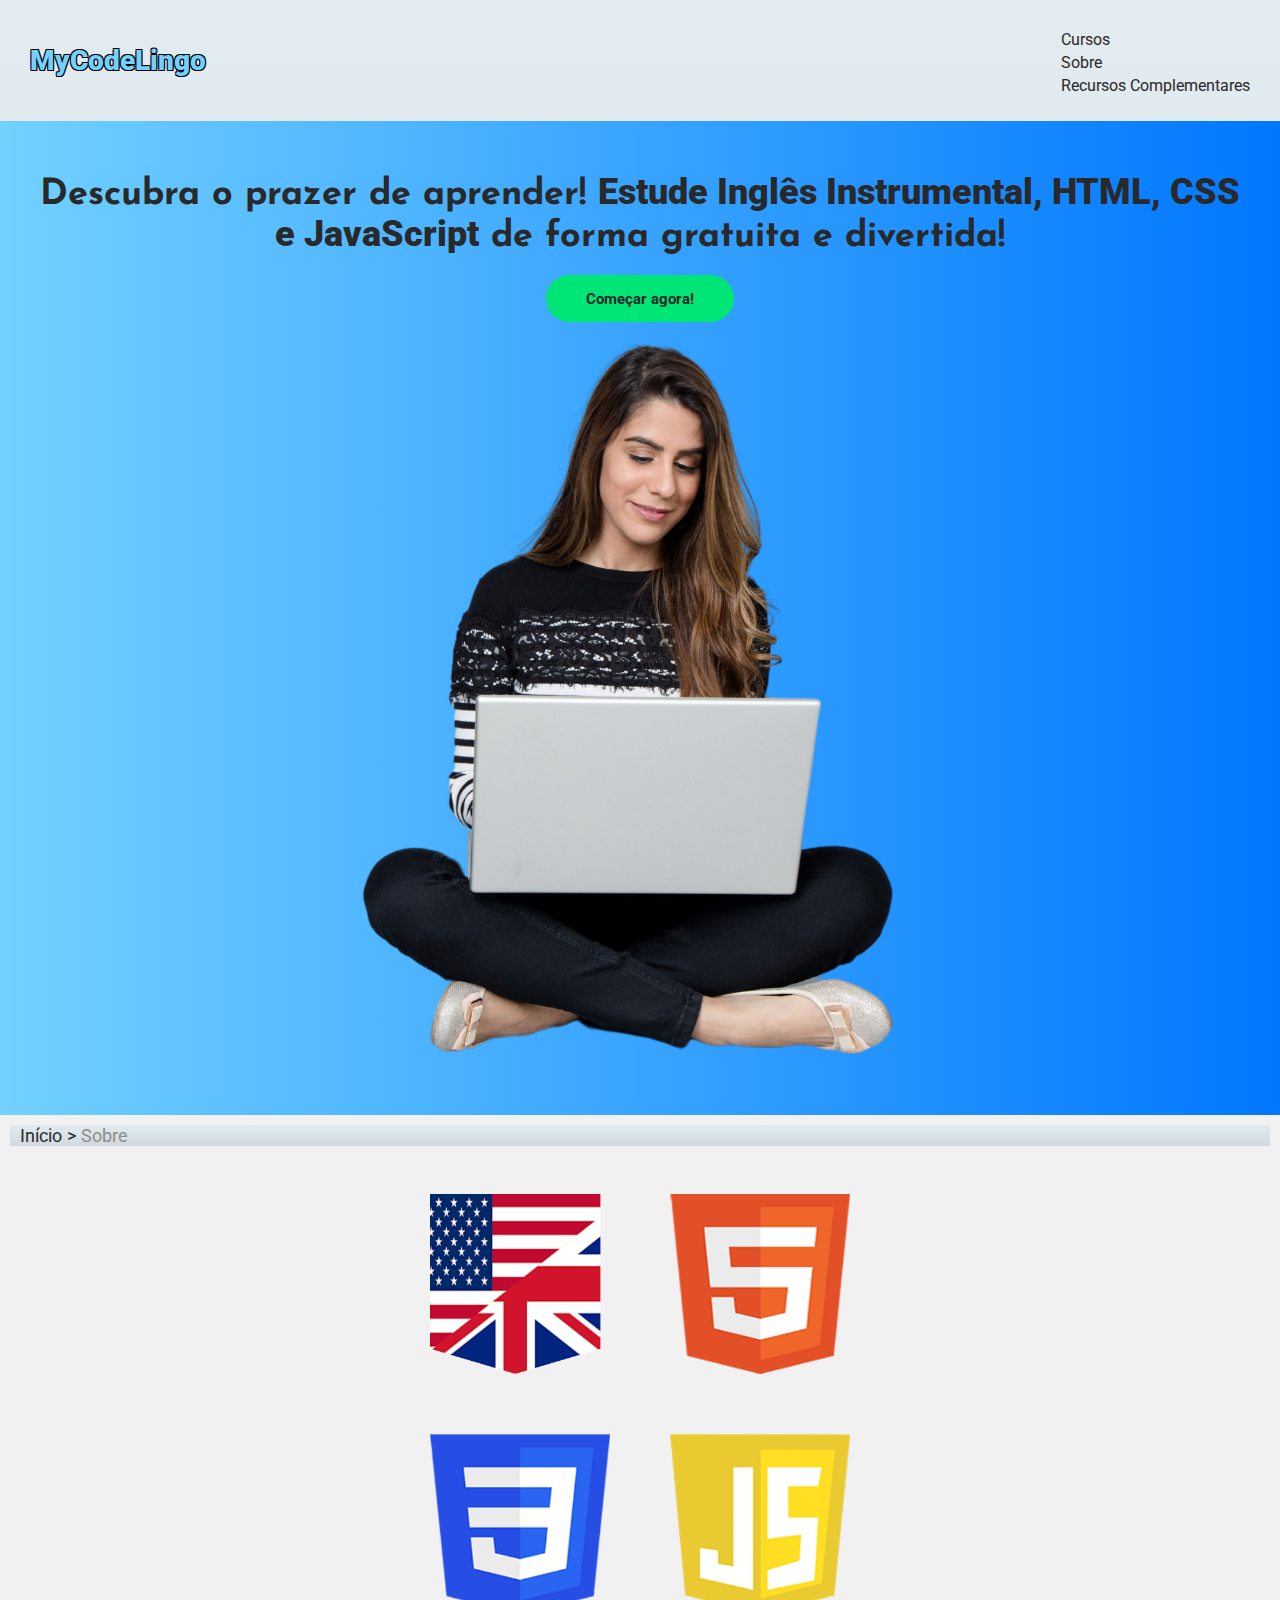
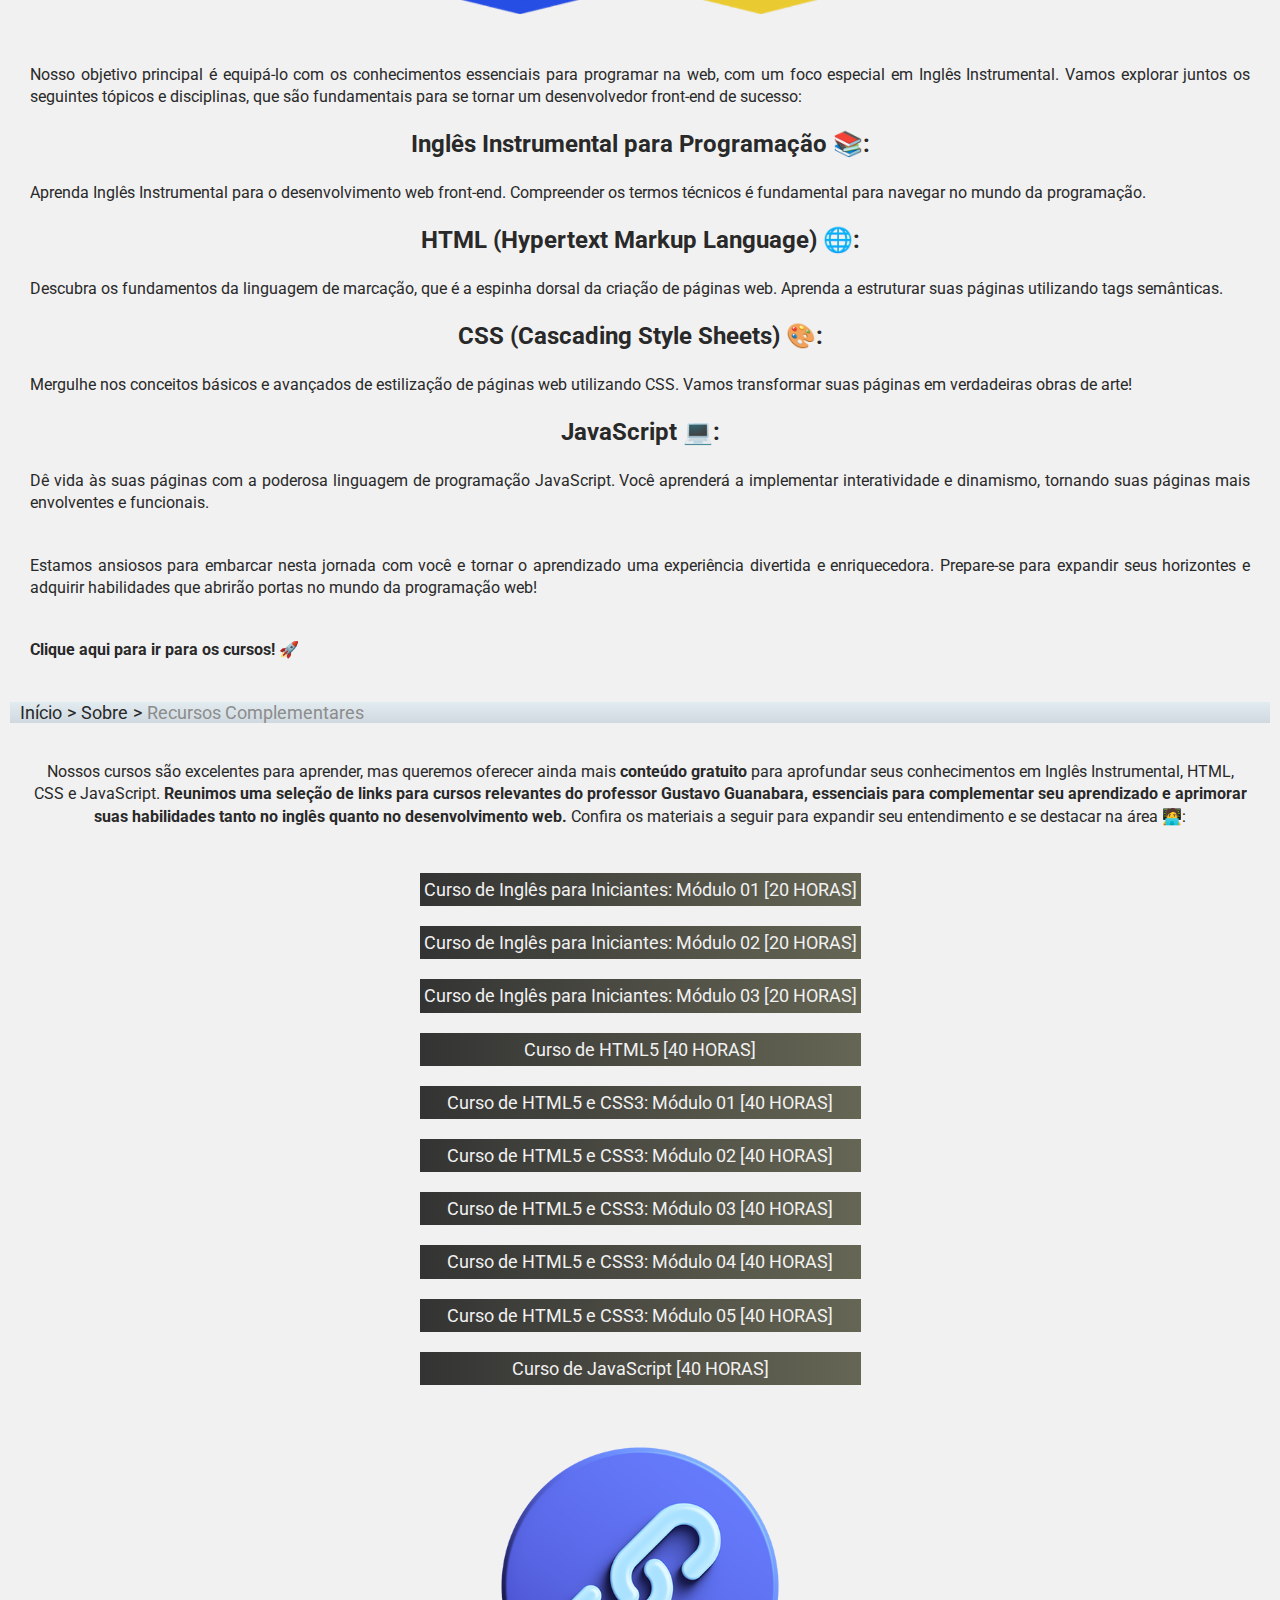
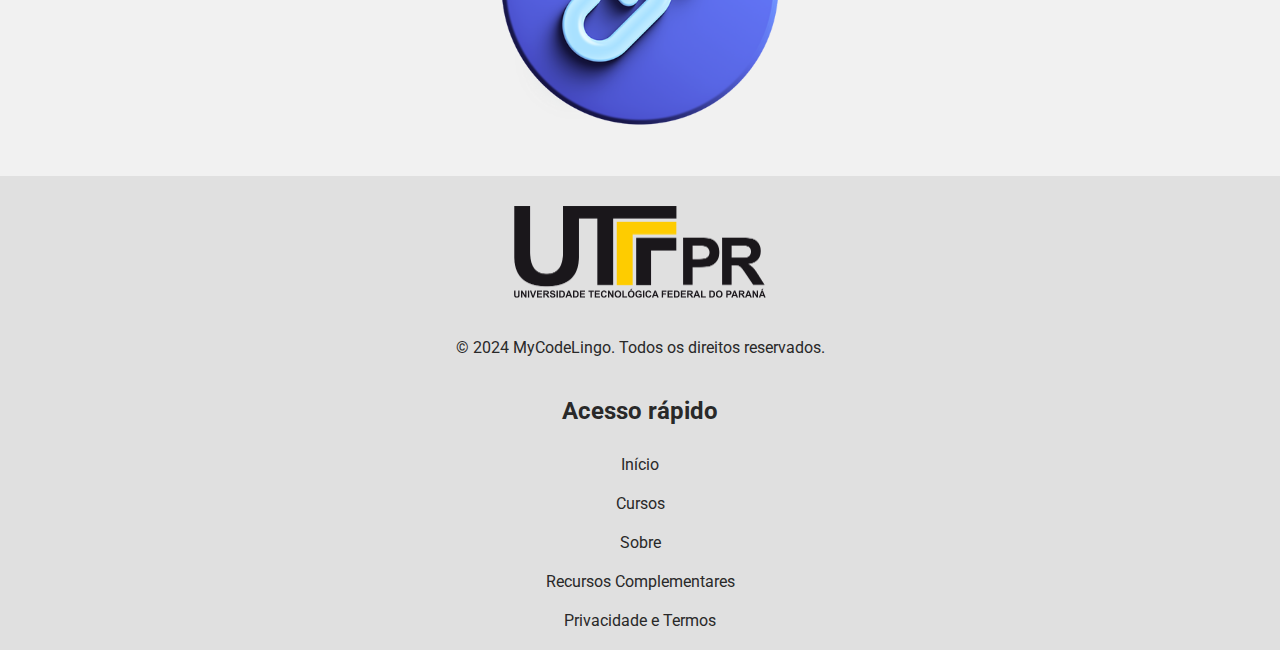
<file: index.html>
<!DOCTYPE html>
<html lang="pt-BR">
<head>
    <meta charset="UTF-8">
    <meta name="viewport" content="width=device-width, initial-scale=1.0">
    <title>MyCodeLingo | Ensino de Inglês e Programação Web Front-End</title>
    <link rel="icon" href="img/favicon.ico">
    <link rel="stylesheet" href="css/styles.css">
</head>
<body>
    <section id="wrapper">
        <header id="cabecalho">
            <h1 class="nome-site"><a href="index.html">MyCodeLingo</a></h1>
            <nav class="menu">
                <ul>
                    <li><a href="cursos.html#secao-4" class="scroll-link" data-target="secao-4">Cursos</a></li>
                    <li><a href="#secao-2" class="scroll-link" data-target="secao-2">Sobre</a></li>
                    <li><a href="#secao-3" class="scroll-link" data-target="secao-3">Recursos Complementares</a></li>
                </ul>
            </nav>
        </header>
        <main id="conteudo">
            <section id="secao-1">
                <div class="container-texto">
                    <h1>Descubra o prazer de aprender! <bold>Estude Inglês Instrumental, HTML, CSS e JavaScript</bold>
                        de forma gratuita e divertida!</h1>
                    <div id="container-botao2">
                        <a href="cursos.html#cabecalho" class="scroll-link" data-target="cabecalho">
                            <button id="btn-comecar">
                                <span class="shadow"></span>
                                <span class="edge"></span>
                                <span class="front text">Começar agora!</span>
                            </button>
                        </a>
                    </div>
                </div>
                <figure class="estudante">
                    <img src="img/estudante.png" alt="Estudante" />
                </figure>
            </section>
            <section id="secao-2">
                <div class="sobre">
                    <ul class="breadcrumb">
                        <li><a href="#cabecalho" class="scroll-link" data-target="cabecalho">Início</a></li>
                        <li class="secao-atual">Sobre</li>
                    </ul>
                    <div class="container-linguagens">
                        <figure class="logo-linguagens">
                            <img src="img/linguagens.png" alt="Linguagens" />
                        </figure>
                        <div class="container-texto2">
                            <p>Nosso objetivo principal é equipá-lo com os conhecimentos essenciais para programar na
                                web, com um foco especial em Inglês Instrumental. Vamos explorar juntos os seguintes
                                tópicos e disciplinas, que são fundamentais para se tornar um desenvolvedor front-end de
                                sucesso:</p>
                            <h2>Inglês Instrumental para Programação 📚:</h2>
                            <p>Aprenda Inglês Instrumental para o desenvolvimento web front-end. Compreender os termos
                                técnicos é fundamental para navegar no mundo da programação.</p>
                            <h2>HTML (Hypertext Markup Language) 🌐:</h2>
                            <p>Descubra os fundamentos da linguagem de marcação, que é a espinha dorsal da criação de
                                páginas web. Aprenda a estruturar suas páginas utilizando tags semânticas.</p>
                            <h2>CSS (Cascading Style Sheets) 🎨:</h2>
                            <p>Mergulhe nos conceitos básicos e avançados de estilização de páginas web utilizando CSS.
                                Vamos transformar suas páginas em verdadeiras obras de arte!</p>
                            <h2>JavaScript 💻:</h2>
                            <p>Dê vida às suas páginas com a poderosa linguagem de programação JavaScript. Você
                                aprenderá a implementar interatividade e dinamismo, tornando suas páginas mais
                                envolventes e funcionais.</p>
                            <p>Estamos ansiosos para embarcar nesta jornada com você e tornar o aprendizado uma
                                experiência divertida e enriquecedora. Prepare-se para expandir seus horizontes e
                                adquirir habilidades que abrirão portas no mundo da programação web!</p>
                            <strong>
                                <p class="ir-cursos"><a href="cursos.html#cabecalho" class="scroll-link" data-target="cabecalho">Clique aqui para ir para os cursos! 🚀</a></p>
                            </strong>
                        </div>
                    </div>
                </div>
            </section>
            <section id="secao-3">
                <div class="recursos-complementares">
                    <ul class="breadcrumb">
                        <li><a href="#cabecalho" class="scroll-link" data-target="cabecalho">Início</a></li>
                        <li><a href="#secao-2" class="scroll-link" data-target="secao-2">Sobre</a></li>
                        <li class="secao-atual">Recursos Complementares</li>
                    </ul>
                    <div class="container-link">
                        <div class="container-texto3">
                            <p>Nossos cursos são excelentes para aprender, mas queremos oferecer ainda mais
                                <strong>conteúdo gratuito</strong> para aprofundar seus conhecimentos em Inglês
                                Instrumental, HTML, CSS e JavaScript. <strong>Reunimos uma seleção de links para cursos
                                    relevantes do professor Gustavo Guanabara, essenciais para complementar seu
                                    aprendizado e aprimorar suas habilidades tanto no inglês quanto no desenvolvimento
                                    web.</strong> Confira os materiais a seguir para expandir seu entendimento e se
                                destacar na área 🧑‍💻:</p>
                            <nav class="menu-complementar">
                                <ol>
                                    <a href="https://www.cursoemvideo.com/curso/curso-de-ingles-para-iniciantes-modulo-1-beginners-gratis-e-completo/"
                                        target="_blank">
                                        <li>Curso de Inglês para Iniciantes: Módulo 01 [20 HORAS]</li>
                                    </a>
                                    <a href="https://www.cursoemvideo.com/curso/curso-de-ingles-para-iniciantes-modulo-02-beginners-completo/"
                                        target="_blank">
                                        <li>Curso de Inglês para Iniciantes: Módulo 02 [20 HORAS]</li>
                                    </a>
                                    <a href="https://www.cursoemvideo.com/curso/curso-de-ingles-para-iniciantes-modulo-03-beginners-completo/"
                                        target="_blank">
                                        <li>Curso de Inglês para Iniciantes: Módulo 03 [20 HORAS]</li>
                                    </a>
                                    <a href="https://www.cursoemvideo.com/curso/html5/" target="_blank">
                                        <li>Curso de HTML5 [40 HORAS]</li>
                                    </a>
                                    <a href="https://www.cursoemvideo.com/curso/html5-css3-modulo1/" target="_blank">
                                        <li>Curso de HTML5 e CSS3: Módulo 01 [40 HORAS]</li>
                                    </a>
                                    <a href="https://www.cursoemvideo.com/curso/curso-html5-e-css3-modulo-2-de-5-40-horas/"
                                        target="_blank">
                                        <li>Curso de HTML5 e CSS3: Módulo 02 [40 HORAS]</li>
                                    </a>
                                    <a href="https://www.cursoemvideo.com/curso/curso-html5-e-css3-modulo-3-de-5-40-horas/"
                                        target="_blank">
                                        <li>Curso de HTML5 e CSS3: Módulo 03 [40 HORAS]</li>
                                    </a>
                                    <a href="https://www.cursoemvideo.com/curso/curso-html5-e-css3-modulo-4-de-5-40-horas/"
                                        target="_blank">
                                        <li>Curso de HTML5 e CSS3: Módulo 04 [40 HORAS]</li>
                                    </a>
                                    <a href="https://www.cursoemvideo.com/curso/curso-html5-e-css3-modulo-5-de-5-40-horas/"
                                        target="_blank">
                                        <li>Curso de HTML5 e CSS3: Módulo 05 [40 HORAS]</li>
                                    </a>
                                    <a href="https://www.cursoemvideo.com/curso/javascript/" target="_blank">
                                        <li>Curso de JavaScript [40 HORAS]</li>
                                    </a>
                                </ol>
                            </nav>
                        </div>
                        <figure class="link">
                            <img src="img/link.png" alt="Link" />
                        </figure>
                    </div>
                </div>
            </section>
        </main>
        <footer id="rodape">
            <img class="logotipo-utfpr" src="img/logotipo-utfpr.png" alt="Logotipo UTFPR">
            <p class="p-rodape">© 2024 MyCodeLingo. Todos os direitos reservados.</p>
            <nav class="menu-rodape">
                <h2 class="rodape-h2">Acesso rápido</h2>
                <ul>
                    <li><a href="#cabecalho" class="scroll-link" data-target="cabecalho">Início</a></li>
                    <li><a href="cursos.html#secao-4" class="scroll-link" data-target="secao-4">Cursos</a></li>
                    <li><a href="#secao-2" class="scroll-link" data-target="secao-2">Sobre</a></li>
                    <li><a href="#secao-3" class="scroll-link" data-target="secao-3">Recursos Complementares</a></li>
                    <li><a href="privacidadeetermos.html#cabecalho" class="scroll-link" data-target="cabecalho">Privacidade e Termos</a></li>
                </ul>
            </nav>
        </footer>
        <!-- Banner de Cookies -->
        <div class="cookie-banner" id="cookie-banner">
            <p>Este site utiliza cookies para otimizar sua experiência de navegação.</p>
            <a href="privacidadeetermos.html" target="_blank">Saiba mais</a>
            <div class="container-botao">
                <button id="accept-all">Aceitar</button>
                <button id="manage-preferences">Gerenciar Preferências</button>
                <button id="close-btn">Fechar</button>
            </div>
        </div>
        <!-- Modal de Preferências -->
        <div class="modal" id="preferences-modal">
            <div class="modal-content">
                <span class="close-modal" id="close-modal">&times;</span>
                <h2>Gerenciar Preferências de Cookies</h2>
                <form id="preferences-form">
                    <div>
                        <input type="checkbox" id="essential-cookies" checked disabled>
                        <label for="essential-cookies">Cookies Essenciais</label>
                    </div>
                    <div>
                        <input type="checkbox" id="performance-cookies">
                        <label for="performance-cookies">Cookies de Desempenho</label>
                    </div>
                    <div>
                        <input type="checkbox" id="functionality-cookies">
                        <label for="functionality-cookies">Cookies de Funcionalidade</label>
                    </div>
                    <div>
                        <input type="checkbox" id="advertising-cookies">
                        <label for="advertising-cookies">Cookies de Publicidade</label>
                    </div>
                    <button type="submit">Salvar Preferências</button>
                </form>
            </div>
        </div>
    </section>
    <script src="js/menu-secao.js"></script>
    <script src="js/cookies.js"></script>
</body>
</html>
</file>
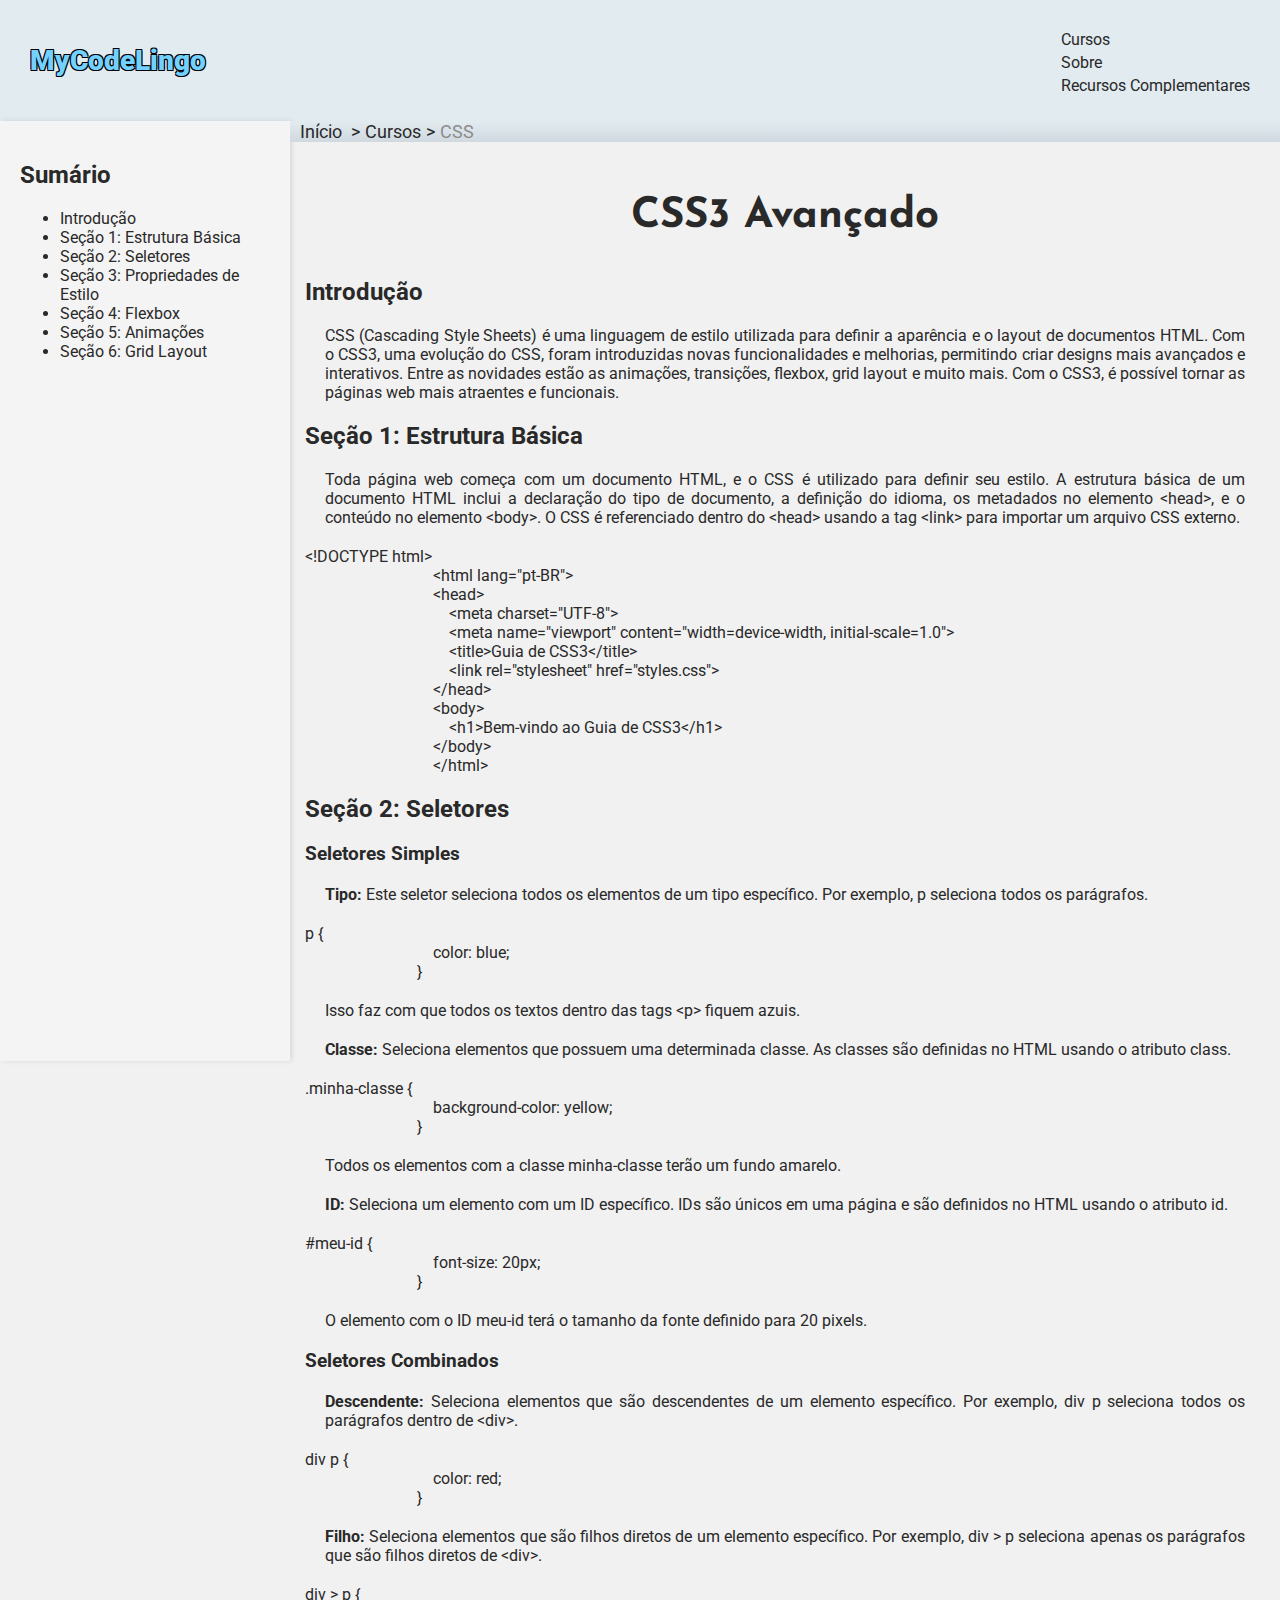
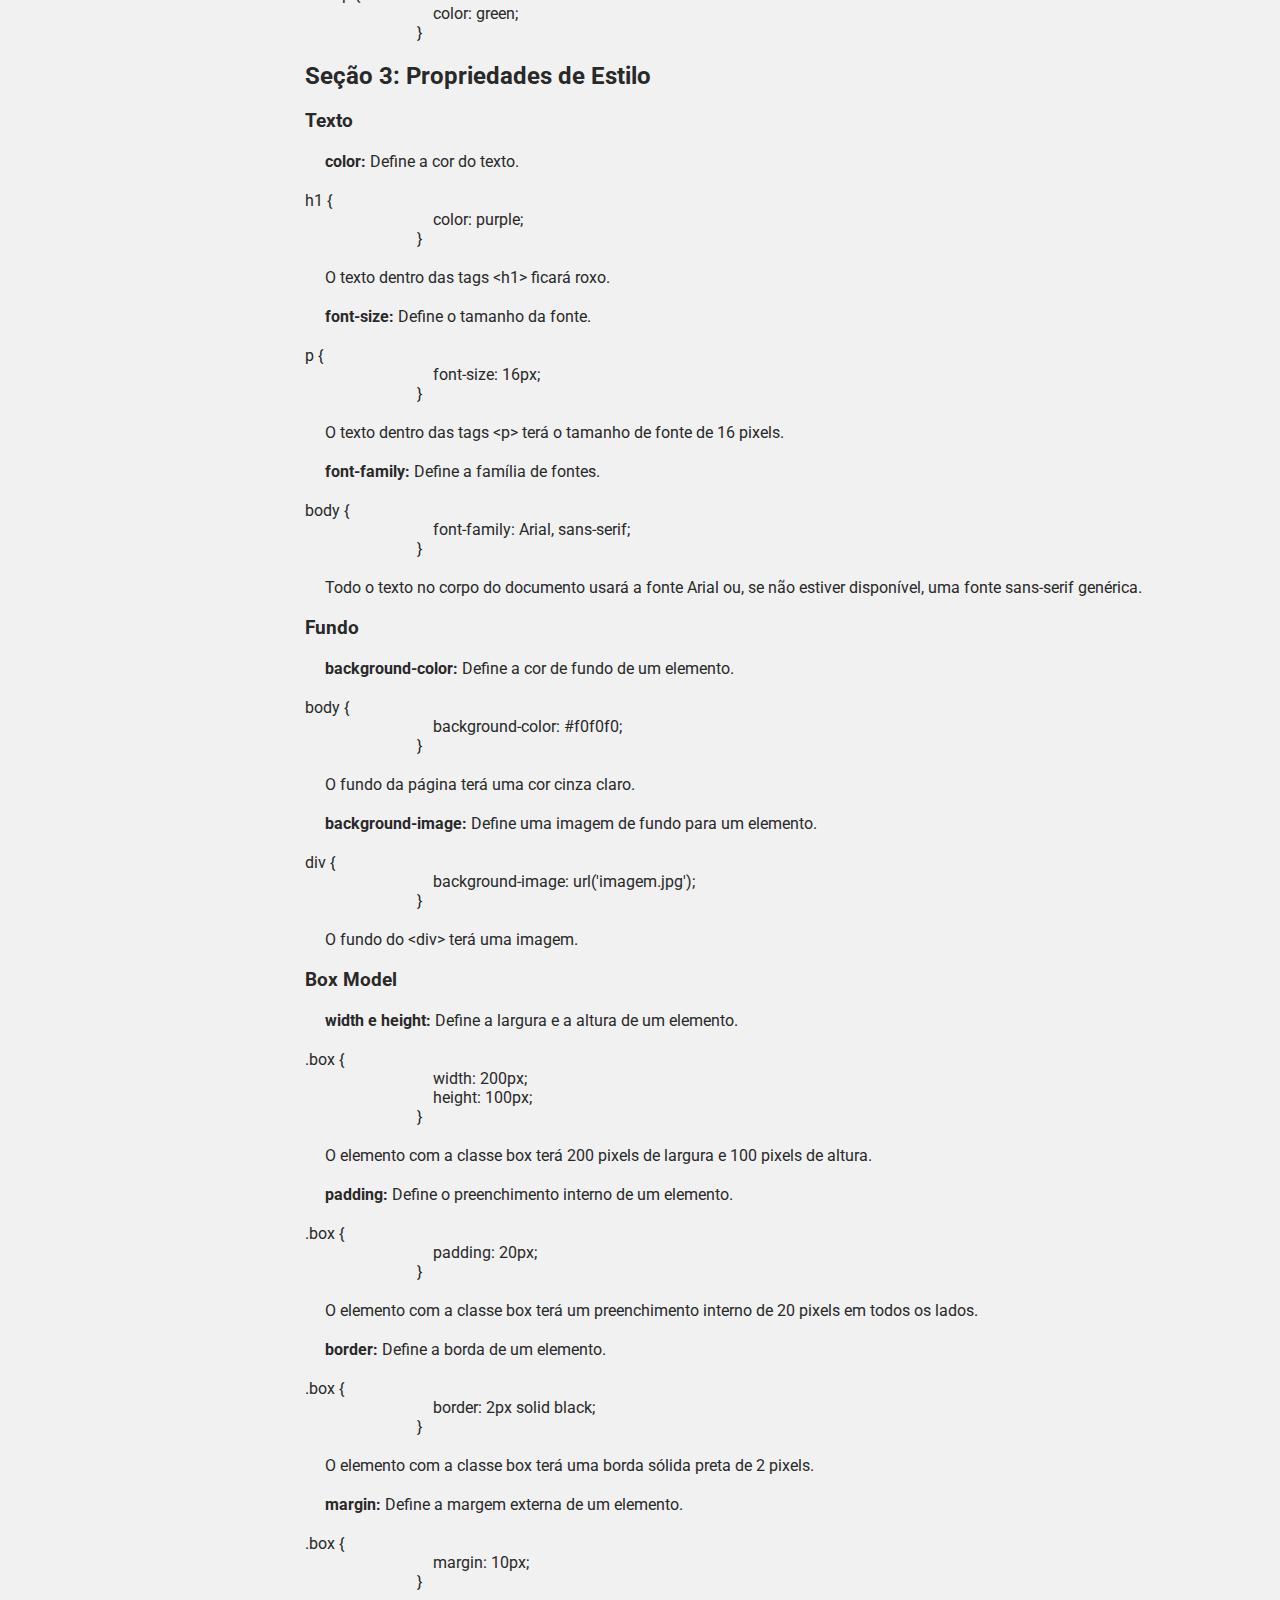
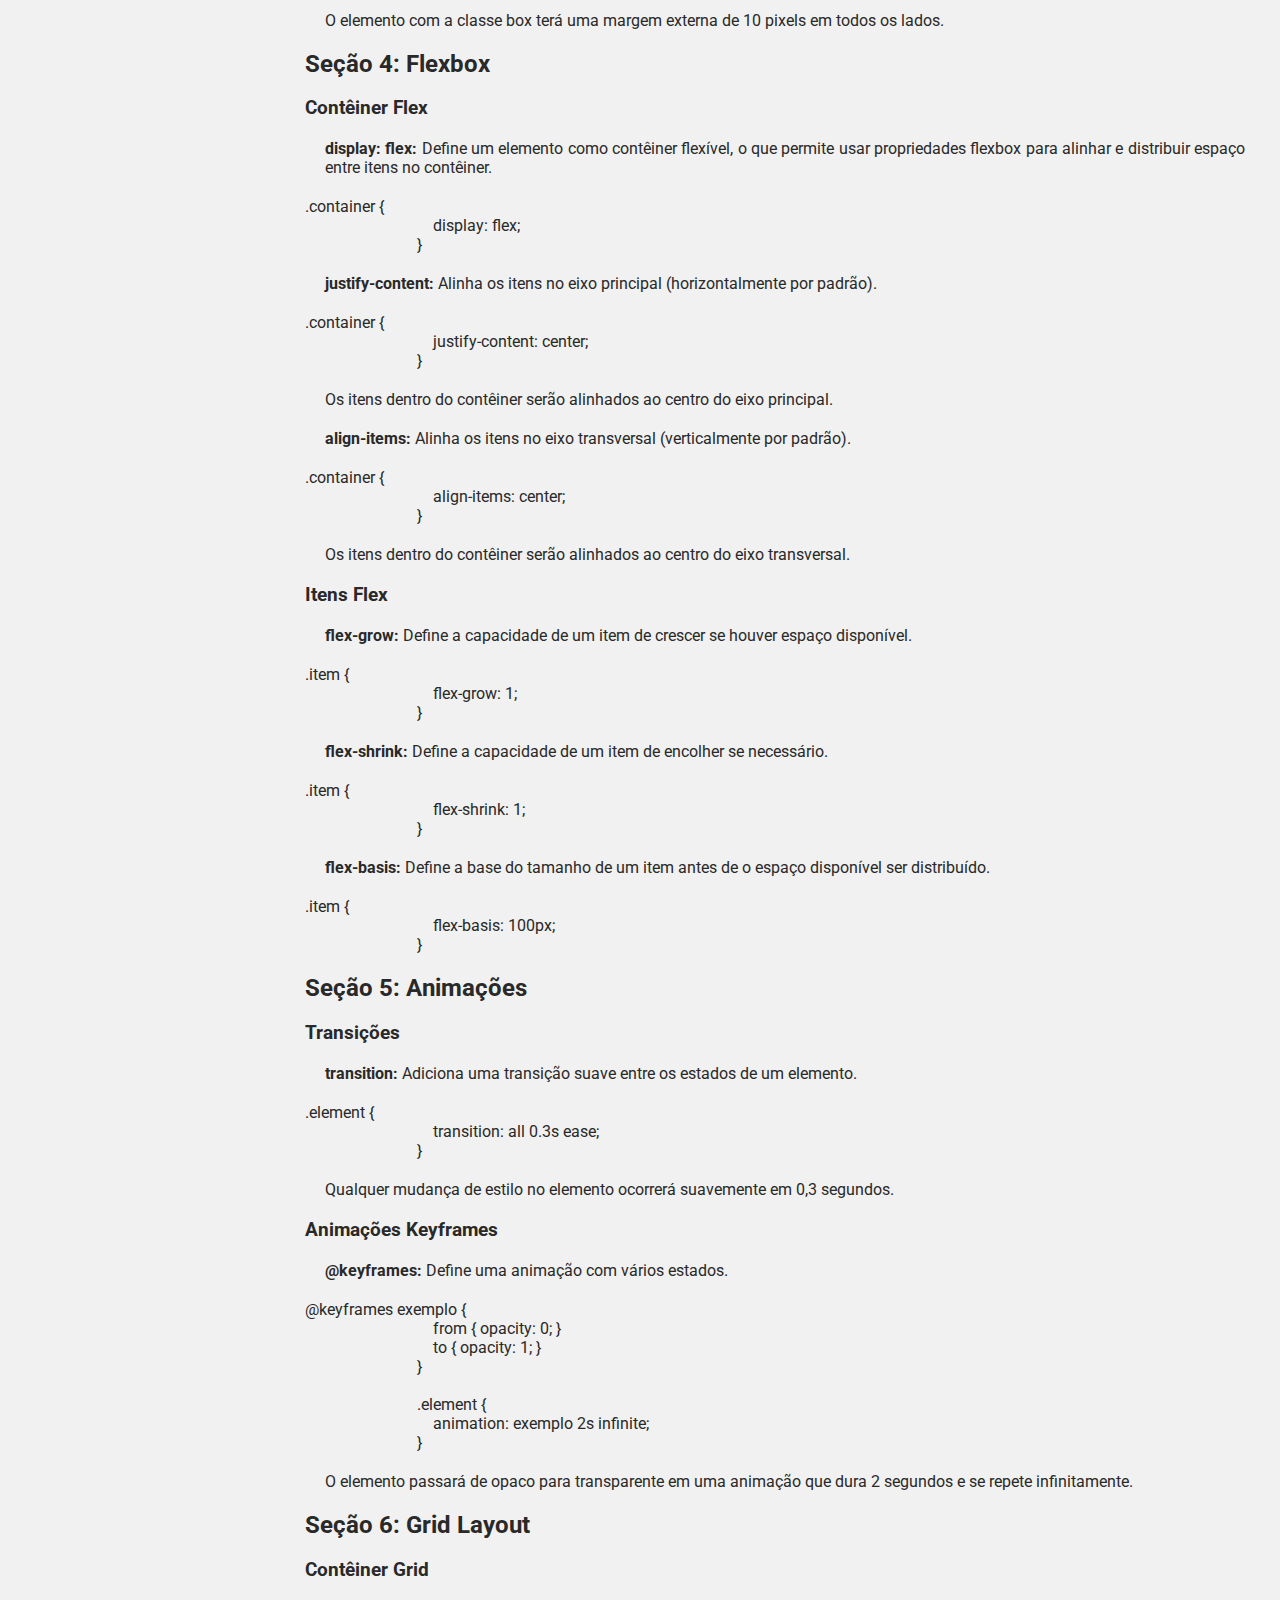
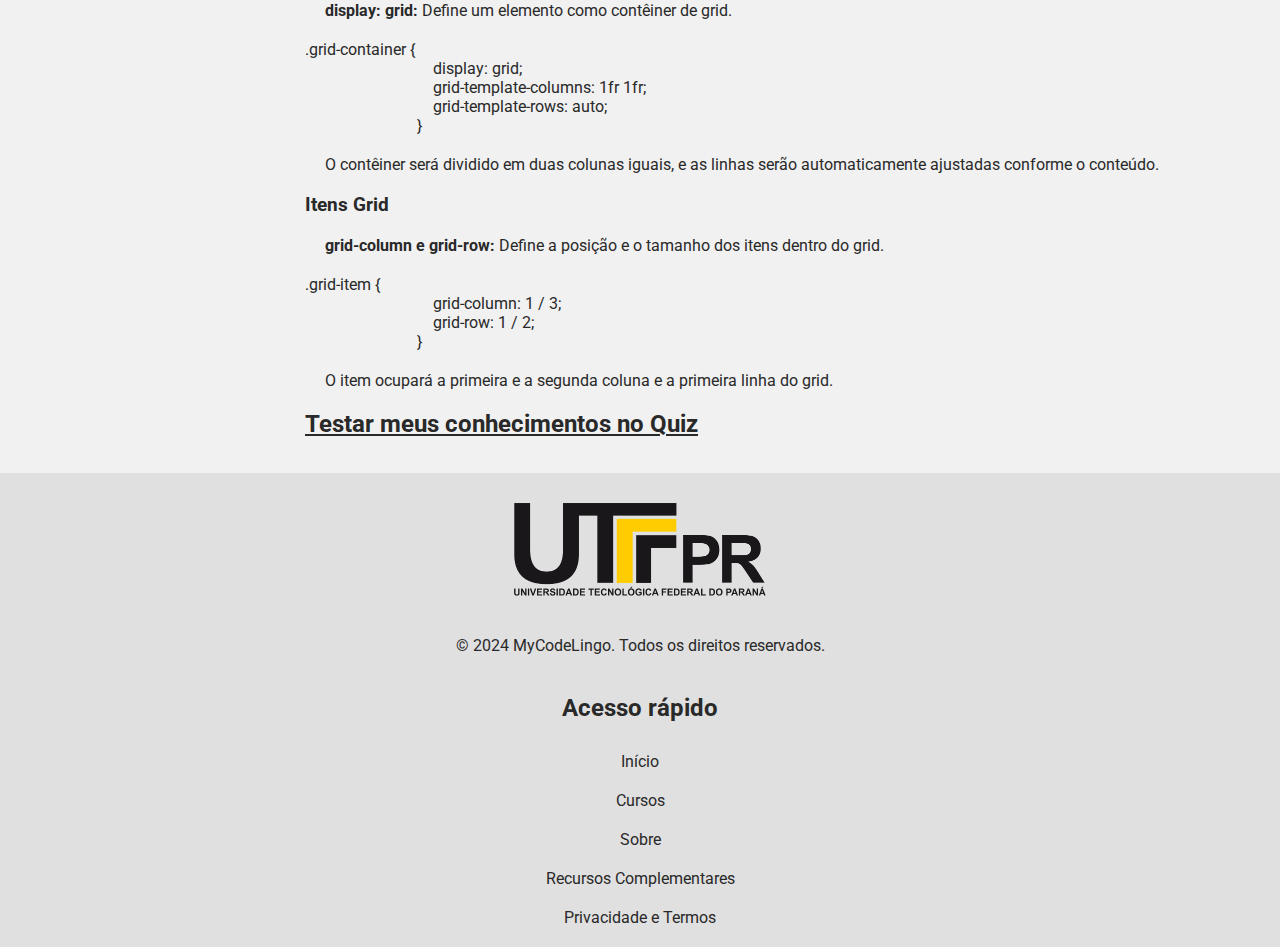
<file: css.html>
<!DOCTYPE html>
<html lang="pt-BR">

<head>
    <meta charset="UTF-8">
    <meta name="viewport" content="width=device-width, initial-scale=1.0">
    <title>MyCodeLingo | CSS</title>
    <link rel="icon" href="img/favicon.ico">
    <link rel="stylesheet" href="css/styles.css">
</head>

<body>
    <section id="wrapper">
        <header id="cabecalho">
            <h1 class="nome-site"><a href="index.html">MyCodeLingo</a></h1>
            <nav class="menu">
                <ul>
                    <li><a href="cursos.html#secao-4" class="scroll-link" data-target="secao-4">Cursos</a></li>
                    <li><a href="index.html#secao-2" class="scroll-link" data-target="secao-2">Sobre</a></li>
                    <li><a href="index.html#secao-3" class="scroll-link" data-target="secao-3">Recursos
                            Complementares</a></li>
                </ul>
            </nav>
        </header>
        <main id="conteudo">
            <section id="secao-5">
                <div class="container-aside">
                    <aside id="informacoes-adicionais">
                        <button id="fechar-aside" class="fechar-botao">X</button>
                        <h2>Sumário</h2>
                        <ul>
                            <li><a href="#introducao">Introdução</a></li>
                            <li><a href="#estrutura-basica">Seção 1: Estrutura Básica</a></li>
                            <li><a href="#seletores">Seção 2: Seletores</a></li>
                            <li><a href="#propriedades-estilo">Seção 3: Propriedades de Estilo</a></li>
                            <li><a href="#flexbox">Seção 4: Flexbox</a></li>
                            <li><a href="#animacoes">Seção 5: Animações</a></li>
                            <li><a href="#grid-layout">Seção 6: Grid Layout</a></li>
                        </ul>
                    </aside>
                    <div class="container-texto5">
                        <ul class="breadcrumb">
                            <button id="abrir-aside">
                                <img src="img/sumario.png" alt="Sumário">
                            </button>
                            <li><a href="index.html#cabecalho" class="scroll-link" data-target="cabecalho">Início</a>
                            </li>
                            <li><a href="cursos.html#secao-4" class="scroll-link" data-target="secao-4">Cursos</a></li>
                            <li class="secao-atual">CSS</li>
                        </ul>
                        <section id="conteudo-curso">
                            <h1>CSS3 Avançado</h1>
                            <h2 id="introducao">Introdução</h2>
                            <p>CSS (Cascading Style Sheets) é uma linguagem de estilo utilizada para definir a aparência
                                e o
                                layout de documentos HTML. Com o CSS3, uma evolução do CSS, foram introduzidas novas
                                funcionalidades e melhorias, permitindo criar designs mais avançados e interativos.
                                Entre as
                                novidades estão as animações, transições, flexbox, grid layout e muito mais. Com o CSS3,
                                é
                                possível tornar as páginas web mais atraentes e funcionais.</p>

                            <h2 id="estrutura-basica">Seção 1: Estrutura Básica</h2>
                            <p>Toda página web começa com um documento HTML, e o CSS é utilizado para definir seu
                                estilo. A
                                estrutura básica de um documento HTML inclui a declaração do tipo de documento, a
                                definição
                                do idioma, os metadados no elemento <code>&lt;head&gt;</code>, e o conteúdo no elemento
                                <code>&lt;body&gt;</code>. O CSS é referenciado dentro do <code>&lt;head&gt;</code>
                                usando a
                                tag <code>&lt;link&gt;</code> para importar um arquivo CSS externo.
                            </p>

                            <pre><code>&lt;!DOCTYPE html&gt;
                                &lt;html lang="pt-BR"&gt;
                                &lt;head&gt;
                                    &lt;meta charset="UTF-8"&gt;
                                    &lt;meta name="viewport" content="width=device-width, initial-scale=1.0"&gt;
                                    &lt;title&gt;Guia de CSS3&lt;/title&gt;
                                    &lt;link rel="stylesheet" href="styles.css"&gt;
                                &lt;/head&gt;
                                &lt;body&gt;
                                    &lt;h1&gt;Bem-vindo ao Guia de CSS3&lt;/h1&gt;
                                &lt;/body&gt;
                                &lt;/html&gt;</code></pre>

                            <h2 id="seletores">Seção 2: Seletores</h2>
                            <h3>Seletores Simples</h3>
                            <p><strong>Tipo:</strong> Este seletor seleciona todos os elementos de um tipo específico.
                                Por
                                exemplo, <code>p</code> seleciona todos os parágrafos.</p>
                            <pre><code>p {
                                color: blue;
                            }</code></pre>
                            <p>Isso faz com que todos os textos dentro das tags <code>&lt;p&gt;</code> fiquem azuis.</p>

                            <p><strong>Classe:</strong> Seleciona elementos que possuem uma determinada classe. As
                                classes
                                são definidas no HTML usando o atributo <code>class</code>.</p>
                            <pre><code>.minha-classe {
                                background-color: yellow;
                            }</code></pre>
                            <p>Todos os elementos com a classe <code>minha-classe</code> terão um fundo amarelo.</p>

                            <p><strong>ID:</strong> Seleciona um elemento com um ID específico. IDs são únicos em uma
                                página
                                e são definidos no HTML usando o atributo <code>id</code>.</p>
                            <pre><code>#meu-id {
                                font-size: 20px;
                            }</code></pre>
                            <p>O elemento com o ID <code>meu-id</code> terá o tamanho da fonte definido para 20 pixels.
                            </p>

                            <h3>Seletores Combinados</h3>
                            <p><strong>Descendente:</strong> Seleciona elementos que são descendentes de um elemento
                                específico. Por exemplo, <code>div p</code> seleciona todos os parágrafos dentro de
                                <code>&lt;div&gt;</code>.
                            </p>
                            <pre><code>div p {
                                color: red;
                            }</code></pre>

                            <p><strong>Filho:</strong> Seleciona elementos que são filhos diretos de um elemento
                                específico.
                                Por exemplo, <code>div &gt; p</code> seleciona apenas os parágrafos que são filhos
                                diretos
                                de <code>&lt;div&gt;</code>.</p>
                            <pre><code>div &gt; p {
                                color: green;
                            }</code></pre>

                            <h2 id="propriedades-estilo">Seção 3: Propriedades de Estilo</h2>
                            <h3>Texto</h3>
                            <p><strong>color:</strong> Define a cor do texto.</p>
                            <pre><code>h1 {
                                color: purple;
                            }</code></pre>
                            <p>O texto dentro das tags <code>&lt;h1&gt;</code> ficará roxo.</p>

                            <p><strong>font-size:</strong> Define o tamanho da fonte.</p>
                            <pre><code>p {
                                font-size: 16px;
                            }</code></pre>
                            <p>O texto dentro das tags <code>&lt;p&gt;</code> terá o tamanho de fonte de 16 pixels.</p>

                            <p><strong>font-family:</strong> Define a família de fontes.</p>
                            <pre><code>body {
                                font-family: Arial, sans-serif;
                            }</code></pre>
                            <p>Todo o texto no corpo do documento usará a fonte Arial ou, se não estiver disponível, uma
                                fonte sans-serif genérica.</p>

                            <h3>Fundo</h3>
                            <p><strong>background-color:</strong> Define a cor de fundo de um elemento.</p>
                            <pre><code>body {
                                background-color: #f0f0f0;
                            }</code></pre>
                            <p>O fundo da página terá uma cor cinza claro.</p>

                            <p><strong>background-image:</strong> Define uma imagem de fundo para um elemento.</p>
                            <pre><code>div {
                                background-image: url('imagem.jpg');
                            }</code></pre>
                            <p>O fundo do <code>&lt;div&gt;</code> terá uma imagem.</p>

                            <h3>Box Model</h3>
                            <p><strong>width e height:</strong> Define a largura e a altura de um elemento.</p>
                            <pre><code>.box {
                                width: 200px;
                                height: 100px;
                            }</code></pre>
                            <p>O elemento com a classe <code>box</code> terá 200 pixels de largura e 100 pixels de
                                altura.
                            </p>

                            <p><strong>padding:</strong> Define o preenchimento interno de um elemento.</p>
                            <pre><code>.box {
                                padding: 20px;
                            }</code></pre>
                            <p>O elemento com a classe <code>box</code> terá um preenchimento interno de 20 pixels em
                                todos
                                os lados.</p>

                            <p><strong>border:</strong> Define a borda de um elemento.</p>
                            <pre><code>.box {
                                border: 2px solid black;
                            }</code></pre>
                            <p>O elemento com a classe <code>box</code> terá uma borda sólida preta de 2 pixels.</p>

                            <p><strong>margin:</strong> Define a margem externa de um elemento.</p>
                            <pre><code>.box {
                                margin: 10px;
                            }</code></pre>
                            <p>O elemento com a classe <code>box</code> terá uma margem externa de 10 pixels em todos os
                                lados.</p>

                            <h2 id="flexbox">Seção 4: Flexbox</h2>
                            <h3>Contêiner Flex</h3>
                            <p><strong>display: flex:</strong> Define um elemento como contêiner flexível, o que permite
                                usar propriedades flexbox para alinhar e distribuir espaço entre itens no contêiner.</p>
                            <pre><code>.container {
                                display: flex;
                            }</code></pre>

                            <p><strong>justify-content:</strong> Alinha os itens no eixo principal (horizontalmente por
                                padrão).</p>
                            <pre><code>.container {
                                justify-content: center;
                            }</code></pre>
                            <p>Os itens dentro do contêiner serão alinhados ao centro do eixo principal.</p>

                            <p><strong>align-items:</strong> Alinha os itens no eixo transversal (verticalmente por
                                padrão).
                            </p>
                            <pre><code>.container {
                                align-items: center;
                            }</code></pre>
                            <p>Os itens dentro do contêiner serão alinhados ao centro do eixo transversal.</p>

                            <h3>Itens Flex</h3>
                            <p><strong>flex-grow:</strong> Define a capacidade de um item de crescer se houver espaço
                                disponível.</p>
                            <pre><code>.item {
                                flex-grow: 1;
                            }</code></pre>

                            <p><strong>flex-shrink:</strong> Define a capacidade de um item de encolher se necessário.
                            </p>
                            <pre><code>.item {
                                flex-shrink: 1;
                            }</code></pre>

                            <p><strong>flex-basis:</strong> Define a base do tamanho de um item antes de o espaço
                                disponível
                                ser distribuído.</p>
                            <pre><code>.item {
                                flex-basis: 100px;
                            }</code></pre>

                            <h2 id="animacoes">Seção 5: Animações</h2>
                            <h3>Transições</h3>
                            <p><strong>transition:</strong> Adiciona uma transição suave entre os estados de um
                                elemento.
                            </p>
                            <pre><code>.element {
                                transition: all 0.3s ease;
                            }</code></pre>
                            <p>Qualquer mudança de estilo no elemento ocorrerá suavemente em 0,3 segundos.</p>

                            <h3>Animações Keyframes</h3>
                            <p><strong>@keyframes:</strong> Define uma animação com vários estados.</p>
                            <pre><code>@keyframes exemplo {
                                from { opacity: 0; }
                                to { opacity: 1; }
                            }

                            .element {
                                animation: exemplo 2s infinite;
                            }</code></pre>
                            <p>O elemento passará de opaco para transparente em uma animação que dura 2 segundos e se
                                repete
                                infinitamente.</p>

                            <h2 id="grid-layout">Seção 6: Grid Layout</h2>
                            <h3>Contêiner Grid</h3>
                            <p><strong>display: grid:</strong> Define um elemento como contêiner de grid.</p>
                            <pre><code>.grid-container {
                                display: grid;
                                grid-template-columns: 1fr 1fr;
                                grid-template-rows: auto;
                            }</code></pre>
                            <p>O contêiner será dividido em duas colunas iguais, e as linhas serão automaticamente
                                ajustadas
                                conforme o conteúdo.</p>

                            <h3>Itens Grid</h3>
                            <p><strong>grid-column e grid-row:</strong> Define a posição e o tamanho dos itens dentro do
                                grid.</p>
                            <pre><code>.grid-item {
                                grid-column: 1 / 3;
                                grid-row: 1 / 2;
                            }</code></pre>
                            <p>O item ocupará a primeira e a segunda coluna e a primeira linha do grid.</p>
                            <h2><a href="quiz-css.html">Testar meus conhecimentos no Quiz</a></h2>
                        </section>
                    </div>
                </div>
            </section>
        </main>
        <footer id="rodape">
            <img class="logotipo-utfpr" src="img/logotipo-utfpr.png" alt="Logotipo UTFPR">
            <p class="p-rodape">© 2024 MyCodeLingo. Todos os direitos reservados.</p>
            <nav class="menu-rodape">
                <h2 class="rodape-h2">Acesso rápido</h2>
                <ul>
                    <li><a href="index.html#cabecalho" class="scroll-link" data-target="cabecalho">Início</a></li>
                    <li><a href="cursos.html#secao-4" class="scroll-link" data-target="secao-4">Cursos</a></li>
                    <li><a href="index.html#secao-2" class="scroll-link" data-target="secao-2">Sobre</a></li>
                    <li><a href="index.html#secao-3" class="scroll-link" data-target="secao-3">Recursos
                            Complementares</a></li>
                    <li><a href="privacidadeetermos.html#cabecalho" class="scroll-link"
                            data-target="cabecalho">Privacidade e Termos</a></li>
                </ul>
            </nav>
        </footer>
        <!-- Banner de Cookies -->
        <div class="cookie-banner" id="cookie-banner">
            <p>Este site utiliza cookies para otimizar sua experiência de navegação.</p>
            <a href="privacidadeetermos.html" target="_blank">Saiba mais</a>
            <div class="container-botao">
                <button id="accept-all">Aceitar</button>
                <button id="manage-preferences">Gerenciar Preferências</button>
                <button id="close-btn">Fechar</button>
            </div>
        </div>
        <!-- Modal de Preferências -->
        <div class="modal" id="preferences-modal">
            <div class="modal-content">
                <span class="close-modal" id="close-modal">&times;</span>
                <h2>Gerenciar Preferências de Cookies</h2>
                <form id="preferences-form">
                    <div>
                        <input type="checkbox" id="essential-cookies" checked disabled>
                        <label for="essential-cookies">Cookies Essenciais</label>
                    </div>
                    <div>
                        <input type="checkbox" id="performance-cookies">
                        <label for="performance-cookies">Cookies de Desempenho</label>
                    </div>
                    <div>
                        <input type="checkbox" id="functionality-cookies">
                        <label for="functionality-cookies">Cookies de Funcionalidade</label>
                    </div>
                    <div>
                        <input type="checkbox" id="advertising-cookies">
                        <label for="advertising-cookies">Cookies de Publicidade</label>
                    </div>
                    <button type="submit">Salvar Preferências</button>
                </form>
            </div>
        </div>
    </section>
    <script src="js/menu-secao.js"></script>
    <script src="js/cookies.js"></script>
    <script src="js/abrir-aside.js"></script>
</body>

</html>
</file>
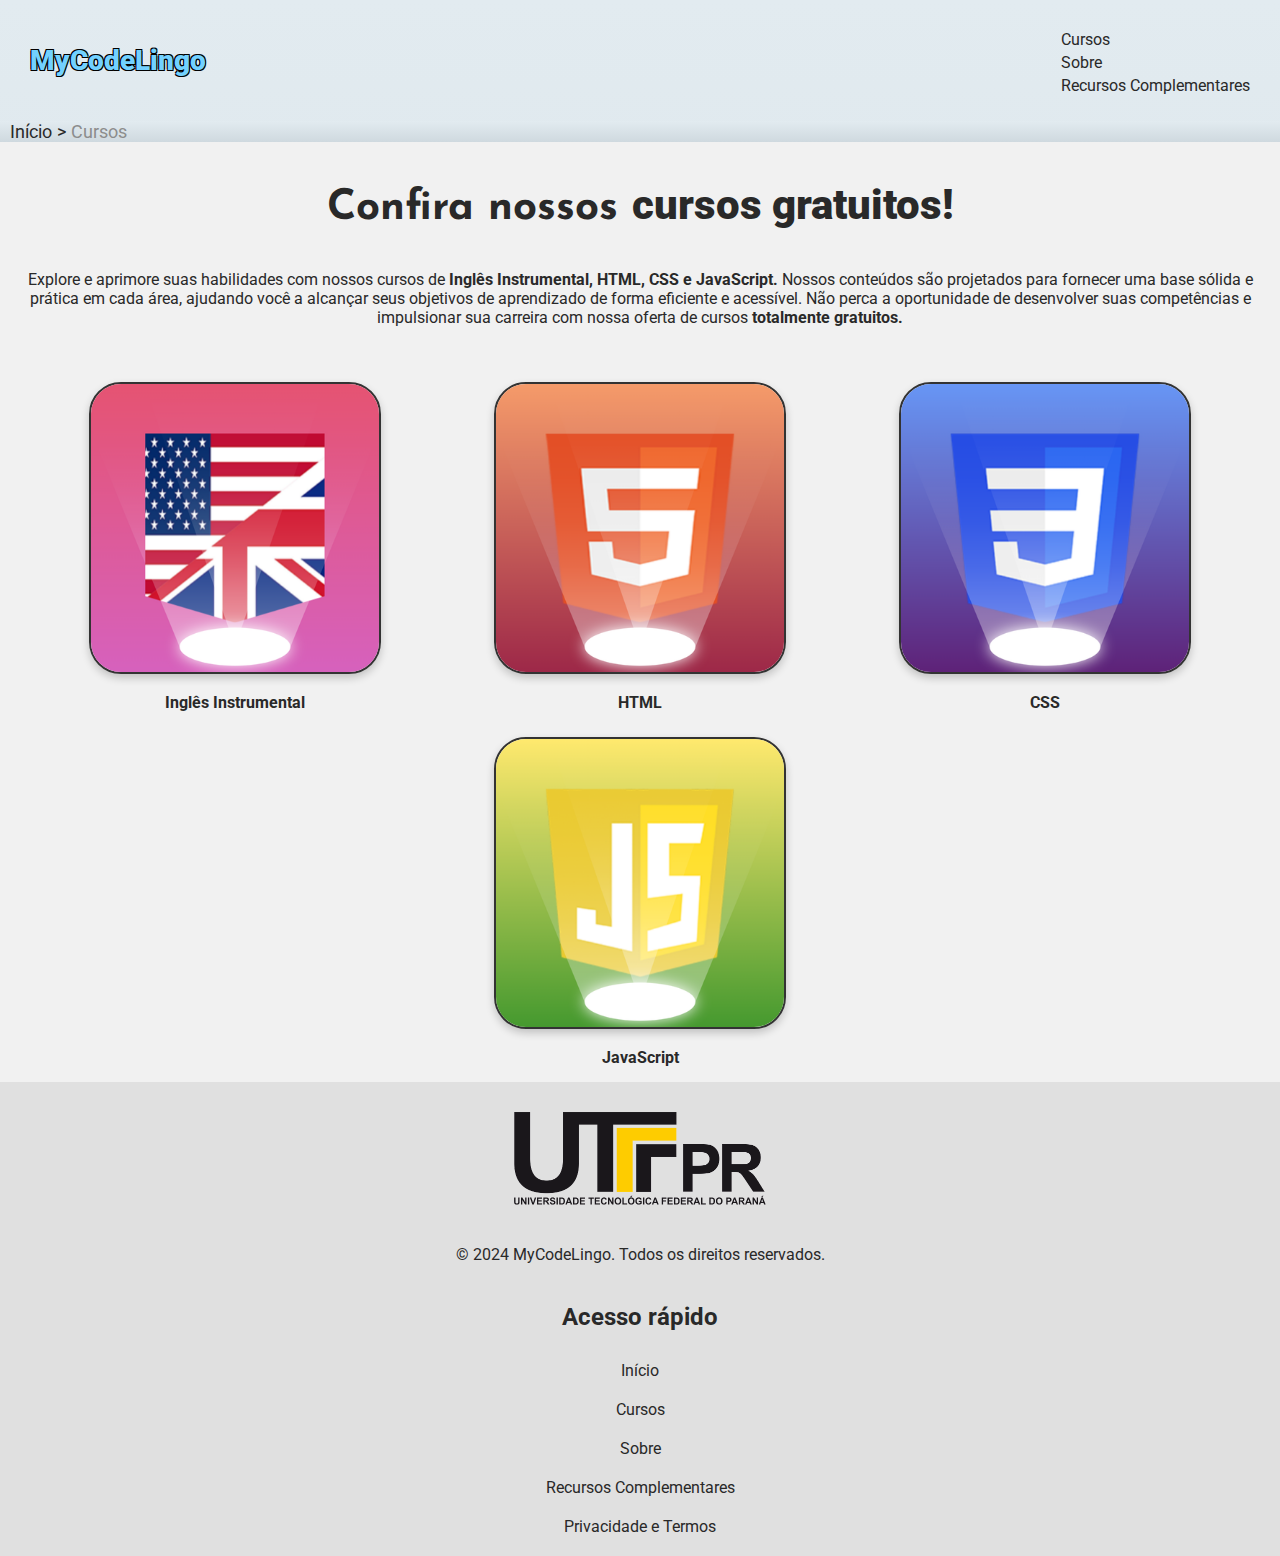
<file: cursos.html>
<!DOCTYPE html>
<html lang="pt-BR">
<head>
    <meta charset="UTF-8">
    <meta name="viewport" content="width=device-width, initial-scale=1.0">
    <title>MyCodeLingo | Cursos</title>
    <link rel="icon" href="img/favicon.ico">
    <link rel="stylesheet" href="css/styles.css">
</head>
<body>
    <section id="wrapper">
        <header id="cabecalho">
            <h1 class="nome-site"><a href="index.html">MyCodeLingo</a></h1>
            <nav class="menu">
                <ul>
                    <li><a href="#secao-4" class="scroll-link" data-target="secao-4">Cursos</a></li>
                    <li><a href="index.html#secao-2" class="scroll-link" data-target="secao-2">Sobre</a></li>
                    <li><a href="index.html#secao-3" class="scroll-link" data-target="secao-3">Recursos Complementares</a></li>
                </ul>
            </nav>
        </header>
        <main id="conteudo">
            <section id="secao-4">
                <div class="container-texto4">
                    <ul class="breadcrumb">
                        <li><a href="index.html#cabecalho" class="scroll-link" data-target="cabecalho">Início</a></li>
                        <li class="secao-atual">Cursos</li>
                    </ul>
                    <h1>Confira nossos <bold>cursos gratuitos!</h1>
                    <p>Explore e aprimore suas habilidades com nossos cursos de <strong>Inglês Instrumental, HTML, CSS e JavaScript.</strong> Nossos conteúdos são projetados para fornecer uma base sólida e prática em cada área, ajudando você a alcançar seus objetivos de aprendizado de forma eficiente e acessível. Não perca a oportunidade de desenvolver suas competências e impulsionar sua carreira com nossa oferta de cursos <strong>totalmente gratuitos.</strong></p>
                </div>
                <div class="container-cursos">
                    <a href="inglesinstrumental.html#secao-5" class="scroll-link" data-target="secao-5">
                        <figure class="img-ingles">
                            <img src="img/img-ingles.png" alt="Inglês Instrumental"/>
                            <figcaption><strong>Inglês Instrumental</strong></figcaption>
                        </figure>
                    </a>
                    <a href="html.html#secao-5" class="scroll-link" data-target="secao-5">
                        <figure class="img-html">
                            <img src="img/img-html.png" alt="HTML"/>
                            <figcaption><strong>HTML</strong></figcaption>
                        </figure>
                    </a>
                    <a href="css.html#secao-5" class="scroll-link" data-target="secao-5">
                        <figure class="img-css">
                            <img src="img/img-css.png" alt="CSS"/>
                            <figcaption><strong>CSS</strong></figcaption>
                        </figure>
                    </a>
                    <a href="javascript.html#secao-5" class="scroll-link" data-target="secao-5">
                        <figure class="img-js">
                            <img src="img/img-js.png" alt="JavaScript"/>
                            <figcaption><strong>JavaScript</strong></figcaption>
                        </figure>
                    </a>
                </div>
            </section>
        </main>
        <footer id="rodape">
            <img class="logotipo-utfpr" src="img/logotipo-utfpr.png" alt="Logotipo UTFPR">
            <p class="p-rodape">© 2024 MyCodeLingo. Todos os direitos reservados.</p>
            <nav class="menu-rodape">
                <h2 class="rodape-h2">Acesso rápido</h2>
                <ul>
                    <li><a href="index.html#cabecalho" class="scroll-link" data-target="cabecalho">Início</a></li>
                    <li><a href="#secao-4" class="scroll-link" data-target="secao-4">Cursos</a></li>
                    <li><a href="index.html#secao-2" class="scroll-link" data-target="secao-2">Sobre</a></li>
                    <li><a href="index.html#secao-3" class="scroll-link" data-target="secao-3">Recursos Complementares</a></li>
                    <li><a href="privacidadeetermos.html#cabecalho" class="scroll-link" data-target="cabecalho">Privacidade e Termos</a></li>
                </ul>
            </nav>
        </footer>
        <!-- Banner de Cookies -->
        <div class="cookie-banner" id="cookie-banner">
            <p>Este site utiliza cookies para otimizar sua experiência de navegação.</p>
            <a href="privacidadeetermos.html" target="_blank">Saiba mais</a>
            <div class="container-botao">
                <button id="accept-all">Aceitar</button>
                <button id="manage-preferences">Gerenciar Preferências</button>
                <button id="close-btn">Fechar</button>
            </div>
        </div>
        <!-- Modal de Preferências -->
        <div class="modal" id="preferences-modal">
            <div class="modal-content">
                <span class="close-modal" id="close-modal">&times;</span>
                <h2>Gerenciar Preferências de Cookies</h2>
                <form id="preferences-form">
                    <div>
                        <input type="checkbox" id="essential-cookies" checked disabled>
                        <label for="essential-cookies">Cookies Essenciais</label>
                    </div>
                    <div>
                        <input type="checkbox" id="performance-cookies">
                        <label for="performance-cookies">Cookies de Desempenho</label>
                    </div>
                    <div>
                        <input type="checkbox" id="functionality-cookies">
                        <label for="functionality-cookies">Cookies de Funcionalidade</label>
                    </div>
                    <div>
                        <input type="checkbox" id="advertising-cookies">
                        <label for="advertising-cookies">Cookies de Publicidade</label>
                    </div>
                    <button type="submit">Salvar Preferências</button>
                </form>
            </div>
        </div>
    </section>
    <script src="js/menu-secao.js"></script>
    <script src="js/cookies.js"></script>
</body>
</html>
</file>
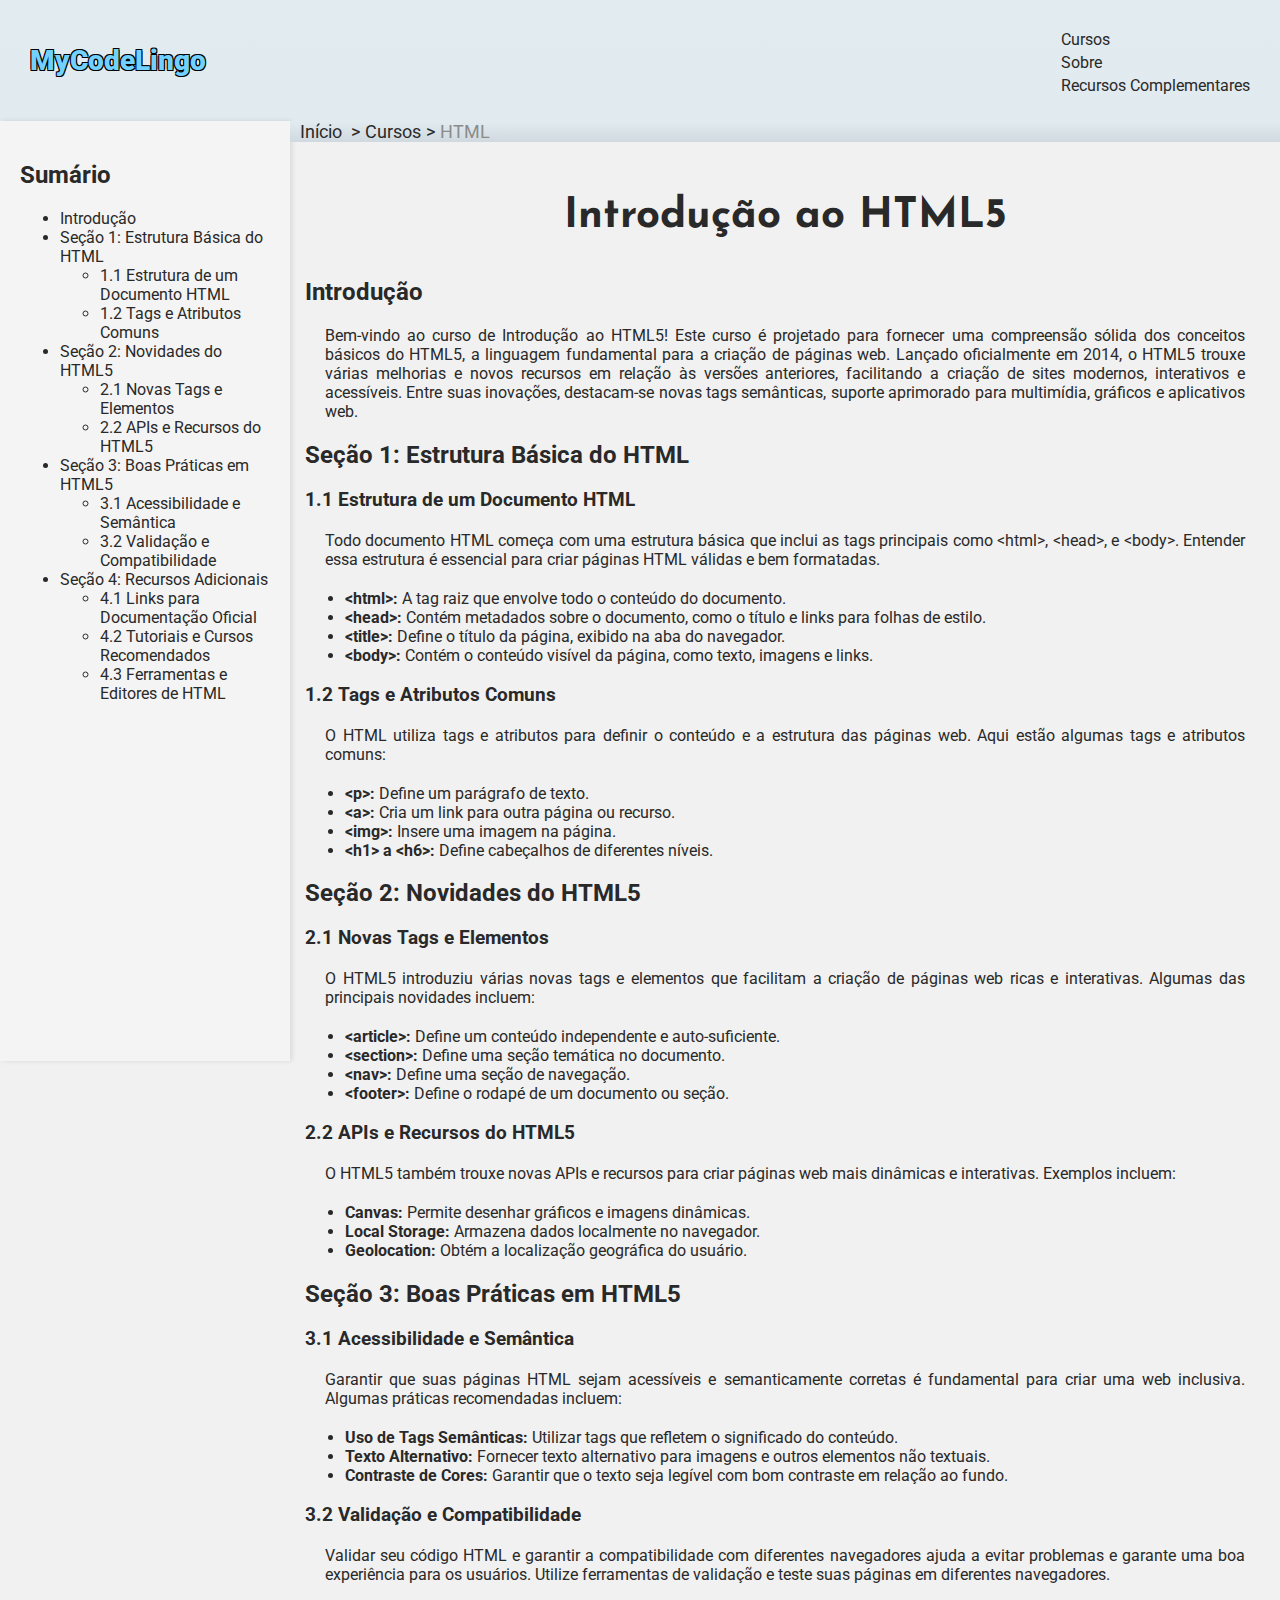
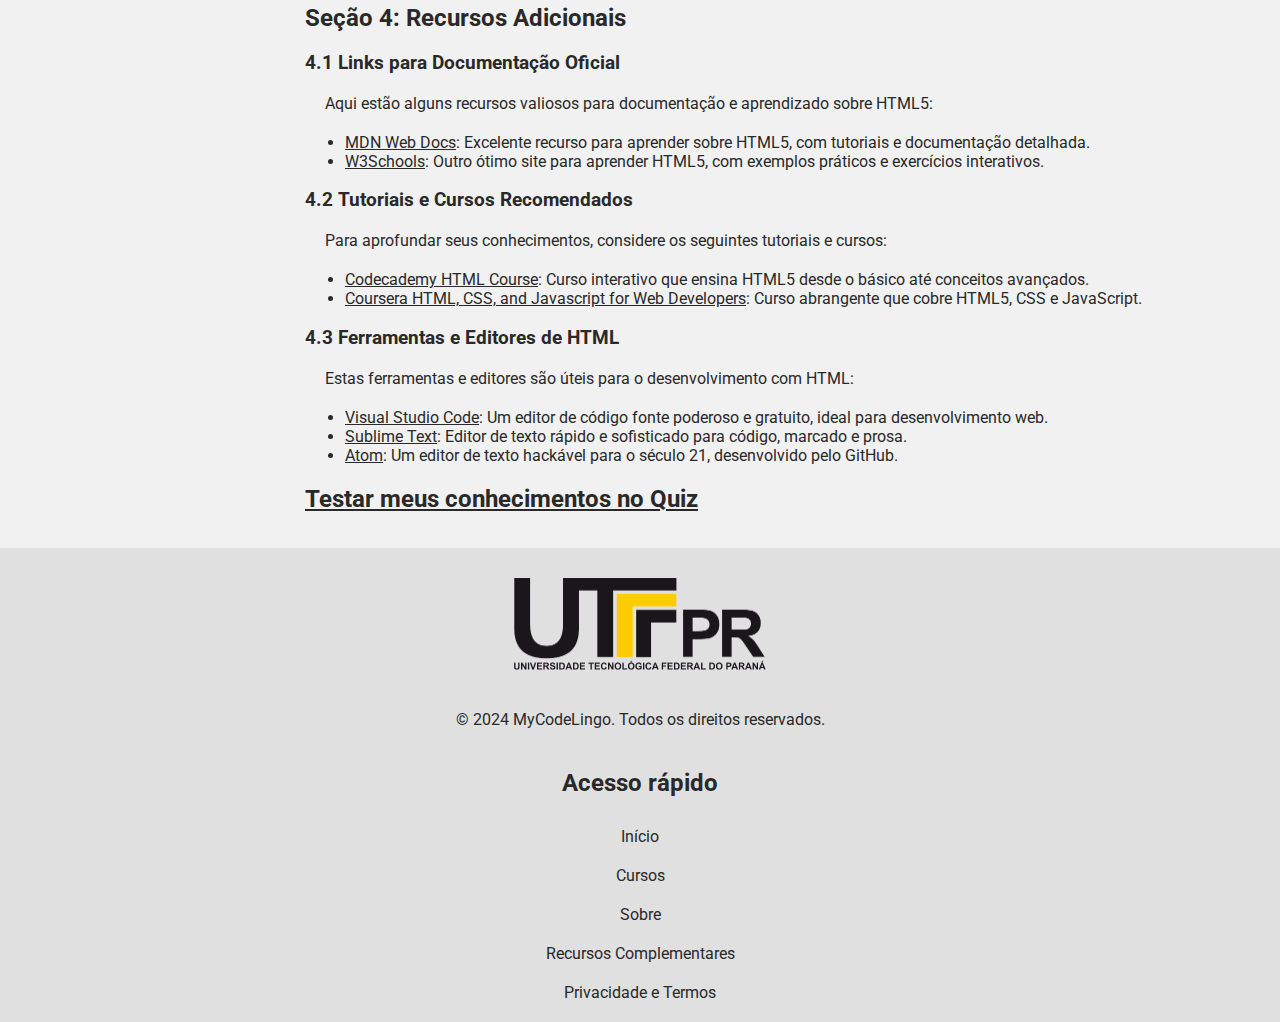
<file: html.html>
<!DOCTYPE html>
<html lang="pt-BR">

<head>
    <meta charset="UTF-8">
    <meta name="viewport" content="width=device-width, initial-scale=1.0">
    <title>MyCodeLingo | HTML</title>
    <link rel="icon" href="img/favicon.ico">
    <link rel="stylesheet" href="css/styles.css">
</head>

<body>
    <section id="wrapper">
        <header id="cabecalho">
            <h1 class="nome-site"><a href="index.html">MyCodeLingo</a></h1>
            <nav class="menu">
                <ul>
                    <li><a href="cursos.html#secao-4" class="scroll-link" data-target="secao-4">Cursos</a></li>
                    <li><a href="index.html#secao-2" class="scroll-link" data-target="secao-2">Sobre</a></li>
                    <li><a href="index.html#secao-3" class="scroll-link" data-target="secao-3">Recursos
                            Complementares</a></li>
                </ul>
            </nav>
        </header>
        <main id="conteudo">
            <section id="secao-5">
                <div class="container-aside">
                    <aside id="informacoes-adicionais">
                        <button id="fechar-aside" class="fechar-botao">X</button>
                        <h2>Sumário</h2>
                        <ul>
                            <li><a href="#introducao">Introdução</a></li>
                            <li>
                                <a href="#secao1">Seção 1: Estrutura Básica do HTML</a>
                                <ul>
                                    <li><a href="#secao1-1">1.1 Estrutura de um Documento HTML</a></li>
                                    <li><a href="#secao1-2">1.2 Tags e Atributos Comuns</a></li>
                                </ul>
                            </li>
                            <li>
                                <a href="#secao2">Seção 2: Novidades do HTML5</a>
                                <ul>
                                    <li><a href="#secao2-1">2.1 Novas Tags e Elementos</a></li>
                                    <li><a href="#secao2-2">2.2 APIs e Recursos do HTML5</a></li>
                                </ul>
                            </li>
                            <li>
                                <a href="#secao3">Seção 3: Boas Práticas em HTML5</a>
                                <ul>
                                    <li><a href="#secao3-1">3.1 Acessibilidade e Semântica</a></li>
                                    <li><a href="#secao3-2">3.2 Validação e Compatibilidade</a></li>
                                </ul>
                            </li>
                            <li>
                                <a href="#secao4">Seção 4: Recursos Adicionais</a>
                                <ul>
                                    <li><a href="#secao4-1">4.1 Links para Documentação Oficial</a></li>
                                    <li><a href="#secao4-2">4.2 Tutoriais e Cursos Recomendados</a></li>
                                    <li><a href="#secao4-3">4.3 Ferramentas e Editores de HTML</a></li>
                                </ul>
                            </li>
                        </ul>
                    </aside>
                    <div class="container-texto5">
                        <ul class="breadcrumb">
                            <button id="abrir-aside">
                                <img src="img/sumario.png" alt="Sumário">
                            </button>
                            <li><a href="index.html#cabecalho" class="scroll-link" data-target="cabecalho">Início</a>
                            </li>
                            <li><a href="cursos.html#secao-4" class="scroll-link" data-target="secao-4">Cursos</a></li>
                            <li class="secao-atual">HTML</li>
                        </ul>
                        <section id="conteudo-curso">
                            <h1>Introdução ao HTML5</h1>
                            <section>
                                <h2>Introdução</h2>
                                <p>Bem-vindo ao curso de Introdução ao HTML5! Este curso é projetado para fornecer uma
                                    compreensão sólida dos conceitos básicos do HTML5, a linguagem fundamental para a
                                    criação de páginas web. Lançado oficialmente em 2014, o HTML5 trouxe várias melhorias e novos recursos em relação às versões anteriores, facilitando a criação de sites modernos, interativos e acessíveis. Entre suas inovações, destacam-se novas tags semânticas, suporte aprimorado para multimídia, gráficos e aplicativos web.</p>
                            </section>

                            <section id="secao1">
                                <h2>Seção 1: Estrutura Básica do HTML</h2>

                                <section id="secao1-1">
                                    <h3>1.1 Estrutura de um Documento HTML</h3>
                                    <p>Todo documento HTML começa com uma estrutura básica que inclui as tags principais
                                        como <code>&lt;html&gt;</code>, <code>&lt;head&gt;</code>, e <code>&lt;body&gt;</code>.
                                        Entender essa estrutura é essencial para criar páginas HTML válidas e bem
                                        formatadas.</p>
                                    <ul>
                                        <li><strong>&lt;html&gt;:</strong> A tag raiz que envolve todo o conteúdo do
                                            documento.</li>
                                        <li><strong>&lt;head&gt;:</strong> Contém metadados sobre o documento, como o
                                            título e links para folhas de estilo.</li>
                                        <li><strong>&lt;title&gt;:</strong> Define o título da página, exibido na aba do
                                            navegador.</li>
                                        <li><strong>&lt;body&gt;:</strong> Contém o conteúdo visível da página, como
                                            texto, imagens e links.</li>
                                    </ul>
                                </section>

                                <section id="secao1-2">
                                    <h3>1.2 Tags e Atributos Comuns</h3>
                                    <p>O HTML utiliza tags e atributos para definir o conteúdo e a estrutura das páginas
                                        web. Aqui estão algumas tags e atributos comuns:</p>
                                    <ul>
                                        <li><strong>&lt;p&gt;:</strong> Define um parágrafo de texto.</li>
                                        <li><strong>&lt;a&gt;:</strong> Cria um link para outra página ou recurso.</li>
                                        <li><strong>&lt;img&gt;:</strong> Insere uma imagem na página.</li>
                                        <li><strong>&lt;h1&gt; a &lt;h6&gt;:</strong> Define cabeçalhos de diferentes níveis.</li>
                                    </ul>
                                </section>
                            </section>

                            <section id="secao2">
                                <h2>Seção 2: Novidades do HTML5</h2>

                                <section id="secao2-1">
                                    <h3>2.1 Novas Tags e Elementos</h3>
                                    <p>O HTML5 introduziu várias novas tags e elementos que facilitam a criação de
                                        páginas web ricas e interativas. Algumas das principais novidades incluem:</p>
                                    <ul>
                                        <li><strong>&lt;article&gt;:</strong> Define um conteúdo independente e auto-suficiente.</li>
                                        <li><strong>&lt;section&gt;:</strong> Define uma seção temática no documento.</li>
                                        <li><strong>&lt;nav&gt;:</strong> Define uma seção de navegação.</li>
                                        <li><strong>&lt;footer&gt;:</strong> Define o rodapé de um documento ou seção.</li>
                                    </ul>
                                </section>

                                <section id="secao2-2">
                                    <h3>2.2 APIs e Recursos do HTML5</h3>
                                    <p>O HTML5 também trouxe novas APIs e recursos para criar páginas web mais dinâmicas e
                                        interativas. Exemplos incluem:</p>
                                    <ul>
                                        <li><strong>Canvas:</strong> Permite desenhar gráficos e imagens dinâmicas.</li>
                                        <li><strong>Local Storage:</strong> Armazena dados localmente no navegador.</li>
                                        <li><strong>Geolocation:</strong> Obtém a localização geográfica do usuário.</li>
                                    </ul>
                                </section>
                            </section>

                            <section id="secao3">
                                <h2>Seção 3: Boas Práticas em HTML5</h2>

                                <section id="secao3-1">
                                    <h3>3.1 Acessibilidade e Semântica</h3>
                                    <p>Garantir que suas páginas HTML sejam acessíveis e semanticamente corretas é fundamental
                                        para criar uma web inclusiva. Algumas práticas recomendadas incluem:</p>
                                    <ul>
                                        <li><strong>Uso de Tags Semânticas:</strong> Utilizar tags que refletem o significado
                                            do conteúdo.</li>
                                        <li><strong>Texto Alternativo:</strong> Fornecer texto alternativo para imagens e
                                            outros elementos não textuais.</li>
                                        <li><strong>Contraste de Cores:</strong> Garantir que o texto seja legível com bom
                                            contraste em relação ao fundo.</li>
                                    </ul>
                                </section>

                                <section id="secao3-2">
                                    <h3>3.2 Validação e Compatibilidade</h3>
                                    <p>Validar seu código HTML e garantir a compatibilidade com diferentes navegadores ajuda
                                        a evitar problemas e garante uma boa experiência para os usuários. Utilize ferramentas
                                        de validação e teste suas páginas em diferentes navegadores.</p>
                                </section>
                            </section>

                            <section id="secao4">
                                <h2>Seção 4: Recursos Adicionais</h2>
                            
                                <section id="secao4-1">
                                    <h3>4.1 Links para Documentação Oficial</h3>
                                    <p>Aqui estão alguns recursos valiosos para documentação e aprendizado sobre HTML5:</p>
                                    <ul>
                                        <li><a href="https://developer.mozilla.org/pt-BR/docs/Web/HTML" target="_blank" rel="noopener noreferrer">MDN Web Docs</a>: Excelente recurso para aprender sobre HTML5, com tutoriais e documentação detalhada.</li>
                                        <li><a href="https://www.w3schools.com/html/" target="_blank" rel="noopener noreferrer">W3Schools</a>: Outro ótimo site para aprender HTML5, com exemplos práticos e exercícios interativos.</li>
                                    </ul>
                                </section>
                            
                                <section id="secao4-2">
                                    <h3>4.2 Tutoriais e Cursos Recomendados</h3>
                                    <p>Para aprofundar seus conhecimentos, considere os seguintes tutoriais e cursos:</p>
                                    <ul>
                                        <li><a href="https://www.codecademy.com/learn/learn-html" target="_blank" rel="noopener noreferrer">Codecademy HTML Course</a>: Curso interativo que ensina HTML5 desde o básico até conceitos avançados.</li>
                                        <li><a href="https://www.coursera.org/learn/html-css-javascript-for-web-developers" target="_blank" rel="noopener noreferrer">Coursera HTML, CSS, and Javascript for Web Developers</a>: Curso abrangente que cobre HTML5, CSS e JavaScript.</li>
                                    </ul>
                                </section>
                            
                                <section id="secao4-3">
                                    <h3>4.3 Ferramentas e Editores de HTML</h3>
                                    <p>Estas ferramentas e editores são úteis para o desenvolvimento com HTML:</p>
                                    <ul>
                                        <li><a href="https://code.visualstudio.com/" target="_blank" rel="noopener noreferrer">Visual Studio Code</a>: Um editor de código fonte poderoso e gratuito, ideal para desenvolvimento web.</li>
                                        <li><a href="https://www.sublimetext.com/" target="_blank" rel="noopener noreferrer">Sublime Text</a>: Editor de texto rápido e sofisticado para código, marcado e prosa.</li>
                                        <li><a href="https://atom.io/" target="_blank" rel="noopener noreferrer">Atom</a>: Um editor de texto hackável para o século 21, desenvolvido pelo GitHub.</li>
                                    </ul>
                                </section>
                                <h2><a href="quiz-html.html">Testar meus conhecimentos no Quiz</a></h2>
                            </section>                            
                        </section>
                    </div>
                </div>
            </section>
        </main>
        <footer id="rodape">
            <img class="logotipo-utfpr" src="img/logotipo-utfpr.png" alt="Logotipo UTFPR">
            <p class="p-rodape">© 2024 MyCodeLingo. Todos os direitos reservados.</p>
            <nav class="menu-rodape">
                <h2 class="rodape-h2">Acesso rápido</h2>
                <ul>
                    <li><a href="index.html#cabecalho" class="scroll-link" data-target="cabecalho">Início</a></li>
                    <li><a href="cursos.html#secao-4" class="scroll-link" data-target="secao-4">Cursos</a></li>
                    <li><a href="index.html#secao-2" class="scroll-link" data-target="secao-2">Sobre</a></li>
                    <li><a href="index.html#secao-3" class="scroll-link" data-target="secao-3">Recursos
                            Complementares</a></li>
                    <li><a href="privacidadeetermos.html#cabecalho" class="scroll-link"
                            data-target="cabecalho">Privacidade e Termos</a></li>
                </ul>
            </nav>
        </footer>
        <!-- Banner de Cookies -->
        <div class="cookie-banner" id="cookie-banner">
            <p>Este site utiliza cookies para otimizar sua experiência de navegação.</p>
            <a href="privacidadeetermos.html" target="_blank">Saiba mais</a>
            <div class="container-botao">
                <button id="accept-all">Aceitar</button>
                <button id="manage-preferences">Gerenciar Preferências</button>
                <button id="close-btn">Fechar</button>
            </div>
        </div>
        <!-- Modal de Preferências -->
        <div class="modal" id="preferences-modal">
            <div class="modal-content">
                <span class="close-modal" id="close-modal">&times;</span>
                <h2>Gerenciar Preferências de Cookies</h2>
                <form id="preferences-form">
                    <div>
                        <input type="checkbox" id="essential-cookies" checked disabled>
                        <label for="essential-cookies">Cookies Essenciais</label>
                    </div>
                    <div>
                        <input type="checkbox" id="performance-cookies">
                        <label for="performance-cookies">Cookies de Desempenho</label>
                    </div>
                    <div>
                        <input type="checkbox" id="functionality-cookies">
                        <label for="functionality-cookies">Cookies de Funcionalidade</label>
                    </div>
                    <div>
                        <input type="checkbox" id="advertising-cookies">
                        <label for="advertising-cookies">Cookies de Publicidade</label>
                    </div>
                    <button type="submit">Salvar Preferências</button>
                </form>
            </div>
        </div>
    </section>
    <script src="js/menu-secao.js"></script>
    <script src="js/cookies.js"></script>
    <script src="js/abrir-aside.js"></script>
</body>

</html>
</file>
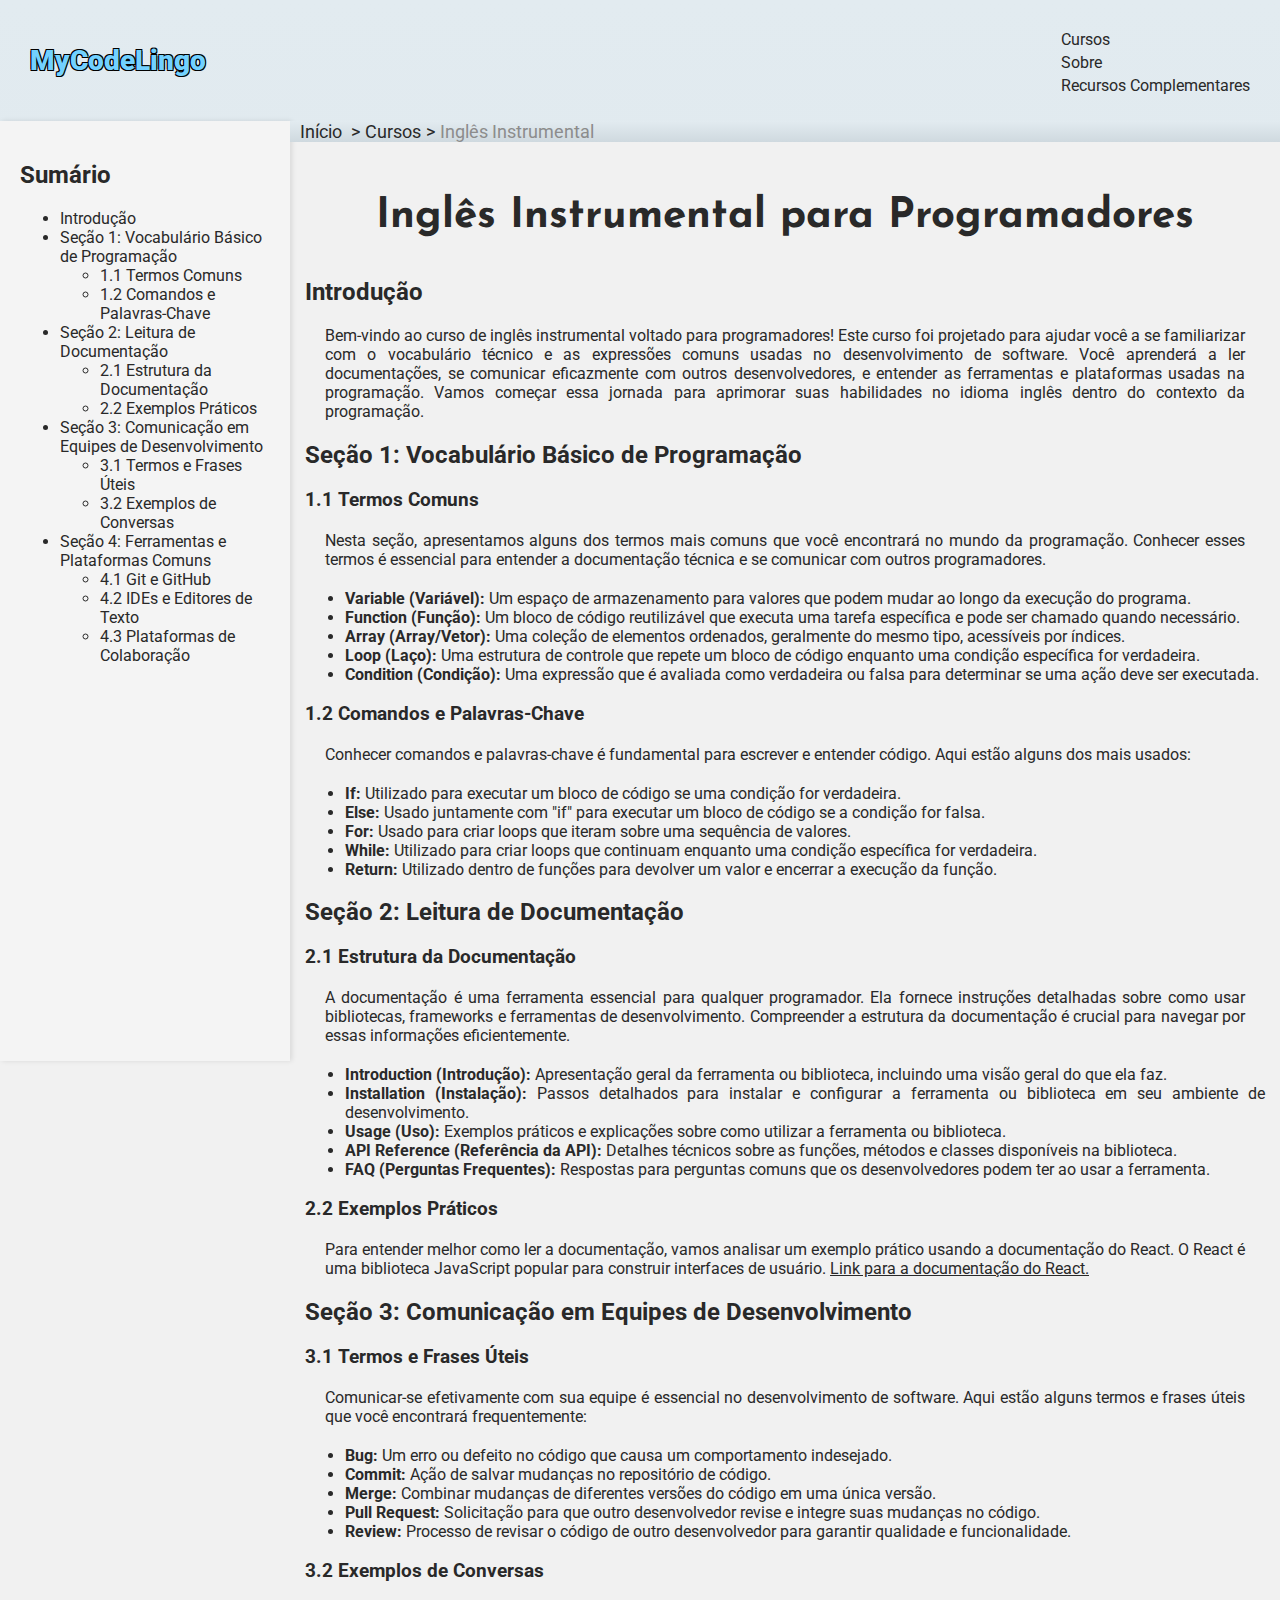
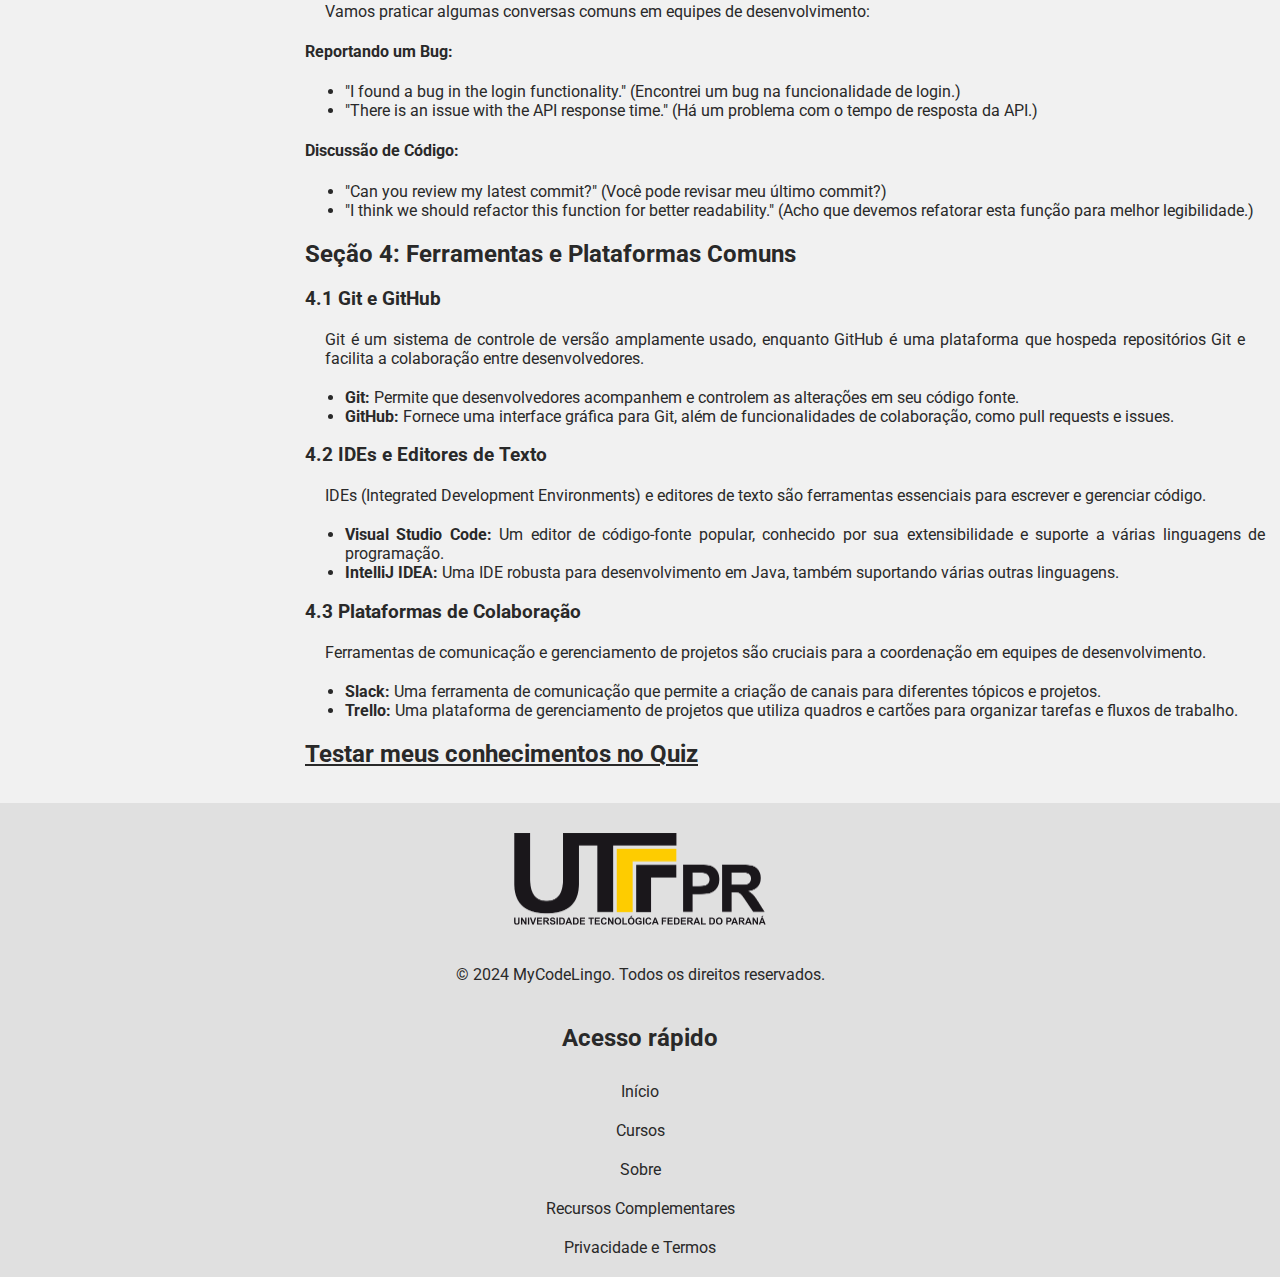
<file: inglesinstrumental.html>
<!DOCTYPE html>
<html lang="pt-BR">

<head>
    <meta charset="UTF-8">
    <meta name="viewport" content="width=device-width, initial-scale=1.0">
    <title>MyCodeLingo | Inglês Instrumental</title>
    <link rel="icon" href="img/favicon.ico">
    <link rel="stylesheet" href="css/styles.css">
</head>

<body>
    <section id="wrapper">
        <header id="cabecalho">
            <h1 class="nome-site"><a href="index.html">MyCodeLingo</a></h1>
            <nav class="menu">
                <ul>
                    <li><a href="cursos.html#secao-4" class="scroll-link" data-target="secao-4">Cursos</a></li>
                    <li><a href="index.html#secao-2" class="scroll-link" data-target="secao-2">Sobre</a></li>
                    <li><a href="index.html#secao-3" class="scroll-link" data-target="secao-3">Recursos
                            Complementares</a></li>
                </ul>
            </nav>
        </header>
        <main id="conteudo">
            <section id="secao-5">
                <div class="container-aside">
                    <aside id="informacoes-adicionais">
                        <button id="fechar-aside" class="fechar-botao">X</button>
                        <h2>Sumário</h2>
                        <ul>
                            <li><a href="#introducao">Introdução</a></li>
                            <li>
                                <a href="#secao1">Seção 1: Vocabulário Básico de Programação</a>
                                <ul>
                                    <li><a href="#secao1-1">1.1 Termos Comuns</a></li>
                                    <li><a href="#secao1-2">1.2 Comandos e Palavras-Chave</a></li>
                                </ul>
                            </li>
                            <li>
                                <a href="#secao2">Seção 2: Leitura de Documentação</a>
                                <ul>
                                    <li><a href="#secao2-1">2.1 Estrutura da Documentação</a></li>
                                    <li><a href="#secao2-2">2.2 Exemplos Práticos</a></li>
                                </ul>
                            </li>
                            <li>
                                <a href="#secao3">Seção 3: Comunicação em Equipes de Desenvolvimento</a>
                                <ul>
                                    <li><a href="#secao3-1">3.1 Termos e Frases Úteis</a></li>
                                    <li><a href="#secao3-2">3.2 Exemplos de Conversas</a></li>
                                </ul>
                            </li>
                            <li>
                                <a href="#secao4">Seção 4: Ferramentas e Plataformas Comuns</a>
                                <ul>
                                    <li><a href="#secao4-1">4.1 Git e GitHub</a></li>
                                    <li><a href="#secao4-2">4.2 IDEs e Editores de Texto</a></li>
                                    <li><a href="#secao4-3">4.3 Plataformas de Colaboração</a></li>
                                </ul>
                            </li>
                        </ul>
                    </aside>
                    <div class="container-texto5">
                        <ul class="breadcrumb">
                            <button id="abrir-aside">
                                <img src="img/sumario.png" alt="Sumário">
                            </button>
                            <li><a href="index.html#cabecalho" class="scroll-link" data-target="cabecalho">Início</a>
                            </li>
                            <li><a href="cursos.html#secao-4" class="scroll-link" data-target="secao-4">Cursos</a></li>
                            <li class="secao-atual">Inglês Instrumental</li>
                        </ul>
                        <section id="conteudo-curso">
                            <h1>Inglês Instrumental para Programadores</h1>
                            <section>
                                <h2>Introdução</h2>
                                <p>Bem-vindo ao curso de inglês instrumental voltado para programadores! Este curso foi
                                    projetado para ajudar você a se familiarizar com o vocabulário técnico e as
                                    expressões comuns usadas no desenvolvimento de software. Você aprenderá a ler
                                    documentações, se comunicar eficazmente com outros desenvolvedores, e entender as
                                    ferramentas e plataformas usadas na programação. Vamos começar essa jornada para
                                    aprimorar suas habilidades no idioma inglês dentro do contexto da programação.</p>
                            </section>

                            <section id="secao1">
                                <h2>Seção 1: Vocabulário Básico de Programação</h2>

                                <section id="secao1-1">
                                    <h3>1.1 Termos Comuns</h3>
                                    <p>Nesta seção, apresentamos alguns dos termos mais comuns que você encontrará no
                                        mundo da programação. Conhecer esses termos é essencial para entender a
                                        documentação técnica e se comunicar com outros programadores.</p>
                                    <ul>
                                        <li><strong>Variable (Variável):</strong> Um espaço de armazenamento para
                                            valores que podem mudar ao longo da execução do programa.</li>
                                        <li><strong>Function (Função):</strong> Um bloco de código reutilizável que
                                            executa uma tarefa específica e pode ser chamado quando necessário.</li>
                                        <li><strong>Array (Array/Vetor):</strong> Uma coleção de elementos ordenados,
                                            geralmente do mesmo tipo, acessíveis por índices.</li>
                                        <li><strong>Loop (Laço):</strong> Uma estrutura de controle que repete um bloco
                                            de código enquanto uma condição específica for verdadeira.</li>
                                        <li><strong>Condition (Condição):</strong> Uma expressão que é avaliada como
                                            verdadeira ou falsa para determinar se uma ação deve ser executada.</li>
                                    </ul>
                                </section>

                                <section id="secao1-2">
                                    <h3>1.2 Comandos e Palavras-Chave</h3>
                                    <p>Conhecer comandos e palavras-chave é fundamental para escrever e entender código.
                                        Aqui estão alguns dos mais usados:</p>
                                    <ul>
                                        <li><strong>If:</strong> Utilizado para executar um bloco de código se uma
                                            condição for verdadeira.</li>
                                        <li><strong>Else:</strong> Usado juntamente com "if" para executar um bloco de
                                            código se a condição for falsa.</li>
                                        <li><strong>For:</strong> Usado para criar loops que iteram sobre uma sequência
                                            de valores.</li>
                                        <li><strong>While:</strong> Utilizado para criar loops que continuam enquanto
                                            uma condição específica for verdadeira.</li>
                                        <li><strong>Return:</strong> Utilizado dentro de funções para devolver um valor
                                            e encerrar a execução da função.</li>
                                    </ul>
                                </section>
                            </section>

                            <section id="secao2">
                                <h2>Seção 2: Leitura de Documentação</h2>

                                <section id="secao2-1">
                                    <h3>2.1 Estrutura da Documentação</h3>
                                    <p>A documentação é uma ferramenta essencial para qualquer programador. Ela fornece
                                        instruções detalhadas sobre como usar bibliotecas, frameworks e ferramentas de
                                        desenvolvimento. Compreender a estrutura da documentação é crucial para navegar
                                        por essas informações eficientemente.</p>
                                    <ul>
                                        <li><strong>Introduction (Introdução):</strong> Apresentação geral da ferramenta
                                            ou biblioteca, incluindo uma visão geral do que ela faz.</li>
                                        <li><strong>Installation (Instalação):</strong> Passos detalhados para instalar
                                            e configurar a ferramenta ou biblioteca em seu ambiente de desenvolvimento.
                                        </li>
                                        <li><strong>Usage (Uso):</strong> Exemplos práticos e explicações sobre como
                                            utilizar a ferramenta ou biblioteca.</li>
                                        <li><strong>API Reference (Referência da API):</strong> Detalhes técnicos sobre
                                            as funções, métodos e classes disponíveis na biblioteca.</li>
                                        <li><strong>FAQ (Perguntas Frequentes):</strong> Respostas para perguntas comuns
                                            que os desenvolvedores podem ter ao usar a ferramenta.</li>
                                    </ul>
                                </section>

                                <section id="secao2-2">
                                    <h3>2.2 Exemplos Práticos</h3>
                                    <p>Para entender melhor como ler a documentação, vamos analisar um exemplo prático
                                        usando a documentação do React. O React é uma biblioteca JavaScript popular para
                                        construir interfaces de usuário. <a href="https://react.dev/learn"
                                            target="_blank">Link para a documentação do React.</a></p>
                                </section>
                            </section>

                            <section id="secao3">
                                <h2>Seção 3: Comunicação em Equipes de Desenvolvimento</h2>

                                <section id="secao3-1">
                                    <h3>3.1 Termos e Frases Úteis</h3>
                                    <p>Comunicar-se efetivamente com sua equipe é essencial no desenvolvimento de
                                        software. Aqui estão alguns termos e frases úteis que você encontrará
                                        frequentemente:</p>
                                    <ul>
                                        <li><strong>Bug:</strong> Um erro ou defeito no código que causa um
                                            comportamento indesejado.</li>
                                        <li><strong>Commit:</strong> Ação de salvar mudanças no repositório de código.
                                        </li>
                                        <li><strong>Merge:</strong> Combinar mudanças de diferentes versões do código em
                                            uma única versão.</li>
                                        <li><strong>Pull Request:</strong> Solicitação para que outro desenvolvedor
                                            revise e integre suas mudanças no código.</li>
                                        <li><strong>Review:</strong> Processo de revisar o código de outro desenvolvedor
                                            para garantir qualidade e funcionalidade.</li>
                                    </ul>
                                </section>

                                <section id="secao3-2">
                                    <h3>3.2 Exemplos de Conversas</h3>
                                    <p>Vamos praticar algumas conversas comuns em equipes de desenvolvimento:</p>
                                    <h4>Reportando um Bug:</h4>
                                    <ul>
                                        <li>"I found a bug in the login functionality." (Encontrei um bug na
                                            funcionalidade de login.)</li>
                                        <li>"There is an issue with the API response time." (Há um problema com o tempo
                                            de resposta da API.)</li>
                                    </ul>
                                    <h4>Discussão de Código:</h4>
                                    <ul>
                                        <li>"Can you review my latest commit?" (Você pode revisar meu último commit?)
                                        </li>
                                        <li>"I think we should refactor this function for better readability." (Acho que
                                            devemos refatorar esta função para melhor legibilidade.)</li>
                                    </ul>
                                </section>
                            </section>

                            <section id="secao4">
                                <h2>Seção 4: Ferramentas e Plataformas Comuns</h2>

                                <section id="secao4-1">
                                    <h3>4.1 Git e GitHub</h3>
                                    <p>Git é um sistema de controle de versão amplamente usado, enquanto GitHub é uma
                                        plataforma que hospeda repositórios Git e facilita a colaboração entre
                                        desenvolvedores.</p>
                                    <ul>
                                        <li><strong>Git:</strong> Permite que desenvolvedores acompanhem e controlem as
                                            alterações em seu código fonte.</li>
                                        <li><strong>GitHub:</strong> Fornece uma interface gráfica para Git, além de
                                            funcionalidades de colaboração, como pull requests e issues.</li>
                                    </ul>
                                </section>

                                <section id="secao4-2">
                                    <h3>4.2 IDEs e Editores de Texto</h3>
                                    <p>IDEs (Integrated Development Environments) e editores de texto são ferramentas
                                        essenciais para escrever e gerenciar código.</p>
                                    <ul>
                                        <li><strong>Visual Studio Code:</strong> Um editor de código-fonte popular,
                                            conhecido por sua extensibilidade e suporte a várias linguagens de
                                            programação.</li>
                                        <li><strong>IntelliJ IDEA:</strong> Uma IDE robusta para desenvolvimento em
                                            Java, também suportando várias outras linguagens.</li>
                                    </ul>
                                </section>

                                <section id="secao4-3">
                                    <h3>4.3 Plataformas de Colaboração</h3>
                                    <p>Ferramentas de comunicação e gerenciamento de projetos são cruciais para a
                                        coordenação em equipes de desenvolvimento.</p>
                                    <ul>
                                        <li><strong>Slack:</strong> Uma ferramenta de comunicação que permite a criação
                                            de canais para diferentes tópicos e projetos.</li>
                                        <li><strong>Trello:</strong> Uma plataforma de gerenciamento de projetos que
                                            utiliza quadros e cartões para organizar tarefas e fluxos de trabalho.</li>
                                    </ul>
                                </section>
                            </section>
                            <h2><a href="quiz-ingles.html">Testar meus conhecimentos no Quiz</a></h2>
                        </section>
                    </div>
                </div> <!-- Fechamento do container-aside -->
            </section>
        </main>
        <footer id="rodape">
            <img class="logotipo-utfpr" src="img/logotipo-utfpr.png" alt="Logotipo UTFPR">
            <p class="p-rodape">© 2024 MyCodeLingo. Todos os direitos reservados.</p>
            <nav class="menu-rodape">
                <h2 class="rodape-h2">Acesso rápido</h2>
                <ul>
                    <li><a href="index.html#cabecalho" class="scroll-link" data-target="cabecalho">Início</a></li>
                    <li><a href="cursos.html#secao-4" class="scroll-link" data-target="secao-4">Cursos</a></li>
                    <li><a href="index.html#secao-2" class="scroll-link" data-target="secao-2">Sobre</a></li>
                    <li><a href="index.html#secao-3" class="scroll-link" data-target="secao-3">Recursos
                            Complementares</a></li>
                    <li><a href="privacidadeetermos.html#cabecalho" class="scroll-link"
                            data-target="cabecalho">Privacidade e Termos</a></li>
                </ul>
            </nav>
        </footer>
        <!-- Banner de Cookies -->
        <div class="cookie-banner" id="cookie-banner">
            <p>Este site utiliza cookies para otimizar sua experiência de navegação.</p>
            <a href="privacidadeetermos.html" target="_blank">Saiba mais</a>
            <div class="container-botao">
                <button id="accept-all">Aceitar</button>
                <button id="manage-preferences">Gerenciar Preferências</button>
                <button id="close-btn">Fechar</button>
            </div>
        </div>
        <!-- Modal de Preferências -->
        <div class="modal" id="preferences-modal">
            <div class="modal-content">
                <span class="close-modal" id="close-modal">&times;</span>
                <h2>Gerenciar Preferências de Cookies</h2>
                <form id="preferences-form">
                    <div>
                        <input type="checkbox" id="essential-cookies" checked disabled>
                        <label for="essential-cookies">Cookies Essenciais</label>
                    </div>
                    <div>
                        <input type="checkbox" id="performance-cookies">
                        <label for="performance-cookies">Cookies de Desempenho</label>
                    </div>
                    <div>
                        <input type="checkbox" id="functionality-cookies">
                        <label for="functionality-cookies">Cookies de Funcionalidade</label>
                    </div>
                    <div>
                        <input type="checkbox" id="advertising-cookies">
                        <label for="advertising-cookies">Cookies de Publicidade</label>
                    </div>
                    <button type="submit">Salvar Preferências</button>
                </form>
            </div>
        </div>
    </section>
    <script src="js/menu-secao.js"></script>
    <script src="js/cookies.js"></script>
    <script src="js/abrir-aside.js"></script>
</body>

</html>
</file>
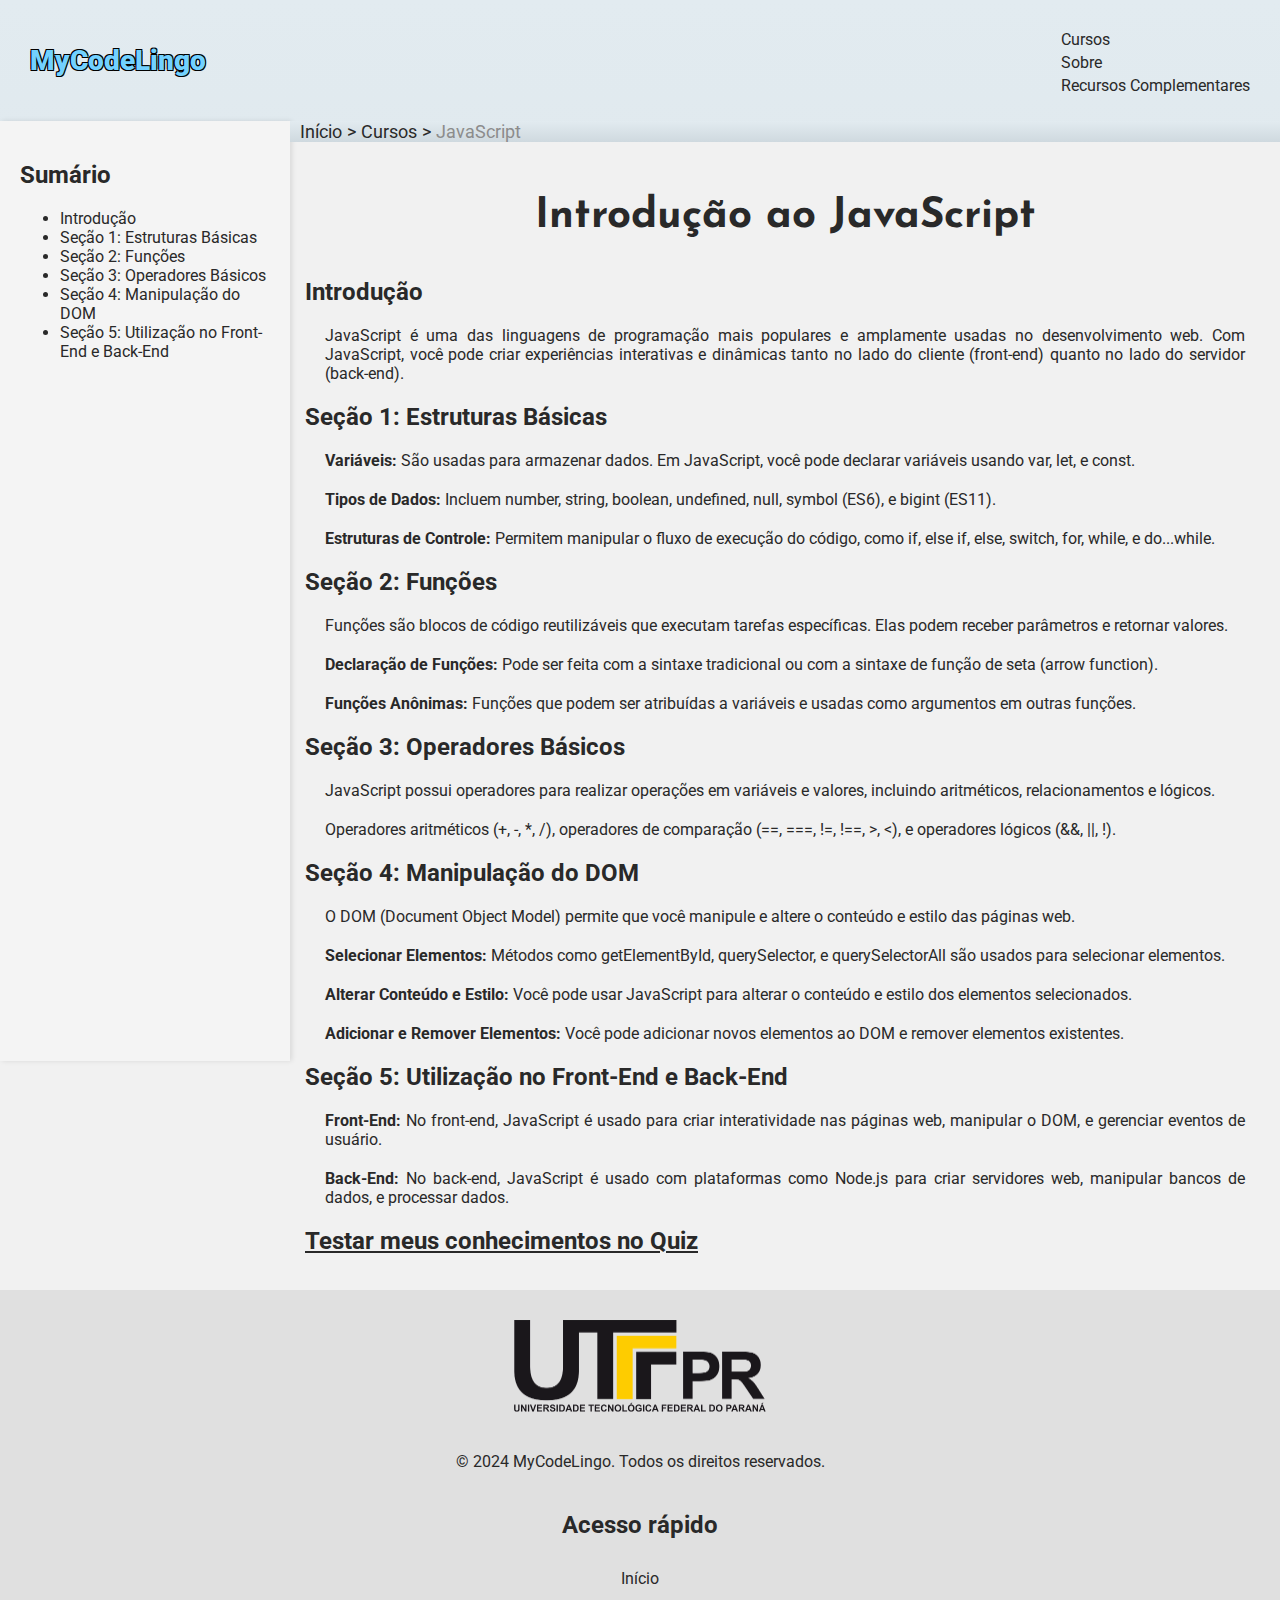
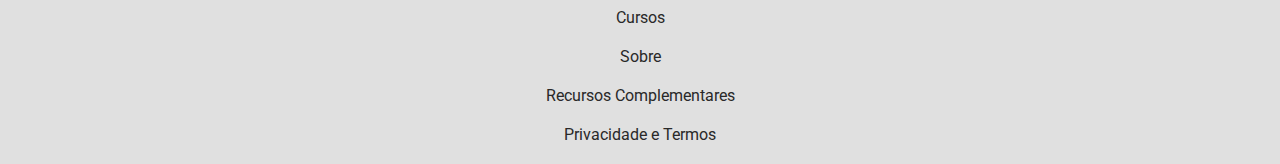
<file: javascript.html>
<!DOCTYPE html>
<html lang="pt-BR">
<head>
    <meta charset="UTF-8">
    <meta name="viewport" content="width=device-width, initial-scale=1.0">
    <title>MyCodeLingo | JavaScript</title>
    <link rel="icon" href="img/favicon.ico">
    <link rel="stylesheet" href="css/styles.css">
</head>
<body>
    <section id="wrapper">
        <header id="cabecalho">
            <h1 class="nome-site"><a href="index.html">MyCodeLingo</a></h1>
            <nav class="menu">
                <ul>
                    <li><a href="cursos.html#secao-4" class="scroll-link" data-target="secao-4">Cursos</a></li>
                    <li><a href="index.html#secao-2" class="scroll-link" data-target="secao-2">Sobre</a></li>
                    <li><a href="index.html#secao-3" class="scroll-link" data-target="secao-3">Recursos Complementares</a></li>
                </ul>
            </nav>
        </header>
        <main id="conteudo">
            <section id="secao-5">
                <div class="container-aside">
                    <aside id="informacoes-adicionais">
                        <button id="fechar-aside" class="fechar-botao">X</button>
                        <h2>Sumário</h2>
                        <ul>
                            <li><a href="#introducao">Introdução</a></li>
                            <li><a href="#estruturas-basicas">Seção 1: Estruturas Básicas</a></li>
                            <li><a href="#funcoes">Seção 2: Funções</a></li>
                            <li><a href="#operadores-basicos">Seção 3: Operadores Básicos</a></li>
                            <li><a href="#dom">Seção 4: Manipulação do DOM</a></li>
                            <li><a href="#utilizacao">Seção 5: Utilização no Front-End e Back-End</a></li>
                        </ul>
                    </aside>
                    <div class="container-texto5">
                        <ul class="breadcrumb">
                            <button id="abrir-aside">
                                <img src="img/sumario.png" alt="Sumário">
                            </button>
                            <li><a href="index.html#cabecalho" class="scroll-link" data-target="cabecalho">Início</a></li>
                            <li><a href="cursos.html#secao-4" class="scroll-link" data-target="secao-4">Cursos</a></li>
                            <li class="secao-atual">JavaScript</li>
                        </ul>
                        <section id="conteudo-curso">
                            <h1>Introdução ao JavaScript</h1>
                            <h2>Introdução</h2>
                            <p id="introducao">JavaScript é uma das linguagens de programação mais populares e amplamente usadas no desenvolvimento web. Com JavaScript, você pode criar experiências interativas e dinâmicas tanto no lado do cliente (front-end) quanto no lado do servidor (back-end).</p>
                            
                            <h2 id="estruturas-basicas">Seção 1: Estruturas Básicas</h2>
                            <p><strong>Variáveis:</strong> São usadas para armazenar dados. Em JavaScript, você pode declarar variáveis usando <code>var</code>, <code>let</code>, e <code>const</code>.</p>
                            <p><strong>Tipos de Dados:</strong> Incluem <code>number</code>, <code>string</code>, <code>boolean</code>, <code>undefined</code>, <code>null</code>, <code>symbol</code> (ES6), e <code>bigint</code> (ES11).</p>
                            <p><strong>Estruturas de Controle:</strong> Permitem manipular o fluxo de execução do código, como <code>if</code>, <code>else if</code>, <code>else</code>, <code>switch</code>, <code>for</code>, <code>while</code>, e <code>do...while</code>.</p>

                            <h2 id="funcoes">Seção 2: Funções</h2>
                            <p>Funções são blocos de código reutilizáveis que executam tarefas específicas. Elas podem receber parâmetros e retornar valores.</p>
                            <p><strong>Declaração de Funções:</strong> Pode ser feita com a sintaxe tradicional ou com a sintaxe de função de seta (arrow function).</p>
                            <p><strong>Funções Anônimas:</strong> Funções que podem ser atribuídas a variáveis e usadas como argumentos em outras funções.</p>

                            <h2 id="operadores-basicos">Seção 3: Operadores Básicos</h2>
                            <p>JavaScript possui operadores para realizar operações em variáveis e valores, incluindo aritméticos, relacionamentos e lógicos.</p>
                            <p>Operadores aritméticos (+, -, *, /), operadores de comparação (==, ===, !=, !==, >, <), e operadores lógicos (&&, ||, !).</p>

                            <h2 id="dom">Seção 4: Manipulação do DOM</h2>
                            <p>O DOM (Document Object Model) permite que você manipule e altere o conteúdo e estilo das páginas web.</p>
                            <p><strong>Selecionar Elementos:</strong> Métodos como <code>getElementById</code>, <code>querySelector</code>, e <code>querySelectorAll</code> são usados para selecionar elementos.</p>
                            <p><strong>Alterar Conteúdo e Estilo:</strong> Você pode usar JavaScript para alterar o conteúdo e estilo dos elementos selecionados.</p>
                            <p><strong>Adicionar e Remover Elementos:</strong> Você pode adicionar novos elementos ao DOM e remover elementos existentes.</p>
                            
                            <h2 id="utilizacao">Seção 5: Utilização no Front-End e Back-End</h2>
                            <p><strong>Front-End:</strong> No front-end, JavaScript é usado para criar interatividade nas páginas web, manipular o DOM, e gerenciar eventos de usuário.</p>
                            <p><strong>Back-End:</strong> No back-end, JavaScript é usado com plataformas como Node.js para criar servidores web, manipular bancos de dados, e processar dados.</p>
                            <h2><a href="quiz-javascript.html">Testar meus conhecimentos no Quiz</a></h2>
                        </section>
                    </div>
                </div>
            </section>
        </main>
        <footer id="rodape">
            <img class="logotipo-utfpr" src="img/logotipo-utfpr.png" alt="Logotipo UTFPR">
            <p class="p-rodape">© 2024 MyCodeLingo. Todos os direitos reservados.</p>
            <nav class="menu-rodape">
                <h2 class="rodape-h2">Acesso rápido</h2>
                <ul>
                    <li><a href="index.html#cabecalho" class="scroll-link" data-target="cabecalho">Início</a></li>
                    <li><a href="cursos.html#secao-4" class="scroll-link" data-target="secao-4">Cursos</a></li>
                    <li><a href="index.html#secao-2" class="scroll-link" data-target="secao-2">Sobre</a></li>
                    <li><a href="index.html#secao-3" class="scroll-link" data-target="secao-3">Recursos Complementares</a></li>
                    <li><a href="privacidadeetermos.html#cabecalho" class="scroll-link" data-target="cabecalho">Privacidade e Termos</a></li>
                </ul>
            </nav>
        </footer>
        <!-- Banner de Cookies -->
        <div class="cookie-banner" id="cookie-banner">
            <p>Este site utiliza cookies para otimizar sua experiência de navegação.</p>
            <a href="privacidadeetermos.html" target="_blank">Saiba mais</a>
            <div class="container-botao">
                <button id="accept-all">Aceitar</button>
                <button id="manage-preferences">Gerenciar Preferências</button>
                <button id="close-btn">Fechar</button>
            </div>
        </div>
        <!-- Modal de Preferências -->
        <div class="modal" id="preferences-modal">
            <div class="modal-content">
                <span class="close-modal" id="close-modal">&times;</span>
                <h2>Gerenciar Preferências de Cookies</h2>
                <form id="preferences-form">
                    <div>
                        <input type="checkbox" id="essential-cookies" checked disabled>
                        <label for="essential-cookies">Cookies Essenciais</label>
                    </div>
                    <div>
                        <input type="checkbox" id="performance-cookies">
                        <label for="performance-cookies">Cookies de Desempenho</label>
                    </div>
                    <div>
                        <input type="checkbox" id="functionality-cookies">
                        <label for="functionality-cookies">Cookies de Funcionalidade</label>
                    </div>
                    <div>
                        <input type="checkbox" id="advertising-cookies">
                        <label for="advertising-cookies">Cookies de Publicidade</label>
                    </div>
                    <button type="submit">Salvar Preferências</button>
                </form>
            </div>
        </div>
    </section>
    <script src="js/menu-secao.js"></script>
    <script src="js/cookies.js"></script>
    <script src="js/abrir-aside.js"></script>
</body>
</html>
</file>
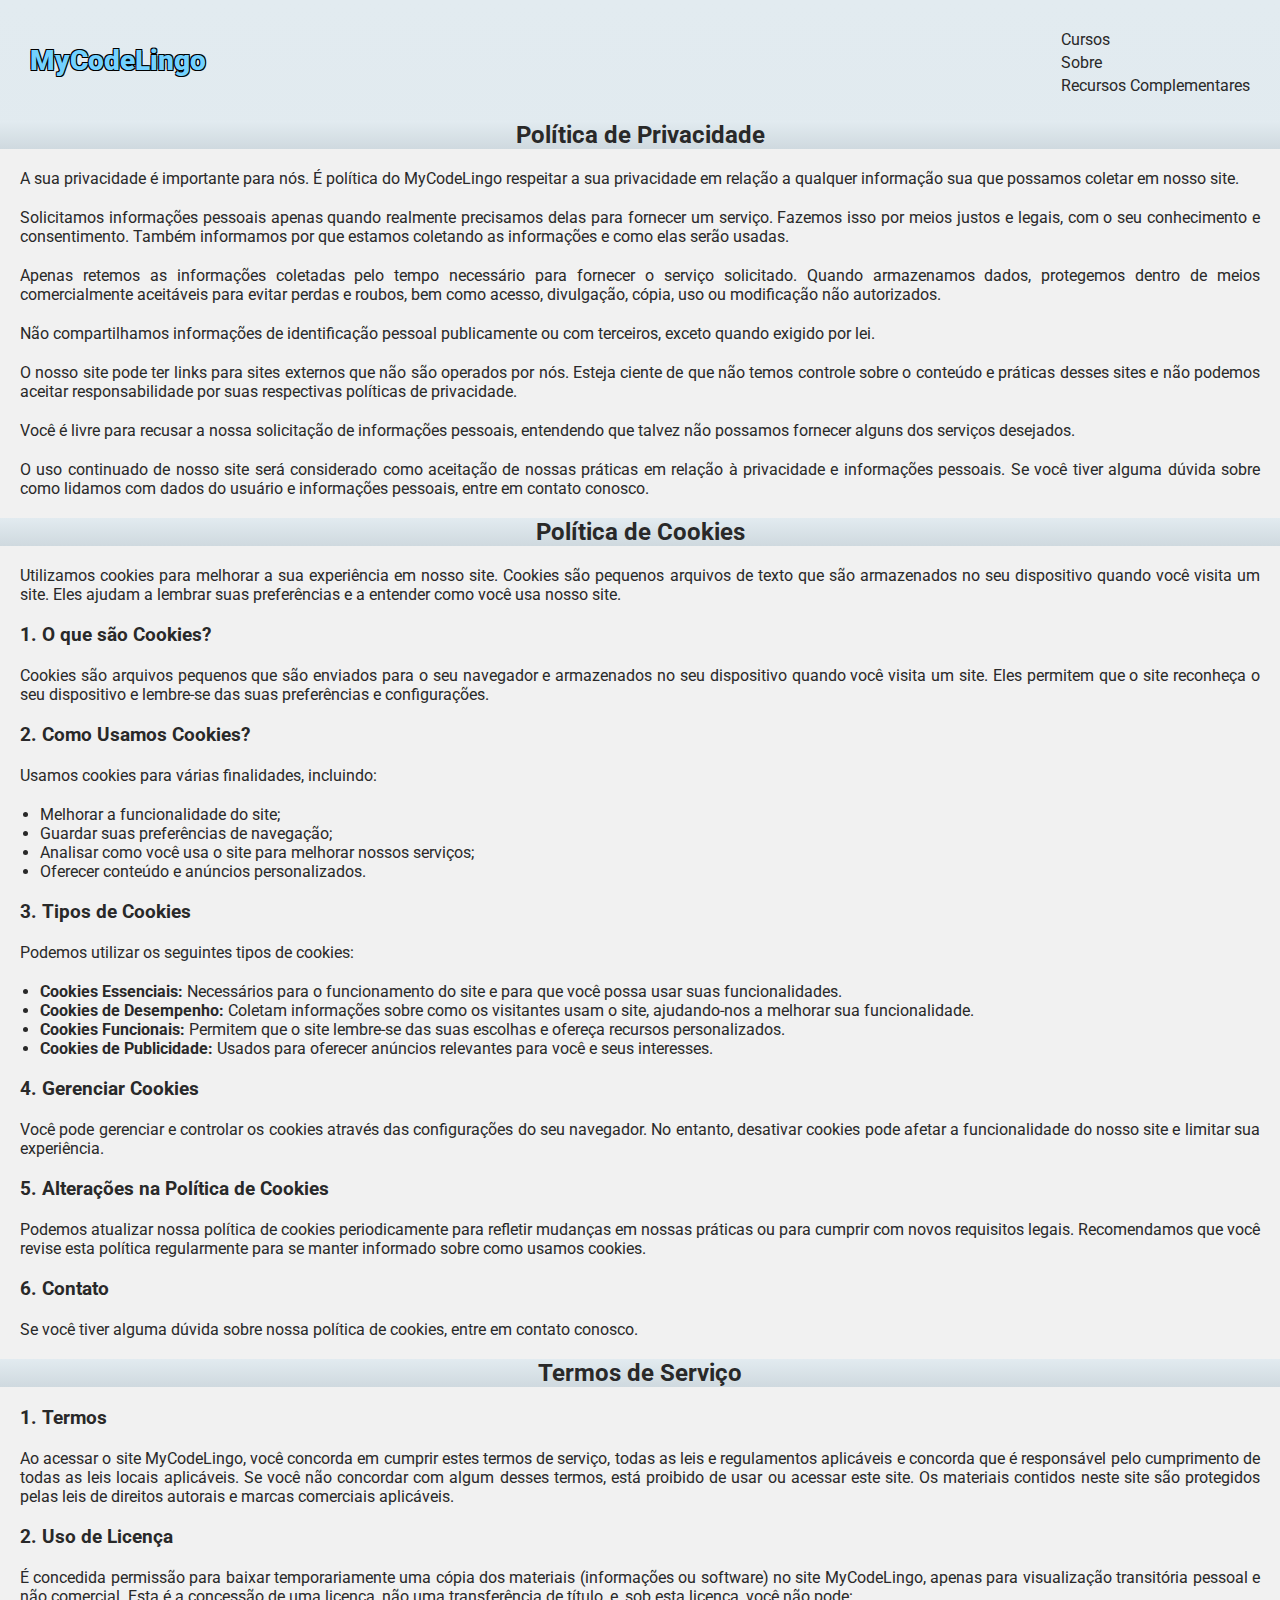
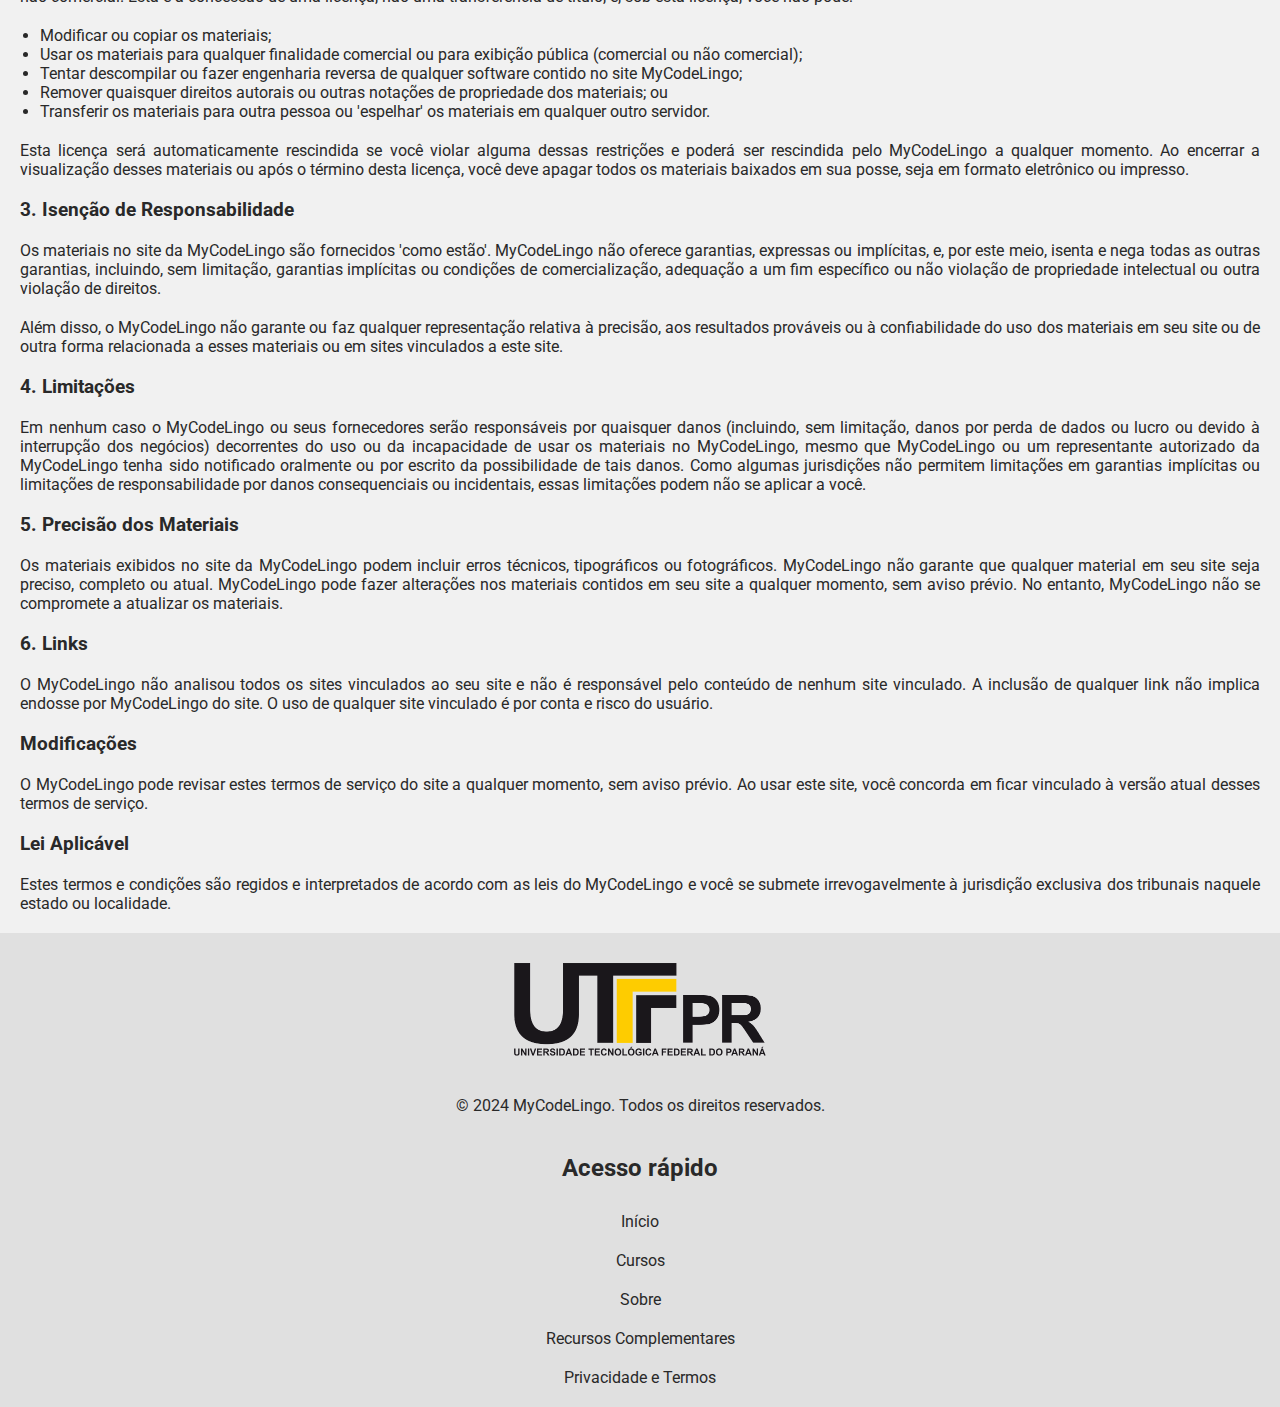
<file: privacidadeetermos.html>
<!DOCTYPE html>
<html lang="pt-BR">
<head>
    <meta charset="UTF-8">
    <meta name="viewport" content="width=device-width, initial-scale=1.0">
    <title>MyCodeLingo | Privacidade e Termos</title>
    <link rel="icon" href="img/favicon.ico">
    <link rel="stylesheet" href="css/styles.css">
</head>
<body>
    <section id="wrapper">
        <header id="cabecalho">
            <h1 class="nome-site"><a href="index.html">MyCodeLingo</a></h1>
            <nav class="menu">
                <ul>
                    <li><a href="cursos.html#secao-4" class="scroll-link" data-target="secao-4">Cursos</a></li>
                    <li><a href="index.html#secao-2" class="scroll-link" data-target="secao-2">Sobre</a></li>
                    <li><a href="index.html#secao-3" class="scroll-link" data-target="secao-3">Recursos
                            Complementares</a></li>
                </ul>
            </nav>
        </header>
        <main id="conteudo">
            <section class="container-texto4">
                <h2>Política de Privacidade</h2>
                <p>A sua privacidade é importante para nós. É política do MyCodeLingo respeitar a sua privacidade em
                    relação a qualquer informação sua que possamos coletar em nosso site.</p>
                <p>Solicitamos informações pessoais apenas quando realmente precisamos delas para fornecer um serviço.
                    Fazemos isso por meios justos e legais, com o seu conhecimento e consentimento. Também informamos
                    por que estamos coletando as informações e como elas serão usadas.</p>
                <p>Apenas retemos as informações coletadas pelo tempo necessário para fornecer o serviço solicitado.
                    Quando armazenamos dados, protegemos dentro de meios comercialmente aceitáveis para evitar perdas e
                    roubos, bem como acesso, divulgação, cópia, uso ou modificação não autorizados.</p>
                <p>Não compartilhamos informações de identificação pessoal publicamente ou com terceiros, exceto quando
                    exigido por lei.</p>
                <p>O nosso site pode ter links para sites externos que não são operados por nós. Esteja ciente de que
                    não temos controle sobre o conteúdo e práticas desses sites e não podemos aceitar responsabilidade
                    por suas respectivas políticas de privacidade.</p>
                <p>Você é livre para recusar a nossa solicitação de informações pessoais, entendendo que talvez não
                    possamos fornecer alguns dos serviços desejados.</p>
                <p>O uso continuado de nosso site será considerado como aceitação de nossas práticas em relação à
                    privacidade e informações pessoais. Se você tiver alguma dúvida sobre como lidamos com dados do
                    usuário e informações pessoais, entre em contato conosco.</p>
                <h2>Política de Cookies</h2>
                <p>Utilizamos cookies para melhorar a sua experiência em nosso site. Cookies são pequenos arquivos de
                    texto
                    que são armazenados no seu dispositivo quando você visita um site. Eles ajudam a lembrar suas
                    preferências e a entender como você usa nosso site.</p>
                <h3>1. O que são Cookies?</h3>
                <p>Cookies são arquivos pequenos que são enviados para o seu navegador e armazenados no seu dispositivo
                    quando você visita um site. Eles permitem que o site reconheça o seu dispositivo e lembre-se das
                    suas
                    preferências e configurações.</p>

                <h3>2. Como Usamos Cookies?</h3>
                <p>Usamos cookies para várias finalidades, incluindo:</p>
                <ul>
                    <li>Melhorar a funcionalidade do site;</li>
                    <li>Guardar suas preferências de navegação;</li>
                    <li>Analisar como você usa o site para melhorar nossos serviços;</li>
                    <li>Oferecer conteúdo e anúncios personalizados.</li>
                </ul>

                <h3>3. Tipos de Cookies</h3>
                <p>Podemos utilizar os seguintes tipos de cookies:</p>
                <ul>
                    <li><strong>Cookies Essenciais:</strong> Necessários para o funcionamento do site e para que você
                        possa
                        usar suas funcionalidades.</li>
                    <li><strong>Cookies de Desempenho:</strong> Coletam informações sobre como os visitantes usam o
                        site,
                        ajudando-nos a melhorar sua funcionalidade.</li>
                    <li><strong>Cookies Funcionais:</strong> Permitem que o site lembre-se das suas escolhas e ofereça
                        recursos personalizados.</li>
                    <li><strong>Cookies de Publicidade:</strong> Usados para oferecer anúncios relevantes para você e
                        seus
                        interesses.</li>
                </ul>

                <h3>4. Gerenciar Cookies</h3>
                <p>Você pode gerenciar e controlar os cookies através das configurações do seu navegador. No entanto,
                    desativar cookies pode afetar a funcionalidade do nosso site e limitar sua experiência.</p>

                <h3>5. Alterações na Política de Cookies</h3>
                <p>Podemos atualizar nossa política de cookies periodicamente para refletir mudanças em nossas práticas
                    ou
                    para cumprir com novos requisitos legais. Recomendamos que você revise esta política regularmente
                    para
                    se manter informado sobre como usamos cookies.</p>

                <h3>6. Contato</h3>
                <p>Se você tiver alguma dúvida sobre nossa política de cookies, entre em contato conosco.</p>
                <h2>Termos de Serviço</h2>

                <h3>1. Termos</h3>
                <p>Ao acessar o site MyCodeLingo, você concorda em cumprir estes termos de serviço, todas as leis e
                    regulamentos
                    aplicáveis e concorda que é responsável pelo cumprimento de todas as leis locais aplicáveis. Se você
                    não
                    concordar com algum desses termos, está proibido de usar ou acessar este site. Os materiais contidos
                    neste
                    site são protegidos pelas leis de direitos autorais e marcas comerciais aplicáveis.</p>

                <h3>2. Uso de Licença</h3>
                <p>É concedida permissão para baixar temporariamente uma cópia dos materiais (informações ou software)
                    no site
                    MyCodeLingo, apenas para visualização transitória pessoal e não comercial. Esta é a concessão de uma
                    licença, não uma transferência de título, e, sob esta licença, você não pode:</p>
                <ul>
                    <li>Modificar ou copiar os materiais;</li>
                    <li>Usar os materiais para qualquer finalidade comercial ou para exibição pública (comercial ou não
                        comercial);</li>
                    <li>Tentar descompilar ou fazer engenharia reversa de qualquer software contido no site MyCodeLingo;
                    </li>
                    <li>Remover quaisquer direitos autorais ou outras notações de propriedade dos materiais; ou</li>
                    <li>Transferir os materiais para outra pessoa ou 'espelhar' os materiais em qualquer outro servidor.
                    </li>
                </ul>
                <p>Esta licença será automaticamente rescindida se você violar alguma dessas restrições e poderá ser
                    rescindida
                    pelo MyCodeLingo a qualquer momento. Ao encerrar a visualização desses materiais ou após o término
                    desta
                    licença, você deve apagar todos os materiais baixados em sua posse, seja em formato eletrônico ou
                    impresso.
                </p>

                <h3>3. Isenção de Responsabilidade</h3>
                <p>Os materiais no site da MyCodeLingo são fornecidos 'como estão'. MyCodeLingo não oferece garantias,
                    expressas
                    ou implícitas, e, por este meio, isenta e nega todas as outras garantias, incluindo, sem limitação,
                    garantias implícitas ou condições de comercialização, adequação a um fim específico ou não violação
                    de
                    propriedade intelectual ou outra violação de direitos.</p>
                <p>Além disso, o MyCodeLingo não garante ou faz qualquer representação relativa à precisão, aos
                    resultados
                    prováveis ou à confiabilidade do uso dos materiais em seu site ou de outra forma relacionada a esses
                    materiais ou em sites vinculados a este site.</p>

                <h3>4. Limitações</h3>
                <p>Em nenhum caso o MyCodeLingo ou seus fornecedores serão responsáveis por quaisquer danos (incluindo,
                    sem
                    limitação, danos por perda de dados ou lucro ou devido à interrupção dos negócios) decorrentes do
                    uso ou da
                    incapacidade de usar os materiais no MyCodeLingo, mesmo que MyCodeLingo ou um representante
                    autorizado da
                    MyCodeLingo tenha sido notificado oralmente ou por escrito da possibilidade de tais danos. Como
                    algumas
                    jurisdições não permitem limitações em garantias implícitas ou limitações de responsabilidade por
                    danos
                    consequenciais ou incidentais, essas limitações podem não se aplicar a você.</p>

                <h3>5. Precisão dos Materiais</h3>
                <p>Os materiais exibidos no site da MyCodeLingo podem incluir erros técnicos, tipográficos ou
                    fotográficos.
                    MyCodeLingo não garante que qualquer material em seu site seja preciso, completo ou atual.
                    MyCodeLingo pode
                    fazer alterações nos materiais contidos em seu site a qualquer momento, sem aviso prévio. No
                    entanto,
                    MyCodeLingo não se compromete a atualizar os materiais.</p>

                <h3>6. Links</h3>
                <p>O MyCodeLingo não analisou todos os sites vinculados ao seu site e não é responsável pelo conteúdo de
                    nenhum
                    site vinculado. A inclusão de qualquer link não implica endosse por MyCodeLingo do site. O uso de
                    qualquer
                    site vinculado é por conta e risco do usuário.</p>

                <h3>Modificações</h3>
                <p>O MyCodeLingo pode revisar estes termos de serviço do site a qualquer momento, sem aviso prévio. Ao
                    usar este
                    site, você concorda em ficar vinculado à versão atual desses termos de serviço.</p>

                <h3>Lei Aplicável</h3>
                <p>Estes termos e condições são regidos e interpretados de acordo com as leis do MyCodeLingo e você se
                    submete
                    irrevogavelmente à jurisdição exclusiva dos tribunais naquele estado ou localidade.</p>
            </section>
        </main>
        <footer id="rodape">
            <img class="logotipo-utfpr" src="img/logotipo-utfpr.png" alt="Logotipo UTFPR">
            <p class="p-rodape">© 2024 MyCodeLingo. Todos os direitos reservados.</p>
            <nav class="menu-rodape">
                <h2 class="rodape-h2">Acesso rápido</h2>
                <ul>
                    <li><a href="index.html#cabecalho" class="scroll-link" data-target="cabecalho">Início</a></li>
                    <li><a href="cursos.html#secao-4" class="scroll-link" data-target="secao-4">Cursos</a></li>
                    <li><a href="index.html#secao-2" class="scroll-link" data-target="secao-2">Sobre</a></li>
                    <li><a href="index.html#secao-3" class="scroll-link" data-target="secao-3">Recursos
                            Complementares</a>
                    </li>
                    <li><a href="#cabecalho" class="scroll-link" data-target="cabecalho">Privacidade e Termos</a></li>
                </ul>
            </nav>
        </footer>
        <!-- Banner de Cookies -->
        <div class="cookie-banner" id="cookie-banner">
            <p>Este site utiliza cookies para otimizar sua experiência de navegação.</p>
            <a href="privacidadeetermos.html" target="_blank">Saiba mais</a>
            <div class="container-botao">
                <button id="accept-all">Aceitar</button>
                <button id="manage-preferences">Gerenciar Preferências</button>
                <button id="close-btn">Fechar</button>
            </div>
        </div>
        <!-- Modal de Preferências -->
        <div class="modal" id="preferences-modal">
            <div class="modal-content">
                <span class="close-modal" id="close-modal">&times;</span>
                <h2>Gerenciar Preferências de Cookies</h2>
                <form id="preferences-form">
                    <div>
                        <input type="checkbox" id="essential-cookies" checked disabled>
                        <label for="essential-cookies">Cookies Essenciais</label>
                    </div>
                    <div>
                        <input type="checkbox" id="performance-cookies">
                        <label for="performance-cookies">Cookies de Desempenho</label>
                    </div>
                    <div>
                        <input type="checkbox" id="functionality-cookies">
                        <label for="functionality-cookies">Cookies de Funcionalidade</label>
                    </div>
                    <div>
                        <input type="checkbox" id="advertising-cookies">
                        <label for="advertising-cookies">Cookies de Publicidade</label>
                    </div>
                    <button type="submit">Salvar Preferências</button>
                </form>
            </div>
        </div>
    </section>
    <script src="js/menu-secao.js"></script>
    <script src="js/cookies.js"></script>
</body>
</html>
</file>
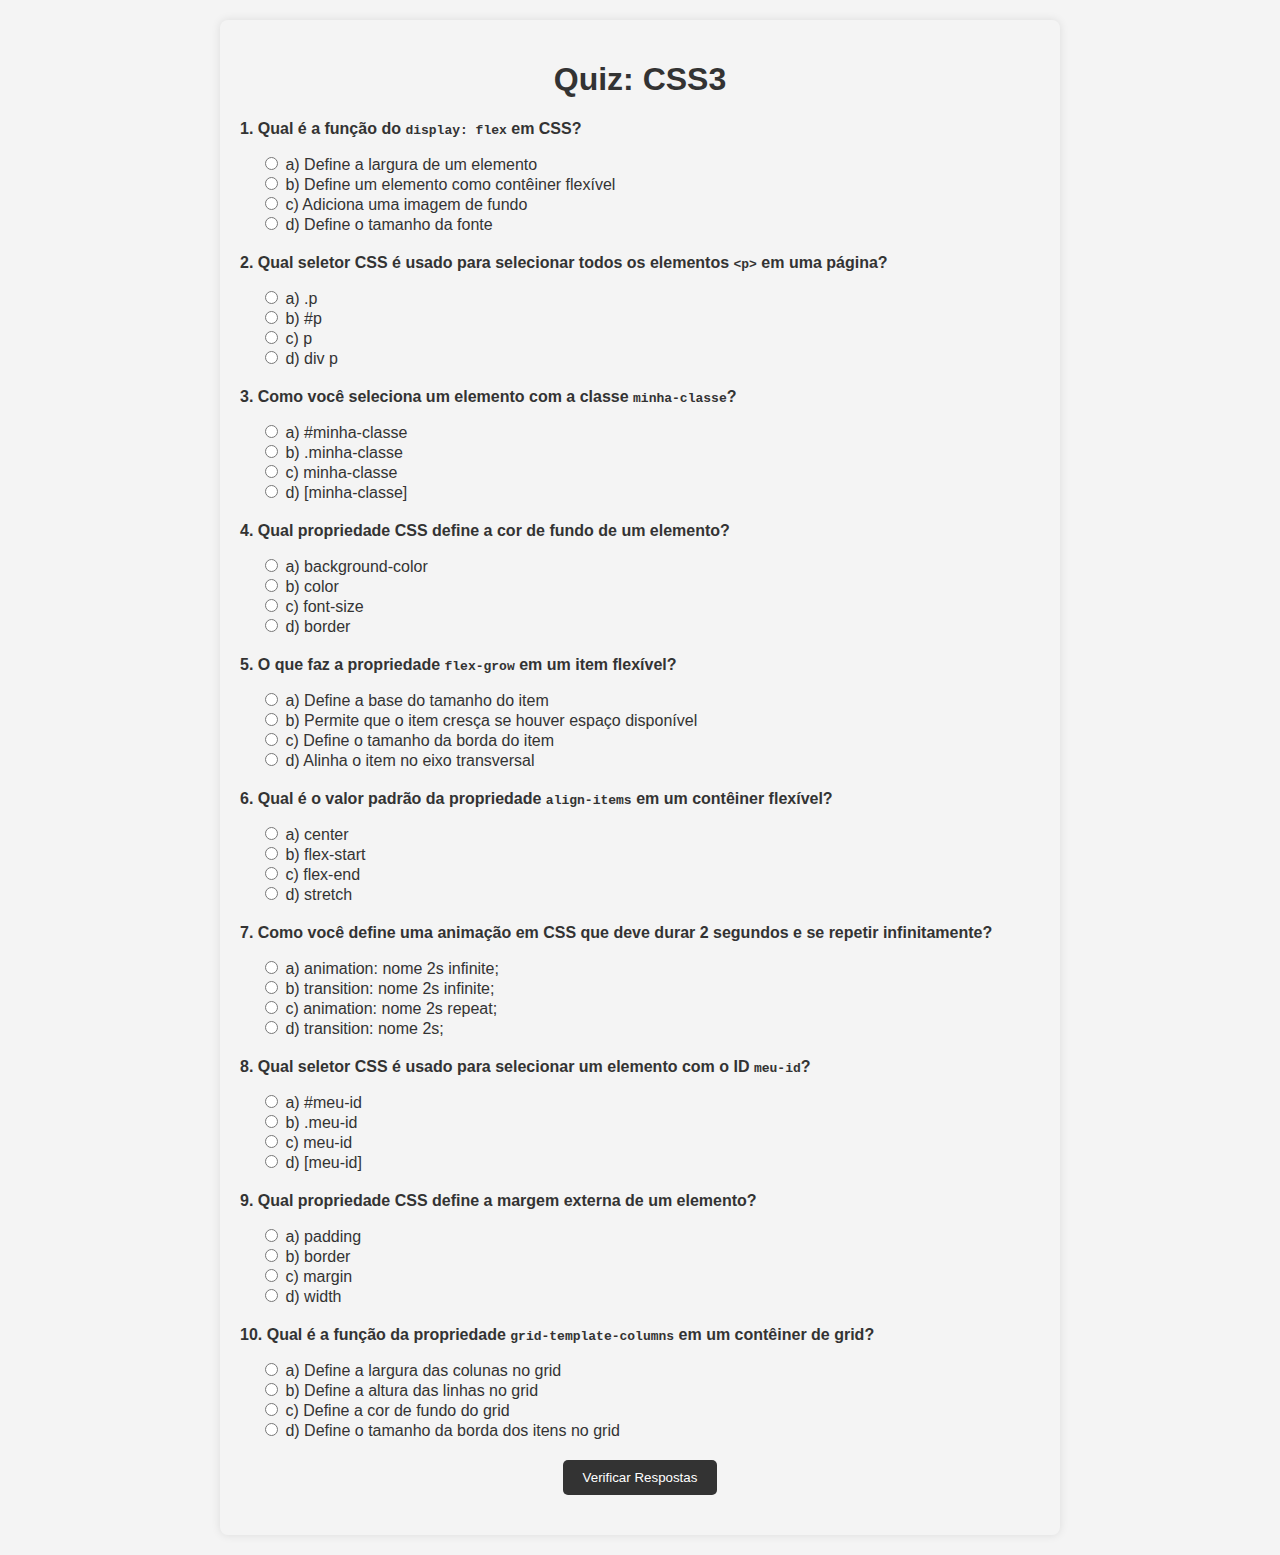
<file: quiz-css.html>
<!DOCTYPE html>
<html lang="pt-BR">
<head>
    <meta charset="UTF-8">
    <meta name="viewport" content="width=device-width, initial-scale=1.0">
    <title>Quiz: CSS3</title>
    <link rel="icon" href="img/favicon.ico">
    <style>
        body {
            font-family: Arial, sans-serif;
            background-color: #f4f4f4;
            color: #333;
            max-width: 800px;
            margin: 20px auto;
            padding: 20px;
            border-radius: 8px;
            box-shadow: 0 0 10px rgba(0, 0, 0, 0.1);
        }
        h1 {
            text-align: center;
        }
        .question {
            margin-bottom: 20px;
        }
        .question p {
            font-weight: bold;
        }
        .options {
            margin-left: 20px;
        }
        button {
            display: block;
            margin: 20px auto;
            padding: 10px 20px;
            background-color: #333;
            color: #fff;
            border: none;
            border-radius: 5px;
            cursor: pointer;
        }
        button:hover {
            background-color: #555;
        }
        .result {
            text-align: center;
            font-size: 20px;
            font-weight: bold;
            margin-top: 20px;
        }
    </style>
</head>
<body>

<h1>Quiz: CSS3</h1>

<div class="question">
    <p>1. Qual é a função do <code>display: flex</code> em CSS?</p>
    <div class="options">
        <input type="radio" name="q1" value="a"> a) Define a largura de um elemento<br>
        <input type="radio" name="q1" value="b"> b) Define um elemento como contêiner flexível<br>
        <input type="radio" name="q1" value="c"> c) Adiciona uma imagem de fundo<br>
        <input type="radio" name="q1" value="d"> d) Define o tamanho da fonte<br>
    </div>
</div>

<div class="question">
    <p>2. Qual seletor CSS é usado para selecionar todos os elementos <code>&lt;p&gt;</code> em uma página?</p>
    <div class="options">
        <input type="radio" name="q2" value="a"> a) .p<br>
        <input type="radio" name="q2" value="b"> b) #p<br>
        <input type="radio" name="q2" value="c"> c) p<br>
        <input type="radio" name="q2" value="d"> d) div p<br>
    </div>
</div>

<div class="question">
    <p>3. Como você seleciona um elemento com a classe <code>minha-classe</code>?</p>
    <div class="options">
        <input type="radio" name="q3" value="a"> a) #minha-classe<br>
        <input type="radio" name="q3" value="b"> b) .minha-classe<br>
        <input type="radio" name="q3" value="c"> c) minha-classe<br>
        <input type="radio" name="q3" value="d"> d) [minha-classe]<br>
    </div>
</div>

<div class="question">
    <p>4. Qual propriedade CSS define a cor de fundo de um elemento?</p>
    <div class="options">
        <input type="radio" name="q4" value="a"> a) background-color<br>
        <input type="radio" name="q4" value="b"> b) color<br>
        <input type="radio" name="q4" value="c"> c) font-size<br>
        <input type="radio" name="q4" value="d"> d) border<br>
    </div>
</div>

<div class="question">
    <p>5. O que faz a propriedade <code>flex-grow</code> em um item flexível?</p>
    <div class="options">
        <input type="radio" name="q5" value="a"> a) Define a base do tamanho do item<br>
        <input type="radio" name="q5" value="b"> b) Permite que o item cresça se houver espaço disponível<br>
        <input type="radio" name="q5" value="c"> c) Define o tamanho da borda do item<br>
        <input type="radio" name="q5" value="d"> d) Alinha o item no eixo transversal<br>
    </div>
</div>

<div class="question">
    <p>6. Qual é o valor padrão da propriedade <code>align-items</code> em um contêiner flexível?</p>
    <div class="options">
        <input type="radio" name="q6" value="a"> a) center<br>
        <input type="radio" name="q6" value="b"> b) flex-start<br>
        <input type="radio" name="q6" value="c"> c) flex-end<br>
        <input type="radio" name="q6" value="d"> d) stretch<br>
    </div>
</div>

<div class="question">
    <p>7. Como você define uma animação em CSS que deve durar 2 segundos e se repetir infinitamente?</p>
    <div class="options">
        <input type="radio" name="q7" value="a"> a) animation: nome 2s infinite;<br>
        <input type="radio" name="q7" value="b"> b) transition: nome 2s infinite;<br>
        <input type="radio" name="q7" value="c"> c) animation: nome 2s repeat;<br>
        <input type="radio" name="q7" value="d"> d) transition: nome 2s;<br>
    </div>
</div>

<div class="question">
    <p>8. Qual seletor CSS é usado para selecionar um elemento com o ID <code>meu-id</code>?</p>
    <div class="options">
        <input type="radio" name="q8" value="a"> a) #meu-id<br>
        <input type="radio" name="q8" value="b"> b) .meu-id<br>
        <input type="radio" name="q8" value="c"> c) meu-id<br>
        <input type="radio" name="q8" value="d"> d) [meu-id]<br>
    </div>
</div>

<div class="question">
    <p>9. Qual propriedade CSS define a margem externa de um elemento?</p>
    <div class="options">
        <input type="radio" name="q9" value="a"> a) padding<br>
        <input type="radio" name="q9" value="b"> b) border<br>
        <input type="radio" name="q9" value="c"> c) margin<br>
        <input type="radio" name="q9" value="d"> d) width<br>
    </div>
</div>

<div class="question">
    <p>10. Qual é a função da propriedade <code>grid-template-columns</code> em um contêiner de grid?</p>
    <div class="options">
        <input type="radio" name="q10" value="a"> a) Define a largura das colunas no grid<br>
        <input type="radio" name="q10" value="b"> b) Define a altura das linhas no grid<br>
        <input type="radio" name="q10" value="c"> c) Define a cor de fundo do grid<br>
        <input type="radio" name="q10" value="d"> d) Define o tamanho da borda dos itens no grid<br>
    </div>
</div>

<button onclick="checkAnswers()">Verificar Respostas</button>

<div class="result" id="result"></div>

<script>
    const answers = {
        q1: "b",
        q2: "c",
        q3: "b",
        q4: "a",
        q5: "b",
        q6: "d",
        q7: "a",
        q8: "a",
        q9: "c",
        q10: "a"
    };

    function checkAnswers() {
        let score = 0;
        for (let i = 1; i <= 10; i++) {
            const question = document.querySelector(`input[name="q${i}"]:checked`);
            if (question && question.value === answers[`q${i}`]) {
                score++;
            }
        }
        const result = document.getElementById("result");
        result.textContent = `Você acertou ${score} de 10 questões.`;
    }
</script>

</body>
</html>
</file>
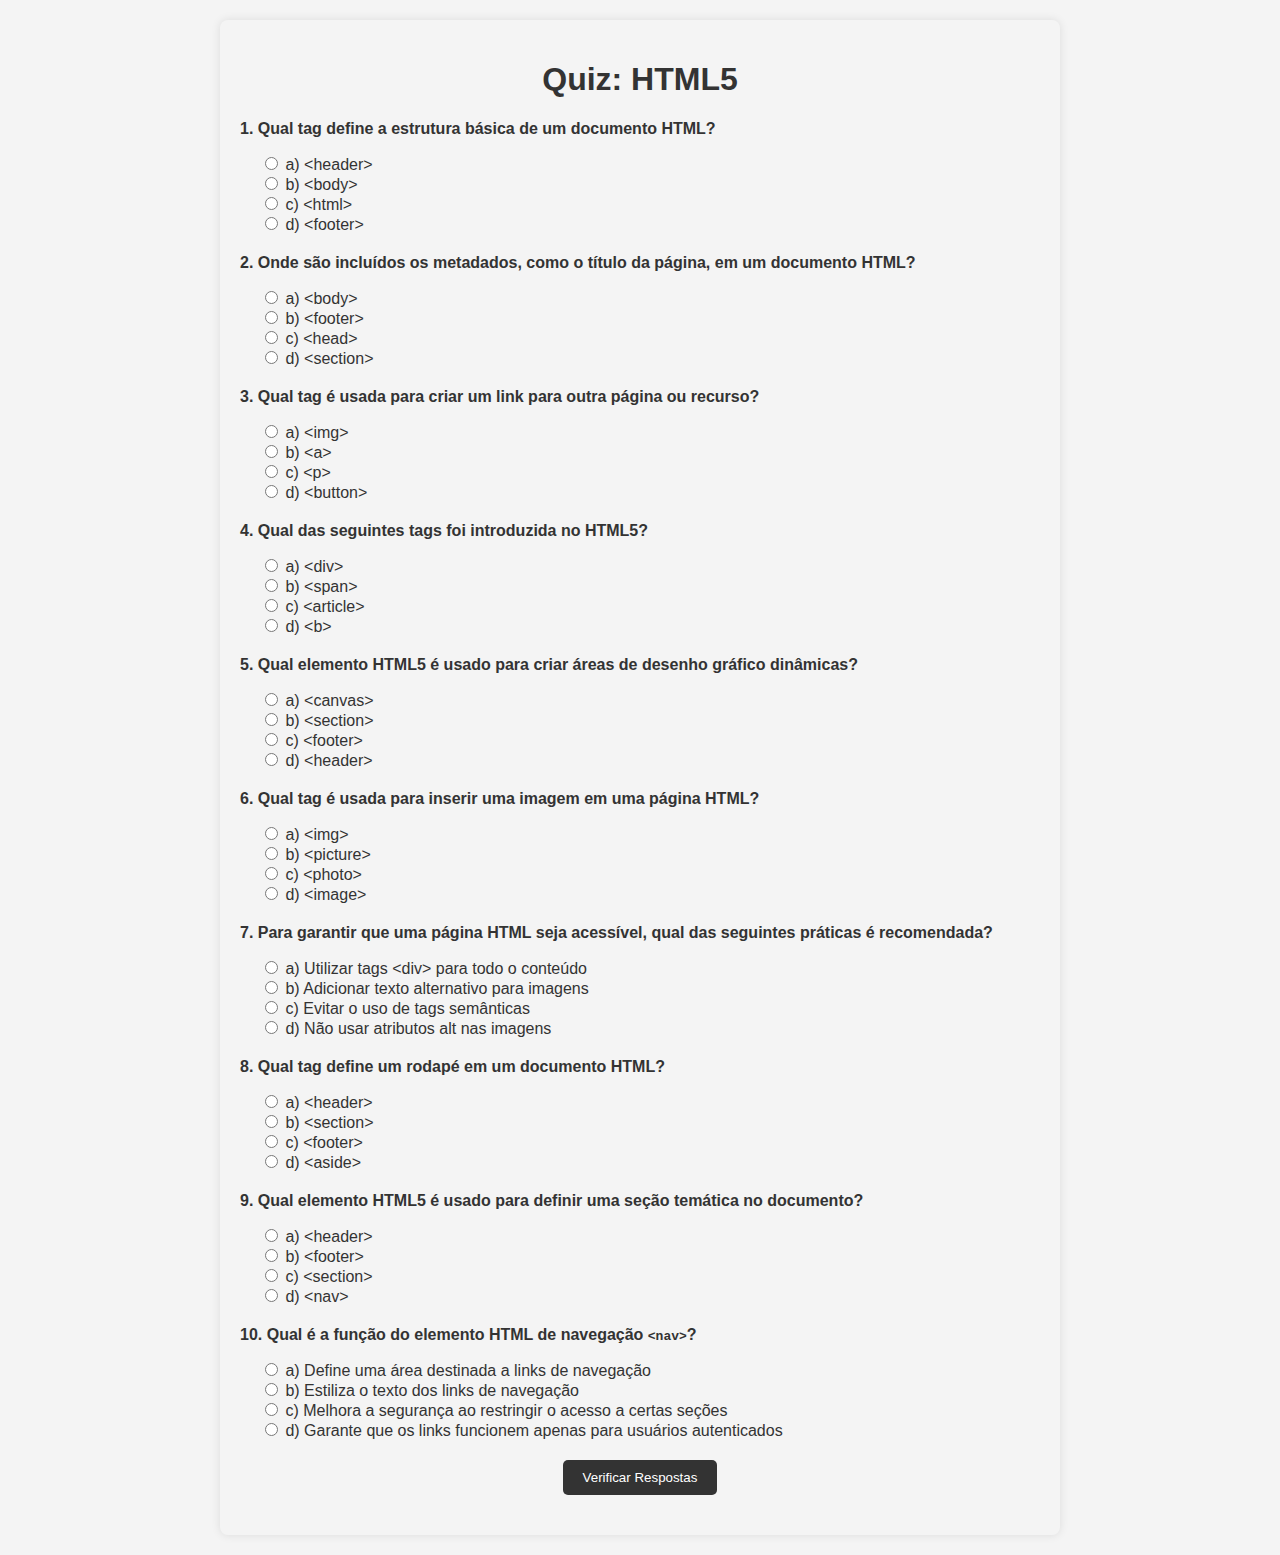
<file: quiz-html.html>
<!DOCTYPE html>
<html lang="pt-BR">
<head>
    <meta charset="UTF-8">
    <meta name="viewport" content="width=device-width, initial-scale=1.0">
    <title>Quiz: HTML5</title>
    <link rel="icon" href="img/favicon.ico">
    <style>
        body {
            font-family: Arial, sans-serif;
            background-color: #f4f4f4;
            color: #333;
            max-width: 800px;
            margin: 20px auto;
            padding: 20px;
            border-radius: 8px;
            box-shadow: 0 0 10px rgba(0, 0, 0, 0.1);
        }
        h1 {
            text-align: center;
        }
        .question {
            margin-bottom: 20px;
        }
        .question p {
            font-weight: bold;
        }
        .options {
            margin-left: 20px;
        }
        button {
            display: block;
            margin: 20px auto;
            padding: 10px 20px;
            background-color: #333;
            color: #fff;
            border: none;
            border-radius: 5px;
            cursor: pointer;
        }
        button:hover {
            background-color: #555;
        }
        .result {
            text-align: center;
            font-size: 20px;
            font-weight: bold;
            margin-top: 20px;
        }
    </style>
</head>
<body>

<h1>Quiz: HTML5</h1>

<div class="question">
    <p>1. Qual tag define a estrutura básica de um documento HTML?</p>
    <div class="options">
        <input type="radio" name="q1" value="a"> a) &lt;header&gt;<br>
        <input type="radio" name="q1" value="b"> b) &lt;body&gt;<br>
        <input type="radio" name="q1" value="c"> c) &lt;html&gt;<br>
        <input type="radio" name="q1" value="d"> d) &lt;footer&gt;<br>
    </div>
</div>

<div class="question">
    <p>2. Onde são incluídos os metadados, como o título da página, em um documento HTML?</p>
    <div class="options">
        <input type="radio" name="q2" value="a"> a) &lt;body&gt;<br>
        <input type="radio" name="q2" value="b"> b) &lt;footer&gt;<br>
        <input type="radio" name="q2" value="c"> c) &lt;head&gt;<br>
        <input type="radio" name="q2" value="d"> d) &lt;section&gt;<br>
    </div>
</div>

<div class="question">
    <p>3. Qual tag é usada para criar um link para outra página ou recurso?</p>
    <div class="options">
        <input type="radio" name="q3" value="a"> a) &lt;img&gt;<br>
        <input type="radio" name="q3" value="b"> b) &lt;a&gt;<br>
        <input type="radio" name="q3" value="c"> c) &lt;p&gt;<br>
        <input type="radio" name="q3" value="d"> d) &lt;button&gt;<br>
    </div>
</div>

<div class="question">
    <p>4. Qual das seguintes tags foi introduzida no HTML5?</p>
    <div class="options">
        <input type="radio" name="q4" value="a"> a) &lt;div&gt;<br>
        <input type="radio" name="q4" value="b"> b) &lt;span&gt;<br>
        <input type="radio" name="q4" value="c"> c) &lt;article&gt;<br>
        <input type="radio" name="q4" value="d"> d) &lt;b&gt;<br>
    </div>
</div>

<div class="question">
    <p>5. Qual elemento HTML5 é usado para criar áreas de desenho gráfico dinâmicas?</p>
    <div class="options">
        <input type="radio" name="q5" value="a"> a) &lt;canvas&gt;<br>
        <input type="radio" name="q5" value="b"> b) &lt;section&gt;<br>
        <input type="radio" name="q5" value="c"> c) &lt;footer&gt;<br>
        <input type="radio" name="q5" value="d"> d) &lt;header&gt;<br>
    </div>
</div>

<div class="question">
    <p>6. Qual tag é usada para inserir uma imagem em uma página HTML?</p>
    <div class="options">
        <input type="radio" name="q6" value="a"> a) &lt;img&gt;<br>
        <input type="radio" name="q6" value="b"> b) &lt;picture&gt;<br>
        <input type="radio" name="q6" value="c"> c) &lt;photo&gt;<br>
        <input type="radio" name="q6" value="d"> d) &lt;image&gt;<br>
    </div>
</div>

<div class="question">
    <p>7. Para garantir que uma página HTML seja acessível, qual das seguintes práticas é recomendada?</p>
    <div class="options">
        <input type="radio" name="q7" value="a"> a) Utilizar tags &lt;div&gt; para todo o conteúdo<br>
        <input type="radio" name="q7" value="b"> b) Adicionar texto alternativo para imagens<br>
        <input type="radio" name="q7" value="c"> c) Evitar o uso de tags semânticas<br>
        <input type="radio" name="q7" value="d"> d) Não usar atributos alt nas imagens<br>
    </div>
</div>

<div class="question">
    <p>8. Qual tag define um rodapé em um documento HTML?</p>
    <div class="options">
        <input type="radio" name="q8" value="a"> a) &lt;header&gt;<br>
        <input type="radio" name="q8" value="b"> b) &lt;section&gt;<br>
        <input type="radio" name="q8" value="c"> c) &lt;footer&gt;<br>
        <input type="radio" name="q8" value="d"> d) &lt;aside&gt;<br>
    </div>
</div>

<div class="question">
    <p>9. Qual elemento HTML5 é usado para definir uma seção temática no documento?</p>
    <div class="options">
        <input type="radio" name="q9" value="a"> a) &lt;header&gt;<br>
        <input type="radio" name="q9" value="b"> b) &lt;footer&gt;<br>
        <input type="radio" name="q9" value="c"> c) &lt;section&gt;<br>
        <input type="radio" name="q9" value="d"> d) &lt;nav&gt;<br>
    </div>
</div>

<div class="question">
    <p>10. Qual é a função do elemento HTML de navegação <code>&lt;nav&gt;</code>?</p>
    <div class="options">
        <input type="radio" name="q10" value="a"> a) Define uma área destinada a links de navegação<br>
        <input type="radio" name="q10" value="b"> b) Estiliza o texto dos links de navegação<br>
        <input type="radio" name="q10" value="c"> c) Melhora a segurança ao restringir o acesso a certas seções<br>
        <input type="radio" name="q10" value="d"> d) Garante que os links funcionem apenas para usuários autenticados<br>
    </div>
</div>

<button onclick="checkAnswers()">Verificar Respostas</button>

<div class="result" id="result"></div>

<script>
    const answers = {
        q1: "c",
        q2: "c",
        q3: "b",
        q4: "c",
        q5: "a",
        q6: "a",
        q7: "b",
        q8: "c",
        q9: "c",
        q10: "b"
    };

    function checkAnswers() {
        let score = 0;
        for (let i = 1; i <= 10; i++) {
            const question = document.querySelector(`input[name="q${i}"]:checked`);
            if (question && question.value === answers[`q${i}`]) {
                score++;
            }
        }
        const result = document.getElementById("result");
        result.textContent = `Você acertou ${score} de 10 questões.`;
    }
</script>

</body>
</html>
</file>
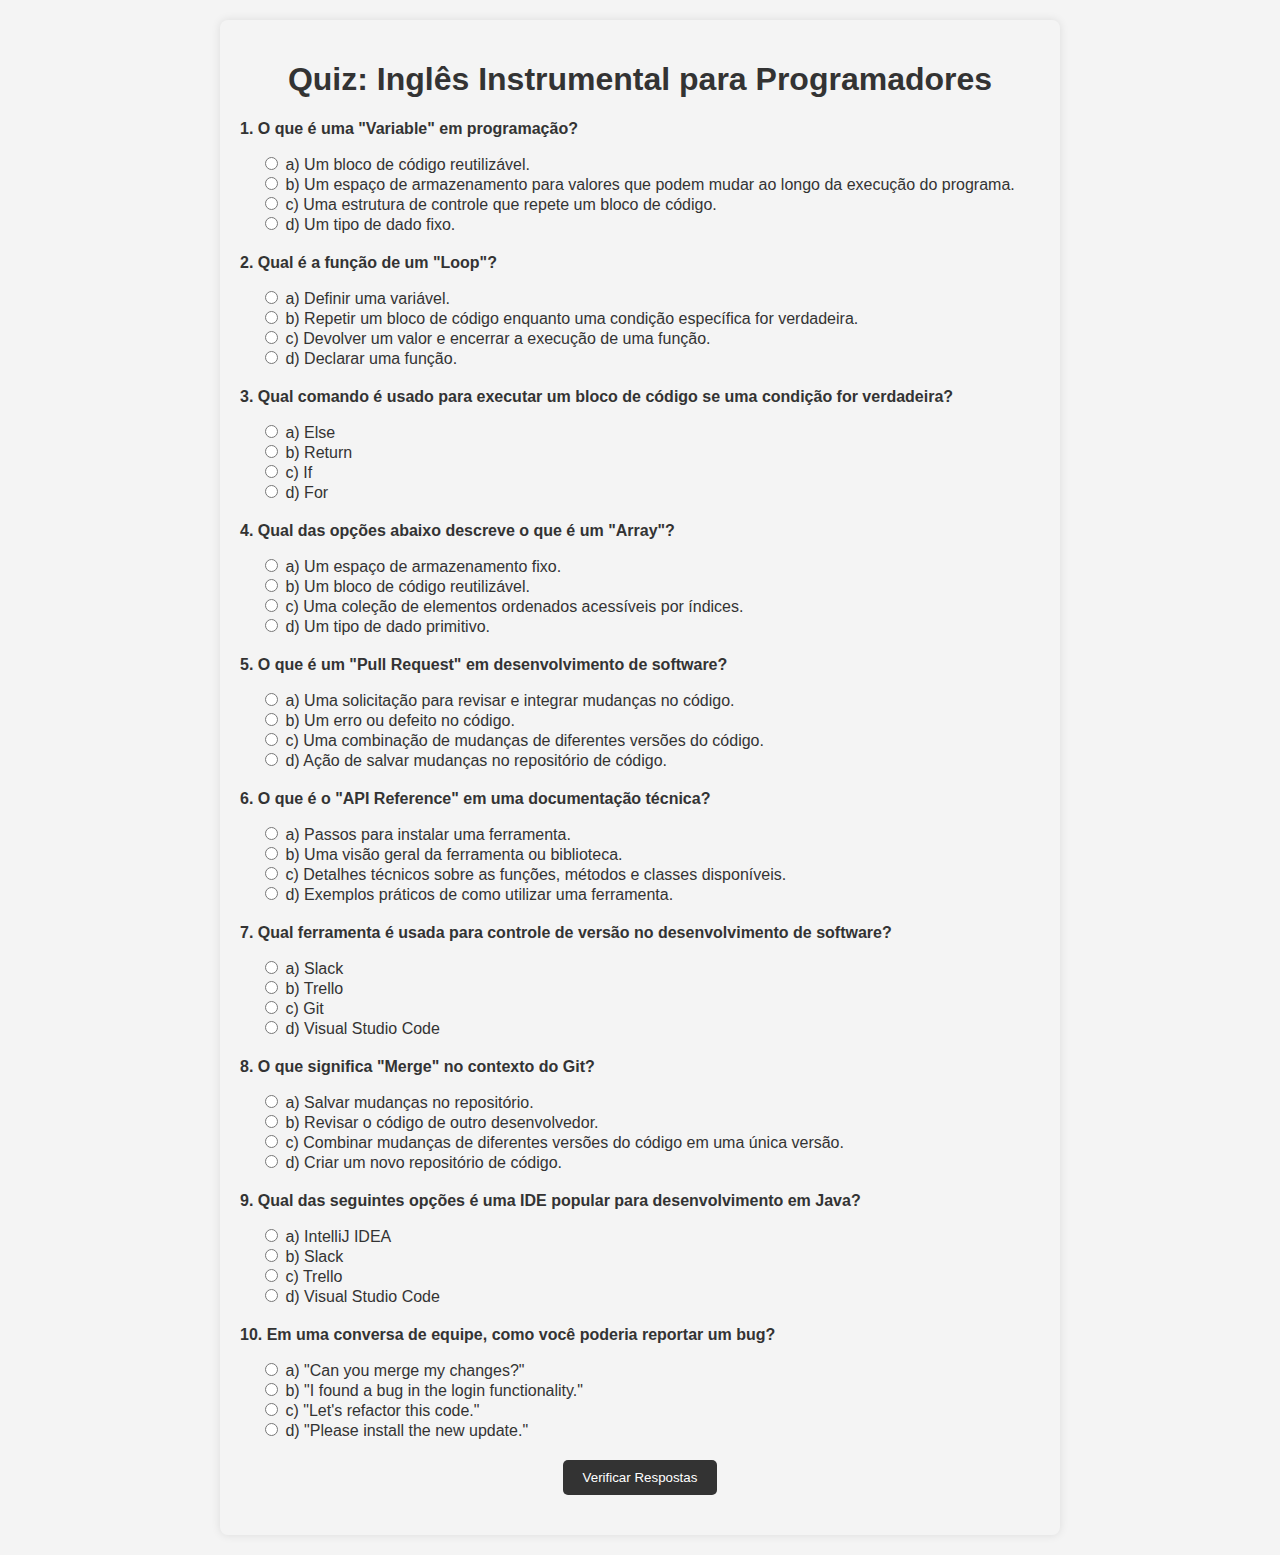
<file: quiz-ingles.html>
<!DOCTYPE html>
<html lang="pt-BR">
<head>
    <meta charset="UTF-8">
    <meta name="viewport" content="width=device-width, initial-scale=1.0">
    <title>Quiz: Inglês Instrumental</title>
    <link rel="icon" href="img/favicon.ico">
    <style>
        body {
            font-family: Arial, sans-serif;
            background-color: #f4f4f4;
            color: #333;
            max-width: 800px;
            margin: 20px auto;
            padding: 20px;
            border-radius: 8px;
            box-shadow: 0 0 10px rgba(0, 0, 0, 0.1);
        }
        h1 {
            text-align: center;
        }
        .question {
            margin-bottom: 20px;
        }
        .question p {
            font-weight: bold;
        }
        .options {
            margin-left: 20px;
        }
        button {
            display: block;
            margin: 20px auto;
            padding: 10px 20px;
            background-color: #333;
            color: #fff;
            border: none;
            border-radius: 5px;
            cursor: pointer;
        }
        button:hover {
            background-color: #555;
        }
        .result {
            text-align: center;
            font-size: 20px;
            font-weight: bold;
            margin-top: 20px;
        }
    </style>
</head>
<body>

<h1>Quiz: Inglês Instrumental para Programadores</h1>

<div class="question">
    <p>1. O que é uma "Variable" em programação?</p>
    <div class="options">
        <input type="radio" name="q1" value="a"> a) Um bloco de código reutilizável.<br>
        <input type="radio" name="q1" value="b"> b) Um espaço de armazenamento para valores que podem mudar ao longo da execução do programa.<br>
        <input type="radio" name="q1" value="c"> c) Uma estrutura de controle que repete um bloco de código.<br>
        <input type="radio" name="q1" value="d"> d) Um tipo de dado fixo.<br>
    </div>
</div>

<div class="question">
    <p>2. Qual é a função de um "Loop"?</p>
    <div class="options">
        <input type="radio" name="q2" value="a"> a) Definir uma variável.<br>
        <input type="radio" name="q2" value="b"> b) Repetir um bloco de código enquanto uma condição específica for verdadeira.<br>
        <input type="radio" name="q2" value="c"> c) Devolver um valor e encerrar a execução de uma função.<br>
        <input type="radio" name="q2" value="d"> d) Declarar uma função.<br>
    </div>
</div>

<div class="question">
    <p>3. Qual comando é usado para executar um bloco de código se uma condição for verdadeira?</p>
    <div class="options">
        <input type="radio" name="q3" value="a"> a) Else<br>
        <input type="radio" name="q3" value="b"> b) Return<br>
        <input type="radio" name="q3" value="c"> c) If<br>
        <input type="radio" name="q3" value="d"> d) For<br>
    </div>
</div>

<div class="question">
    <p>4. Qual das opções abaixo descreve o que é um "Array"?</p>
    <div class="options">
        <input type="radio" name="q4" value="a"> a) Um espaço de armazenamento fixo.<br>
        <input type="radio" name="q4" value="b"> b) Um bloco de código reutilizável.<br>
        <input type="radio" name="q4" value="c"> c) Uma coleção de elementos ordenados acessíveis por índices.<br>
        <input type="radio" name="q4" value="d"> d) Um tipo de dado primitivo.<br>
    </div>
</div>

<div class="question">
    <p>5. O que é um "Pull Request" em desenvolvimento de software?</p>
    <div class="options">
        <input type="radio" name="q5" value="a"> a) Uma solicitação para revisar e integrar mudanças no código.<br>
        <input type="radio" name="q5" value="b"> b) Um erro ou defeito no código.<br>
        <input type="radio" name="q5" value="c"> c) Uma combinação de mudanças de diferentes versões do código.<br>
        <input type="radio" name="q5" value="d"> d) Ação de salvar mudanças no repositório de código.<br>
    </div>
</div>

<div class="question">
    <p>6. O que é o "API Reference" em uma documentação técnica?</p>
    <div class="options">
        <input type="radio" name="q6" value="a"> a) Passos para instalar uma ferramenta.<br>
        <input type="radio" name="q6" value="b"> b) Uma visão geral da ferramenta ou biblioteca.<br>
        <input type="radio" name="q6" value="c"> c) Detalhes técnicos sobre as funções, métodos e classes disponíveis.<br>
        <input type="radio" name="q6" value="d"> d) Exemplos práticos de como utilizar uma ferramenta.<br>
    </div>
</div>

<div class="question">
    <p>7. Qual ferramenta é usada para controle de versão no desenvolvimento de software?</p>
    <div class="options">
        <input type="radio" name="q7" value="a"> a) Slack<br>
        <input type="radio" name="q7" value="b"> b) Trello<br>
        <input type="radio" name="q7" value="c"> c) Git<br>
        <input type="radio" name="q7" value="d"> d) Visual Studio Code<br>
    </div>
</div>

<div class="question">
    <p>8. O que significa "Merge" no contexto do Git?</p>
    <div class="options">
        <input type="radio" name="q8" value="a"> a) Salvar mudanças no repositório.<br>
        <input type="radio" name="q8" value="b"> b) Revisar o código de outro desenvolvedor.<br>
        <input type="radio" name="q8" value="c"> c) Combinar mudanças de diferentes versões do código em uma única versão.<br>
        <input type="radio" name="q8" value="d"> d) Criar um novo repositório de código.<br>
    </div>
</div>

<div class="question">
    <p>9. Qual das seguintes opções é uma IDE popular para desenvolvimento em Java?</p>
    <div class="options">
        <input type="radio" name="q9" value="a"> a) IntelliJ IDEA<br>
        <input type="radio" name="q9" value="b"> b) Slack<br>
        <input type="radio" name="q9" value="c"> c) Trello<br>
        <input type="radio" name="q9" value="d"> d) Visual Studio Code<br>
    </div>
</div>

<div class="question">
    <p>10. Em uma conversa de equipe, como você poderia reportar um bug?</p>
    <div class="options">
        <input type="radio" name="q10" value="a"> a) "Can you merge my changes?"<br>
        <input type="radio" name="q10" value="b"> b) "I found a bug in the login functionality."<br>
        <input type="radio" name="q10" value="c"> c) "Let's refactor this code."<br>
        <input type="radio" name="q10" value="d"> d) "Please install the new update."<br>
    </div>
</div>

<button onclick="checkAnswers()">Verificar Respostas</button>

<div class="result" id="result"></div>

<script>
    const answers = {
        q1: "b",
        q2: "b",
        q3: "c",
        q4: "c",
        q5: "a",
        q6: "c",
        q7: "c",
        q8: "c",
        q9: "a",
        q10: "b"
    };

    function checkAnswers() {
        let score = 0;
        for (let i = 1; i <= 10; i++) {
            const question = document.querySelector(`input[name="q${i}"]:checked`);
            if (question && question.value === answers[`q${i}`]) {
                score++;
            }
        }
        const result = document.getElementById("result");
        result.textContent = `Você acertou ${score} de 10 questões.`;
    }
</script>

</body>
</html>
</file>
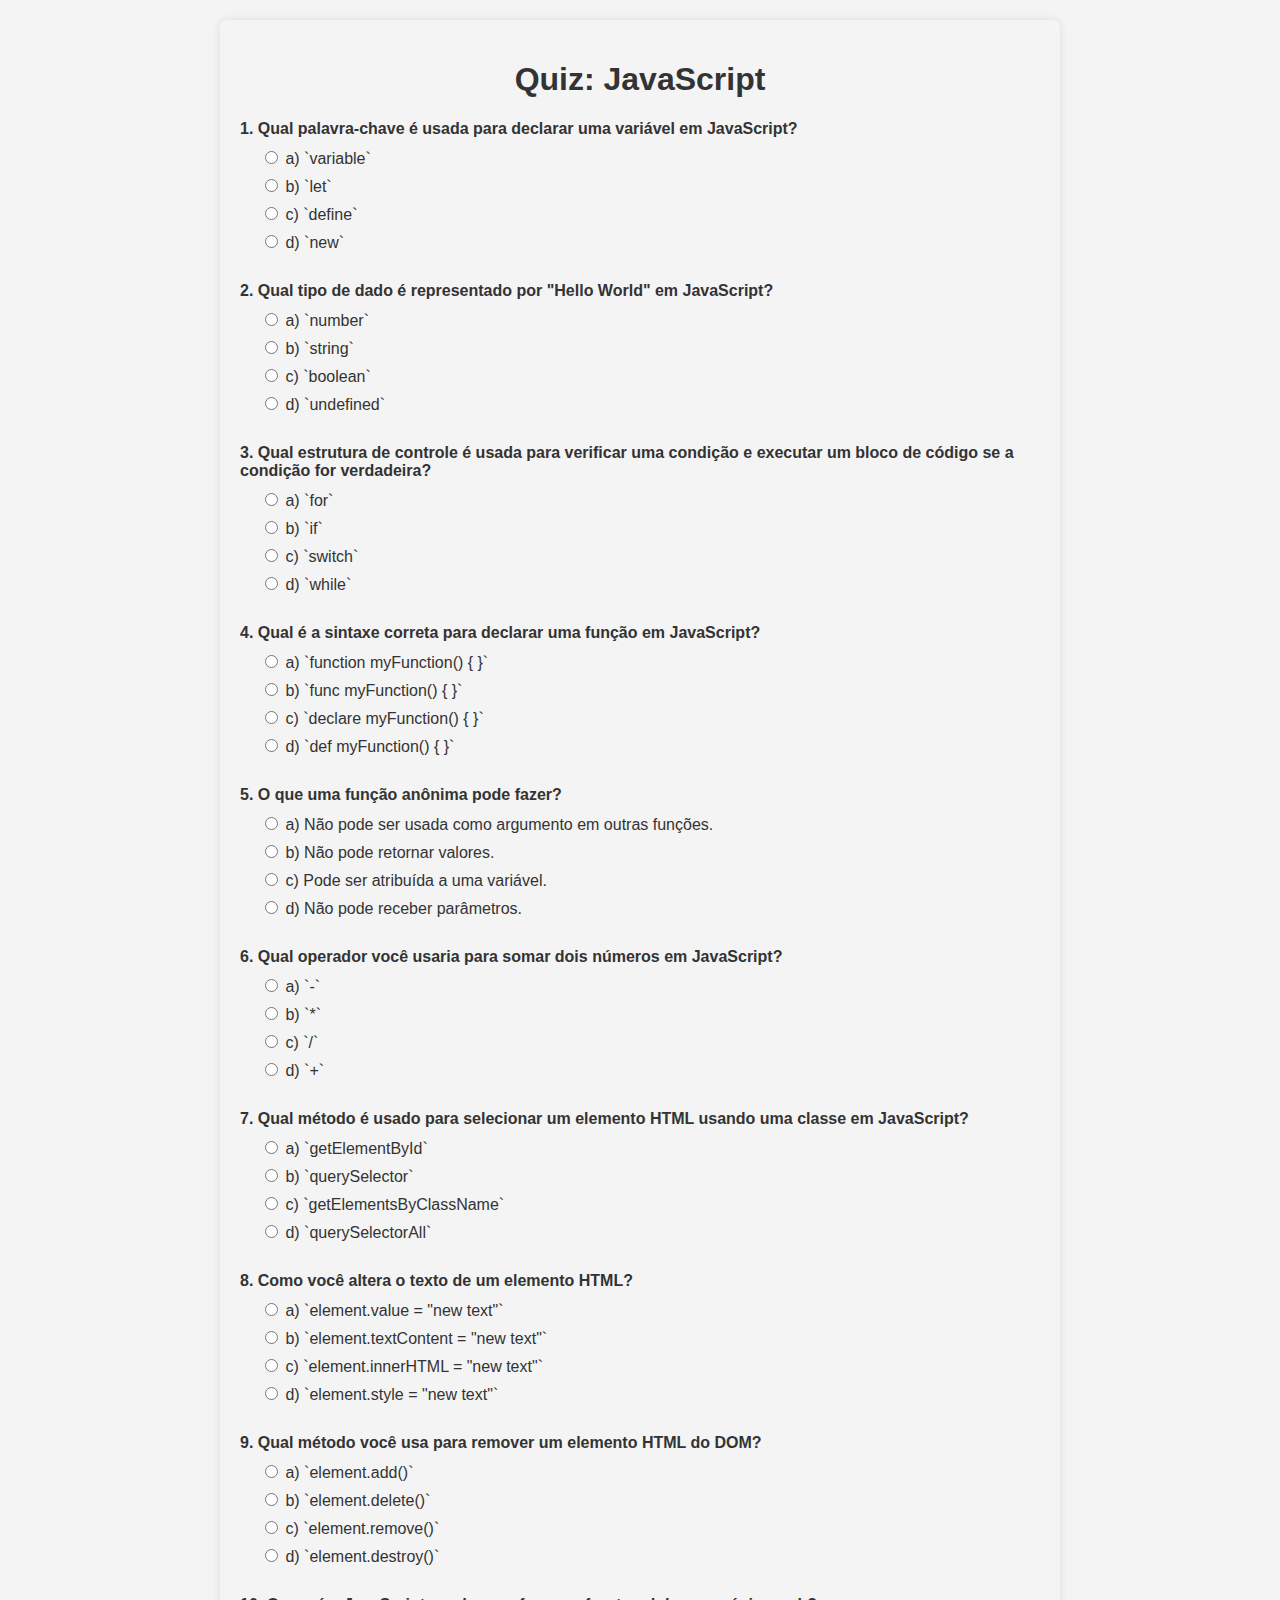
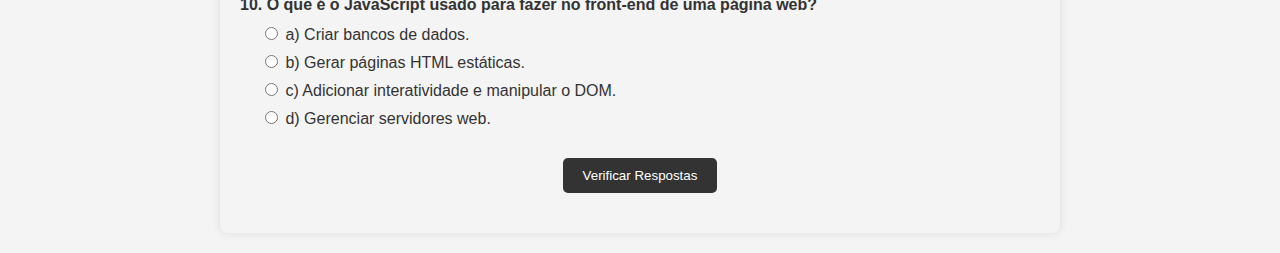
<file: quiz-javascript.html>
<!DOCTYPE html>
<html lang="pt-BR">
<head>
    <meta charset="UTF-8">
    <meta name="viewport" content="width=device-width, initial-scale=1.0">
    <title>Quiz: JavaScript</title>
    <link rel="icon" href="img/favicon.ico">
    <style>
        body {
            font-family: Arial, sans-serif;
            background-color: #f4f4f4;
            color: #333;
            max-width: 800px;
            margin: 20px auto;
            padding: 20px;
            border-radius: 8px;
            box-shadow: 0 0 10px rgba(0, 0, 0, 0.1);
        }
        h1 {
            text-align: center;
        }
        .question {
            margin-bottom: 30px;
        }
        .question p {
            font-weight: bold;
            margin-bottom: 10px;
        }
        .options {
            margin-left: 20px;
        }
        .options label {
            display: block;
            margin-bottom: 8px;
        }
        button {
            display: block;
            margin: 20px auto;
            padding: 10px 20px;
            background-color: #333;
            color: #fff;
            border: none;
            border-radius: 5px;
            cursor: pointer;
        }
        button:hover {
            background-color: #555;
        }
        .result {
            text-align: center;
            font-size: 20px;
            font-weight: bold;
            margin-top: 20px;
        }
    </style>
</head>
<body>

<h1>Quiz: JavaScript</h1>

<div class="question">
    <p>1. Qual palavra-chave é usada para declarar uma variável em JavaScript?</p>
    <div class="options">
        <label><input type="radio" name="q1" value="a"> a) `variable`</label>
        <label><input type="radio" name="q1" value="b"> b) `let`</label>
        <label><input type="radio" name="q1" value="c"> c) `define`</label>
        <label><input type="radio" name="q1" value="d"> d) `new`</label>
    </div>
</div>

<div class="question">
    <p>2. Qual tipo de dado é representado por "Hello World" em JavaScript?</p>
    <div class="options">
        <label><input type="radio" name="q2" value="a"> a) `number`</label>
        <label><input type="radio" name="q2" value="b"> b) `string`</label>
        <label><input type="radio" name="q2" value="c"> c) `boolean`</label>
        <label><input type="radio" name="q2" value="d"> d) `undefined`</label>
    </div>
</div>

<div class="question">
    <p>3. Qual estrutura de controle é usada para verificar uma condição e executar um bloco de código se a condição for verdadeira?</p>
    <div class="options">
        <label><input type="radio" name="q3" value="a"> a) `for`</label>
        <label><input type="radio" name="q3" value="b"> b) `if`</label>
        <label><input type="radio" name="q3" value="c"> c) `switch`</label>
        <label><input type="radio" name="q3" value="d"> d) `while`</label>
    </div>
</div>

<div class="question">
    <p>4. Qual é a sintaxe correta para declarar uma função em JavaScript?</p>
    <div class="options">
        <label><input type="radio" name="q4" value="a"> a) `function myFunction() { }`</label>
        <label><input type="radio" name="q4" value="b"> b) `func myFunction() { }`</label>
        <label><input type="radio" name="q4" value="c"> c) `declare myFunction() { }`</label>
        <label><input type="radio" name="q4" value="d"> d) `def myFunction() { }`</label>
    </div>
</div>

<div class="question">
    <p>5. O que uma função anônima pode fazer?</p>
    <div class="options">
        <label><input type="radio" name="q5" value="a"> a) Não pode ser usada como argumento em outras funções.</label>
        <label><input type="radio" name="q5" value="b"> b) Não pode retornar valores.</label>
        <label><input type="radio" name="q5" value="c"> c) Pode ser atribuída a uma variável.</label>
        <label><input type="radio" name="q5" value="d"> d) Não pode receber parâmetros.</label>
    </div>
</div>

<div class="question">
    <p>6. Qual operador você usaria para somar dois números em JavaScript?</p>
    <div class="options">
        <label><input type="radio" name="q6" value="a"> a) `-`</label>
        <label><input type="radio" name="q6" value="b"> b) `*`</label>
        <label><input type="radio" name="q6" value="c"> c) `/`</label>
        <label><input type="radio" name="q6" value="d"> d) `+`</label>
    </div>
</div>

<div class="question">
    <p>7. Qual método é usado para selecionar um elemento HTML usando uma classe em JavaScript?</p>
    <div class="options">
        <label><input type="radio" name="q7" value="a"> a) `getElementById`</label>
        <label><input type="radio" name="q7" value="b"> b) `querySelector`</label>
        <label><input type="radio" name="q7" value="c"> c) `getElementsByClassName`</label>
        <label><input type="radio" name="q7" value="d"> d) `querySelectorAll`</label>
    </div>
</div>

<div class="question">
    <p>8. Como você altera o texto de um elemento HTML?</p>
    <div class="options">
        <label><input type="radio" name="q8" value="a"> a) `element.value = "new text"`</label>
        <label><input type="radio" name="q8" value="b"> b) `element.textContent = "new text"`</label>
        <label><input type="radio" name="q8" value="c"> c) `element.innerHTML = "new text"`</label>
        <label><input type="radio" name="q8" value="d"> d) `element.style = "new text"`</label>
    </div>
</div>

<div class="question">
    <p>9. Qual método você usa para remover um elemento HTML do DOM?</p>
    <div class="options">
        <label><input type="radio" name="q9" value="a"> a) `element.add()`</label>
        <label><input type="radio" name="q9" value="b"> b) `element.delete()`</label>
        <label><input type="radio" name="q9" value="c"> c) `element.remove()`</label>
        <label><input type="radio" name="q9" value="d"> d) `element.destroy()`</label>
    </div>
</div>

<div class="question">
    <p>10. O que é o JavaScript usado para fazer no front-end de uma página web?</p>
    <div class="options">
        <label><input type="radio" name="q10" value="a"> a) Criar bancos de dados.</label>
        <label><input type="radio" name="q10" value="b"> b) Gerar páginas HTML estáticas.</label>
        <label><input type="radio" name="q10" value="c"> c) Adicionar interatividade e manipular o DOM.</label>
        <label><input type="radio" name="q10" value="d"> d) Gerenciar servidores web.</label>
    </div>
</div>

<button onclick="checkAnswers()">Verificar Respostas</button>

<div class="result" id="result" aria-labelledby="result"></div>

<script>
    const answers = {
        q1: "b",
        q2: "b",
        q3: "b",
        q4: "a",
        q5: "c",
        q6: "d",
        q7: "b",
        q8: "b",
        q9: "c",
        q10: "c"
    };

    function checkAnswers() {
        let score = 0;
        for (let i = 1; i <= 10; i++) {
            const question = document.querySelector(`input[name="q${i}"]:checked`);
            if (question && question.value === answers[`q${i}`]) {
                score++;
            }
        }
        const result = document.getElementById("result");
        result.textContent = `Você acertou ${score} de 10 questões.`;
    }
</script>

</body>
</html>
</file>
<file: css/styles.css>
@import url('https://fonts.googleapis.com/css2?family=Roboto:ital,wght@0,100;0,300;0,400;0,500;0,700;0,900;1,100;1,300;1,400;1,500;1,700;1,900&display=swap');
@import url('https://fonts.googleapis.com/css2?family=Josefin+Sans:ital,wght@0,100..700;1,100..700&display=swap');

* {
    font-family: 'Roboto', sans-serif;
    color: #292929;
}

html, body {
    height: 100%;
    margin: 0px;
    padding: 0px;
    scroll-behavior: smooth;
}

#wrapper {
    background-image: linear-gradient(to top, #cfd9df 0%, #e2ebf0 100%);
}

body {
    display: flex;
    flex-direction: column;
}

#cabecalho {
    display: flex;
    justify-content: space-between;
    align-items: center;
    padding: 10px;
}

.nome-site h1 {
    font-size: 40px;
    margin: 0;
    padding: 20px;
    margin-right: auto; /* Move o nome do site completamente para a esquerda */
    text-align: center;
}

.nome-site a {
    text-decoration: none;
    color: #72d1ff;
    text-shadow:
        -1px -1px 0 #000,  
        1px -1px 0 #000,
        -1px 1px 0 #000,
        1px 1px 0 #000;
}

.menu {
    display: flex;
    justify-content: center; /* Centraliza os itens horizontalmente */
    list-style: none; /* Remove os marcadores padrão dos itens da lista */
    padding: 0; /* Remove o padding padrão */
    margin-left: auto;
}

.menu li {
    display: inline-block;
    margin: 0 20px; /* Espaçamento entre os itens */
}

.menu li a:hover {
    color: #0077ff;
}

.menu a {
    text-decoration: none;
}

.menu-rodape {
    display: flex;
    flex-direction: column;
    align-items: center; /* Centraliza os itens horizontalmente */
    list-style: none; /* Remove os marcadores padrão dos itens da lista */
    padding: 0; /* Remove o padding padrão */
}

.menu-rodape h1 {
    margin-top: 5px;
    margin-bottom: 10px;
}

.menu-rodape ul {
    display: flex;
    flex-direction: column;
    align-items: center;
    padding: 0;
    margin: 0;
}

.menu-rodape li {
    margin: 10px 0; /* Espaçamento entre os itens */
    list-style: none;
}

.menu-rodape li a:hover {
    color: #0077ff;
}

.menu-rodape a {
    text-decoration: none;
}

#rodape {
    display: flex;
    flex-direction: column;
    align-items: center;
    text-align: center;
    padding: 10px;
    background-color: #e0e0e0;
}

.logotipo-utfpr {
    width: 15%;
    height: auto;
    margin: 20px;
}

#conteudo {
    display: flex;
    flex-direction: column;
    align-items: center;
}

.estudante {
    display: flex;
    flex-direction: row;
    margin: 0 auto;
    padding-right: 25px;
    margin-bottom: 50px;
}

.estudante img {
    width: 100%;
    height: auto;
}

h1 {
    font-size: 42px;
    margin: 0; /* Remove a margem padrão do h1 */
    padding: 20px;
    text-align: center;
    font-family: "Josefin Sans", sans-serif;
    font-weight: 900;
}

#secao-1 {
    display: flex;
    flex-direction: row;
    align-items: center;
    background: linear-gradient(to right, #72d1ff, #0077ff);
    min-height: 100vh;
}

#container-botao2 {
    display: flex;
    flex-direction: column;
    justify-content: center; /* Centraliza o conteúdo horizontalmente */
    align-items: center; /* Centraliza o conteúdo verticalmente */
}

#btn-comecar {
    padding: 14.5px 40px;
    border: 0;
    border-radius: 100px;
    background-color: #00e676;
    font-size: 15px;
    font-weight: bold;
    transition: all 0.5s;
    position: relative;
    -webkit-transition: all 0.5s;
    white-space: nowrap;
    cursor: pointer;
}

#btn-comecar:hover {
    background-color: #00c853; /* Verde vibrante mais escuro para o estado hover */
    box-shadow: 0 0 20px #00c85350; /* Sombra com a cor mais escura */
    transform: scale(1.1);
}

#btn-comecar:active {
    background-color: #00b74a; /* Verde ainda mais escuro para o estado ativo */
    transition: all 0.25s;
    -webkit-transition: all 0.25s;
    box-shadow: none;
    transform: scale(0.98);
}

#secao-2 {
    display: flex;
    flex-direction: column; /* Faz com que os filhos sejam dispostos verticalmente */
    align-items: center; /* Centraliza o conteúdo horizontalmente */
    background-color: #f1f1f1;
    min-height: 100vh;
}

.sobre {
    display: flex;
    flex-direction: column; /* Faz com que o conteúdo seja disposto verticalmente */
}

.breadcrumb {
    display: flex;
    font-size: 20px;
    background-image: linear-gradient(to top, #cfd9df 0%, #e2ebf0 100%);
    width: 100%; /* Garante que a largura seja 100% do contêiner pai */
    box-sizing: border-box; /* Inclui padding e bordas na largura e altura total */
    padding-left: 10px;
    margin-top: auto;
    list-style: none;
}

.breadcrumb a {
    text-decoration: none;
}

.secao-atual {
    color: #8c8c8c;
}

.breadcrumb li a:hover {
    text-decoration: underline;
}

.breadcrumb li::after {
    content: '>';
    margin-right: 5px;
    margin-left: 5px;
}

.breadcrumb li:last-child::after {
    content: '';
}

.container-linguagens {
    display: flex;
    flex-direction: row; /* Faz com que a imagem e o texto sejam dispostos horizontalmente */
    align-items: center; /* Alinha a imagem e o texto verticalmente no centro */
}

.logo-linguagens {
    margin-right: 20px; /* Espaço entre a imagem e o texto */
}

.logo-linguagens img {
    width: 110%;
}

.container-texto2 {
    line-height: 1.4; /* Melhora a legibilidade do texto */
    text-align: justify;
    margin-left: 90px;
    margin-right: 30px;
}

.container-texto2 h2 {
    margin-left: 20px;
}

p {
    margin: 20px;
}

.ir-cursos a {
    text-decoration: none;
}

.ir-cursos a:hover {
    color: #0077ff;
}

#secao-3 {
    display: flex;
    flex-direction: column;
    align-items: center;
    background-color: #f1f1f1;
    min-height: 100vh;
}

.recursos-complementares {
    display: flex;
    flex-direction: column; /* Faz com que o conteúdo seja disposto verticalmente */
}

.recursos-h2 {
    font-size: 30px;
    background-image: linear-gradient(to top, #cfd9df 0%, #e2ebf0 100%);
    width: 100%; /* Garante que a largura seja 100% do contêiner pai */
    box-sizing: border-box; /* Inclui padding e bordas na largura e altura total */
    padding-left: 10px;
    margin-top: auto;
}

.container-texto3 {
    line-height: 1.4; /* Melhora a legibilidade do texto */
    text-align: justify;
    margin-right: 30%;
    margin-left: 30px;
}

.container-link {
    display: flex;
    flex-direction: row; /* Faz com que a imagem e o texto sejam dispostos horizontalmente */
    align-items: center; /* Alinha a imagem e o texto verticalmente */
}

.link img {
    width: 320px;
    height: auto;
    margin-left: -350px;
    margin-bottom: 300px;
}

.menu-complementar {
    display: flex; /* Define o contêiner como flexível */
    align-items: center; /* Centraliza os itens verticalmente */
    font-size: 24px;
}

.menu-complementar ol {
    list-style: none;
    padding: 25px;
    margin: 0 auto;
}

.menu-complementar li {
    margin-bottom: 20px; /* Espaçamento entre os itens da lista */
    padding: 10px;
    font-size: 24px;
    background: linear-gradient(to right, #333, #665);
    color: #f1f1f1;
}

.menu-complementar li:nth-child(even) {
    background: linear-gradient(to right, #665, #999);
}

.menu-complementar a {
    text-decoration: none;
}

.menu-complementar li:hover {
    filter: hue-rotate(180deg);
    transition: all 1s ease-in;
    color: orange;
}

.menu-complementar li:active {
    transition: all 0.25s;
    -webkit-transition: all 0.25s;
    transform: scale(0.95);
}

/* Banner de Cookies */
.cookie-banner {
    position: fixed;
    bottom: 0;
    left: 0;
    right: 0;
    background-color: #f1f1f1;
    padding: 15px;
    text-align: center;
    display: flex;
    flex-direction: column; /* Organiza itens verticalmente */
    align-items: center; /* Alinha os itens horizontalmente no centro */
    display: none; /* Inicialmente escondido */
    z-index: 1000; /* Garante que o banner fique sobre outros conteúdos */
    border-top: 1px solid #888;
}
  
  /* Estilos adicionais */
.cookie-banner p {
    margin: 5px 0; /* Margem do texto */
    color: #292929;    /* Cor do texto */
    text-align: center;
    display: flex;
    flex-direction: column;
    justify-content: center;
}
  
.cookie-banner a {
    color: #0077ff; /* Cor dos links */
    text-decoration: underline; /* Sublinhado dos links */
}
  
.cookie-banner button {
    border: none; /* Remove bordas dos botões */
    color: white; /* Cor do texto dos botões */
    padding: 10px 20px; /* Espaçamento interno dos botões */
    margin: 5px; /* Margem ao redor dos botões */
    cursor: pointer; /* Muda o cursor ao passar sobre os botões */
}  

#accept-all {
    background-color: #00e676;
    color: #292929;
    font-size: 14px;
    font-weight: bold;
}

#accept-all:hover {
    background-color: #00c853; /* Verde vibrante mais escuro para o estado hover */
}

#manage-preferences {
    background-color: #00b0ff;
    color: #292929;
    font-size: 14px;
    font-weight: bold;
}

#manage-preferences:hover {
    background-color: #0091ea; /* Verde vibrante mais escuro para o estado hover */
}

#close-btn {
    background-color: #ff3d00;
    color: #292929;
    font-size: 14px;
    font-weight: bold;
}

#close-btn:hover {
    background-color: #c62828; /* Verde vibrante mais escuro para o estado hover */
}

/* Modal Cookies */
.modal {
    display: none; /* Oculto por padrão */
    position: absolute;
    z-index: 1;
    left: 0;
    top: 0;
    width: 100%;
    height: 100%;
    overflow: auto;
}

.modal h2 {
    text-align: center;
}

#preferences-form {
    text-align: center;
}

.modal-content {
    background-color: #f1f1f1;
    margin: 15% auto;
    padding: 20px;
    border: 1px solid #888;
    width: 80%;
    max-width: 600px;
    position: relative;
}
  
.close-modal {
    color: #aaa;
    float: right;
    font-size: 28px;
    font-weight: bold;
}
  
.close-modal:hover,
.close-modal:focus {
    color: black;
    text-decoration: none;
    cursor: pointer;
}
  
.modal form {
    display: flex;
    flex-direction: column;
}
  
.modal div {
    margin-bottom: 15px;
}
  
.modal button {
    background-color: #00e676;
    border: none;
    color: #292929;
    padding: 10px;
    cursor: pointer;
    font-size: 14px;
    font-weight: bold;
}

.modal button:hover {
    background-color: #00c853; /* Verde vibrante mais escuro para o estado hover */
}

#secao-4 {
    display: flex;
    flex-direction: column;
    align-items: center;
    background-color: #f1f1f1;
    min-height: 100vh;
}

#secao-4 p {
    text-align: center;
}

.container-cursos {
    display: flex;
    flex-wrap: wrap; /* Permite que os itens se movam para a próxima linha */
    justify-content: space-evenly; /* Alinha os itens horizontalmente e adiciona espaçamento */
    text-align: center;
    align-items: center;
    margin-top: 25px;
}

.container-cursos img {
    border: 2px solid #333;
    box-shadow: 0 4px 8px rgba(0, 0, 0, 0.2); 
    border-radius: 32px;
    max-width: 90%;
    height: auto;
}

.container-cursos img:hover {
    transform: scale(1.1) rotate(2deg); /* Aumenta e gira a imagem ao passar o mouse */
    box-shadow: 0 8px 16px rgba(0, 0, 0, 0.3); /* Intensifica a sombra ao passar o mouse */
    background: linear-gradient(to top, rgba(255, 255, 255, 0.3), transparent); /* Efeito de reflexo */
    opacity: 0.9; /* Torna o reflexo visível ao passar o mouse */
    transition: opacity 0.3s ease-in; /* Transição suave para o efeito de hover */
}

.container-cursos figcaption {
    text-align: center;
    margin: 15px;
}

.img-ingles,
.img-html,
.img-css,
.img-js {
    flex: 0 1 320px; /* Ajuste o valor conforme necessário */
    margin: 10px; /* Ajuste para garantir espaçamento entre os itens */
    box-sizing: border-box; /* Inclui padding e bordas no cálculo da largura */
}

.container-cursos a {
    text-decoration: none;
    max-width: 340px;
}

.container-texto4 {
    background-color: #f1f1f1;
    text-align: justify;
}

.container-texto4 h2 {
    text-align: center;
    background-image: linear-gradient(to top, #cfd9df 0%, #e2ebf0 100%);
    width: 100%; /* Garante que a largura seja 100% do contêiner pai */
    box-sizing: border-box; /* Inclui padding e bordas na largura e altura total */
    margin-top: auto;
}

.container-texto4 h3 {
    margin: 20px;
}

#secao-5 {
    display: flex;
    flex-direction: column;
    align-items: center;
    background-color: #f1f1f1;
    min-height: 100vh;
}

.container-texto5 {
    flex: 1; /* Faz com que o texto ocupe o espaço restante */
    display: flex;
    flex-direction: column;
    text-align: justify;
}

.container-aside {
    display: flex;
    align-items: flex-start;
}

.fechar-botao {
    display: none;
}

#informacoes-adicionais {
    background: #f4f4f4;
    padding: 20px;
    box-shadow: 2px 0 5px rgba(0,0,0,0.1);
    overflow-y: auto; /* Permite rolagem se o conteúdo for maior */
    width: 250px;
    height: 100vh; /* Altura total da viewport */
}

#informacoes-adicionais a {
    text-decoration: none;
}

#informacoes-adicionais a:hover {
    text-decoration: underline;
}

#abrir-aside {
    display: none;
}

#conteudo-curso {
    padding: 15px;
}

/* Responsividade Página Principal Celulares até 480px de largura */
@media (max-width: 480px) {
    /* Menu Principal */
    .nome-site {
        font-size: 22px;
        margin-right: auto;
    }

    .menu li {
        display: flex;
        font-size: 14px;
        margin-left: auto;
        margin-top: 2px;
    }

    .breadcrumb {
        font-size: 16px;
    }
    
    /* Seção 1 */
    #secao-1 {
        display: flex;
        flex-direction: column;
    }

    .container-texto {
        display: flex;
        flex-direction: column;
        margin-top: 25px;
        margin-bottom: 25px;
    }

    .container-texto h1 {
        font-size: 32px;
        text-align: center;
    }

    .estudante img {
        margin: 0 auto;
    }

    /* Seção 2 */
    #secao-2 {
        display: flex;
        flex-direction: column;
    }

    .container-linguagens {
        display: flex;
        flex-direction: column;
    }

    .logo-linguagens {
        display: flex;
        justify-content: center;
        margin: 0 auto;
    }
    
    .logo-linguagens img {
        width: 90%;
        height: auto;
    }

    .container-texto2 {
        display: flex;
        flex-direction: column;
        margin: 0 auto;
    }

    .container-texto2 h2 {
        text-align: center;
        margin-bottom: -2px;
        margin-top: -2px;
        margin: 0 auto;
    }

    /* Seção 3 */
    #secao-3 {
        display: flex;
        flex-direction: column;
    }

    .container-link {
        display: flex;
        flex-direction: column;
    }

    .container-texto3 {
        text-align: center;
        margin: 0 auto;
    }

    .menu-complementar li {
        padding: 2px;
        font-size: 20px;
        text-align: center;
    }

    .link {
        display: flex;
        flex-direction: column;
        margin-bottom: 50px;
    }

    .link img {
        width: 75%;
        height: auto;
        margin: 0 auto;
    }

    /* Rodapé */
    .logotipo-utfpr {
        width: 30%;
    }

    .menu-rodape {
        font-size: 14px;
    }

    .p-rodape {
        font-size: 14px;
    }

    .container-botao {
        display: flex;
        flex-direction: row;
        align-items: center;
    }
}

/* Responsividade Página Principal Tablets e Desktops até 1280px de largura */
@media (min-width: 768px) and (max-width: 1280px) {
    /* Menu Principal */
    .nome-site {
        font-size: 28px; /* Ajuste o tamanho da fonte */
        margin-right: auto;
    }

    .menu li {
        display: flex;
        font-size: 16px; /* Ajuste o tamanho da fonte */
        margin-left: auto;
        margin-top: 4px; /* Aumente o espaçamento superior */
    }

    .breadcrumb {
        font-size: 18px; /* Ajuste o tamanho da fonte */
    }
    
    /* Seção 1 */
    #secao-1 {
        display: flex;
        flex-direction: column;
        padding: 10px; /* Adicione um pouco de preenchimento */
    }

    .container-texto {
        display: flex;
        flex-direction: column;
        margin-top: 20px; /* Ajuste as margens */
        margin-bottom: 20px;
    }

    .container-texto h1 {
        font-size: 36px; /* Ajuste o tamanho da fonte */
        text-align: center;
    }

    .estudante img {
        margin: 0 auto;
        width: 70%; /* Ajuste a largura da imagem */
        height: auto;
    }

    /* Seção 2 */
    #secao-2 {
        display: flex;
        flex-direction: column;
        padding: 10px; /* Adicione um pouco de preenchimento */
    }

    .container-linguagens {
        display: flex;
        flex-direction: column;
    }

    .logo-linguagens {
        display: flex;
        justify-content: center;
        margin: 0 auto;
    }
    
    .logo-linguagens img {
        width: 60%; /* Ajuste a largura da imagem */
        height: auto;
        margin: 0 auto;
    }

    .container-texto2 {
        display: flex;
        flex-direction: column;
        margin: 0 auto;
    }

    .container-texto2 h2 {
        text-align: center;
        margin: 0;
    }

    /* Seção 3 */
    #secao-3 {
        display: flex;
        flex-direction: column;
        padding: 10px; /* Adicione um pouco de preenchimento */
    }

    .container-link {
        display: flex;
        flex-direction: column;
    }

    .container-texto3 {
        text-align: center;
        margin: 0 auto;
    }

    .menu-complementar li {
        padding: 4px; /* Ajuste o preenchimento */
        font-size: 18px; /* Ajuste o tamanho da fonte */
        text-align: center;
    }

    .link {
        display: flex;
        flex-direction: column;
        margin-bottom: 40px; /* Ajuste a margem inferior */
    }

    .link img {
        width: 70%; /* Ajuste a largura da imagem */
        height: auto;
        margin: 0 auto;
    }

    /* Rodapé */
    .logotipo-utfpr {
        width: 20%; /* Ajuste a largura da logotipo */
    }

    .menu-rodape {
        font-size: 16px; /* Ajuste o tamanho da fonte */
    }

    .p-rodape {
        font-size: 16px; /* Ajuste o tamanho da fonte */
    }

    .container-botao {
        display: flex;
        flex-direction: row; /* Ajuste para coluna em vez de linha */
        align-items: center;
    }
}

/* Responsividade Página Principal Celulares em Modo Paisagem até 768px de largura */
@media (min-width: 480px) and (max-width: 768px) and (orientation: landscape) {
    /* Menu Principal */
    .nome-site {
        font-size: 28px; /* Ajuste o tamanho da fonte */
        margin-right: auto;
    }

    .menu li {
        display: flex;
        font-size: 16px; /* Ajuste o tamanho da fonte */
        margin-left: auto;
        margin-top: 4px; /* Aumente o espaçamento superior */
    }

    .breadcrumb {
        font-size: 18px; /* Ajuste o tamanho da fonte */
    }
    
    /* Seção 1 */
    #secao-1 {
        display: flex;
        flex-direction: column;
        padding: 10px; /* Adicione um pouco de preenchimento */
    }

    .container-texto {
        display: flex;
        flex-direction: column;
        margin-top: 20px; /* Ajuste as margens */
        margin-bottom: 20px;
    }

    .container-texto h1 {
        font-size: 36px; /* Ajuste o tamanho da fonte */
        text-align: center;
    }

    .estudante img {
        margin: 0 auto;
        width: 70%; /* Ajuste a largura da imagem */
        height: auto;
    }

    /* Seção 2 */
    #secao-2 {
        display: flex;
        flex-direction: column;
        padding: 10px; /* Adicione um pouco de preenchimento */
    }

    .container-linguagens {
        display: flex;
        flex-direction: column;
    }

    .logo-linguagens {
        display: flex;
        justify-content: center;
        margin: 0 auto;
    }
    
    .logo-linguagens img {
        width: 60%; /* Ajuste a largura da imagem */
        height: auto;
        margin: 0 auto;
    }

    .container-texto2 {
        display: flex;
        flex-direction: column;
        margin: 0 auto;
    }

    .container-texto2 h2 {
        text-align: center;
        margin: 0;
    }

    /* Seção 3 */
    #secao-3 {
        display: flex;
        flex-direction: column;
        padding: 10px; /* Adicione um pouco de preenchimento */
    }

    .container-link {
        display: flex;
        flex-direction: column;
    }

    .container-texto3 {
        text-align: center;
        margin: 0 auto;
    }

    .menu-complementar li {
        padding: 4px; /* Ajuste o preenchimento */
        font-size: 18px; /* Ajuste o tamanho da fonte */
        text-align: center;
    }

    .link {
        display: flex;
        flex-direction: column;
        margin-bottom: 40px; /* Ajuste a margem inferior */
    }

    .link img {
        width: 60%; /* Ajuste a largura da imagem */
        height: auto;
        margin: 0 auto;
    }

    /* Rodapé */
    .logotipo-utfpr {
        width: 25%; /* Ajuste a largura da logotipo */
    }

    .menu-rodape {
        font-size: 16px; /* Ajuste o tamanho da fonte */
    }

    .p-rodape {
        font-size: 16px; /* Ajuste o tamanho da fonte */
    }

    .container-botao {
        display: flex;
        flex-direction: row; /* Ajuste para coluna em vez de linha */
        align-items: center;
    }
}

/* Responsividade Página Cursos Celulares até 480px de largura */
@media (max-width: 480px) {
    #secao-4 {
        display: flex;
        flex-direction: column;
    }

    .container-cursos {
        display: flex;
        flex-direction: column;
        align-items: center;
        text-align: center;
    }

    .container-cursos img {
        width: 75%;
        height: auto;
    }
}

/* Responsividade Página Cursos Tablets e Desktops até 1280px de largura */
@media (min-width: 768px) and (max-width: 1280px) {
    #secao-4 {
        display: flex;
        flex-direction: column;
    }
    
    .container-cursos {
        display: flex;
        flex-direction: row;
        flex-wrap: wrap;
        justify-content: space-evenly;
        text-align: center;
        align-items: center;
    }
}

/* Responsividade Página Inglês Instrumental Celulares até 480px de largura */
@media (max-width: 480px) {
    #secao-5 {
        display: flex;
        flex-direction: column;
    }

    #informacoes-adicionais {
        display: none;
        width: 100%;
    }
    
    #abrir-aside {
        display: flex;
        flex-direction: row;
        justify-content: flex-start;
        align-items: center;
        border: none; /* Remove a borda padrão */
        background: none; /* Remove a cor de fundo padrão */
        cursor: pointer; /* Muda o cursor para uma mãozinha ao passar sobre o botão */
        margin-top: auto;
    }

    #abrir-aside img {
        width: 16px; /* Ajuste o tamanho da imagem conforme necessário */
        height: 16px; /* Ajuste o tamanho da imagem conforme necessário */
    }

    .fechar-botao {
        display: flex;
        background-color: #ff0000; /* Cor de fundo do botão */
        color: #ffffff; /* Cor do texto do botão */
        border: none;
        padding: 5px 10px;
        font-size: 16px;
        cursor: pointer;
        z-index: 1001; /* Garante que o botão esteja acima do conteúdo */
    }
}
</file>
